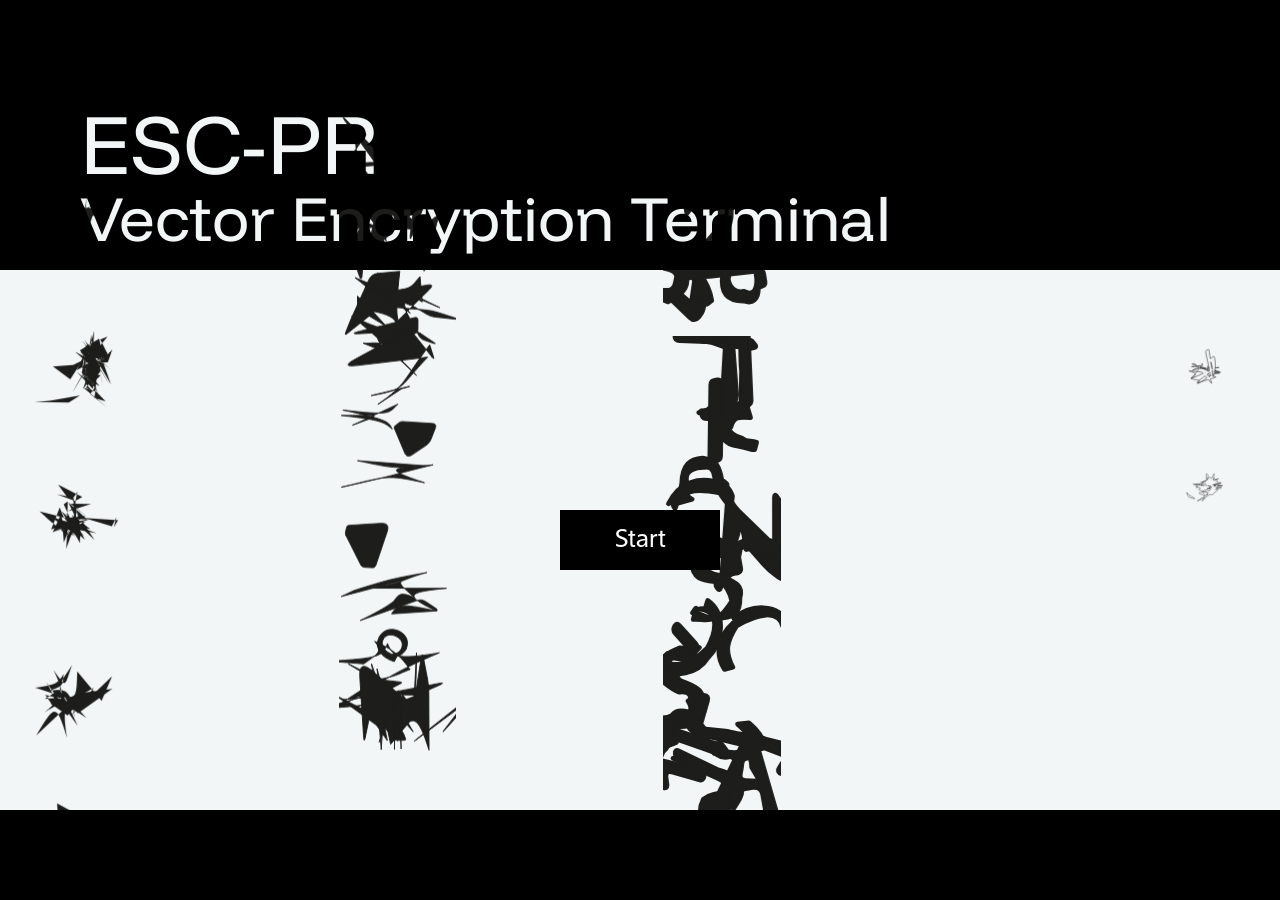
<file: gui/index.html>
<!DOCTYPE html>
<html lang="en">
<head>
  <meta charset="UTF-8" />
  <meta name="viewport" content="width=device-width, initial-scale=1" />
  <meta http-equiv="Cache-Control" content="no-cache, no-store, must-revalidate" />
  <title>ESC-PR Vector Encryption Terminal</title>

  <link rel="stylesheet" href="css/reset.css" />
  <link rel="stylesheet" href="css/variables.css" />
  <link rel="stylesheet" href="css/fonts.css" />
  <link rel="stylesheet" href="css/grid.css" />
  <link rel="stylesheet" href="css/pages.css" />
  <link rel="stylesheet" href="css/components/button.css" />
</head>
<body>
  <main class="stage">
    <div class="graphics-lanes" id="graphics-lanes" aria-hidden="true"></div>

    <!--
      Figma start header — no JS required for the look:
      • full-width black bar, 6 grid rows (360 / 1440)
      • title cut-out mask (lanes show through letterforms)
      • Funnel Display Regular, 168 / 126, x=160 (col 2), vertically centered
    -->
    <div class="region-start-header" id="black-bar" data-black-bar="6">
      <svg
        class="start-header__svg"
        viewBox="0 0 2560 360"
        preserveAspectRatio="xMinYMid meet"
        aria-hidden="true"
      >
        <defs>
          <mask
            id="start-title-mask"
            maskUnits="userSpaceOnUse"
            maskContentUnits="userSpaceOnUse"
            x="0"
            y="0"
            width="2560"
            height="360"
          >
            <rect width="2560" height="360" fill="#ffffff" />
            <text
              x="160"
              y="33"
              dominant-baseline="hanging"
              fill="#000000"
              font-family="Funnel Display, Helvetica Neue, Arial, sans-serif"
              font-weight="400"
              font-size="168"
            >ESC-PR</text>
            <text
              x="160"
              y="201"
              dominant-baseline="hanging"
              fill="#000000"
              font-family="Funnel Display, Helvetica Neue, Arial, sans-serif"
              font-weight="400"
              font-size="126"
            >Vector Encryption Terminal</text>
          </mask>
        </defs>
        <rect
          width="2560"
          height="360"
          fill="#000000"
          mask="url(#start-title-mask)"
        />
      </svg>
      <h1 class="start-title">
        <span class="start-title__brand">ESC-PR</span>
        <span class="start-title__sub">Vector Encryption Terminal</span>
      </h1>
    </div>

    <div class="region-start-action">
      <button class="btn" type="button" data-component="button" data-action="start">
        Start
      </button>
    </div>
  </main>

  <script type="module" src="js/main.js"></script>
  <script type="module" src="js/start.js"></script>
</body>
</html>
</file>
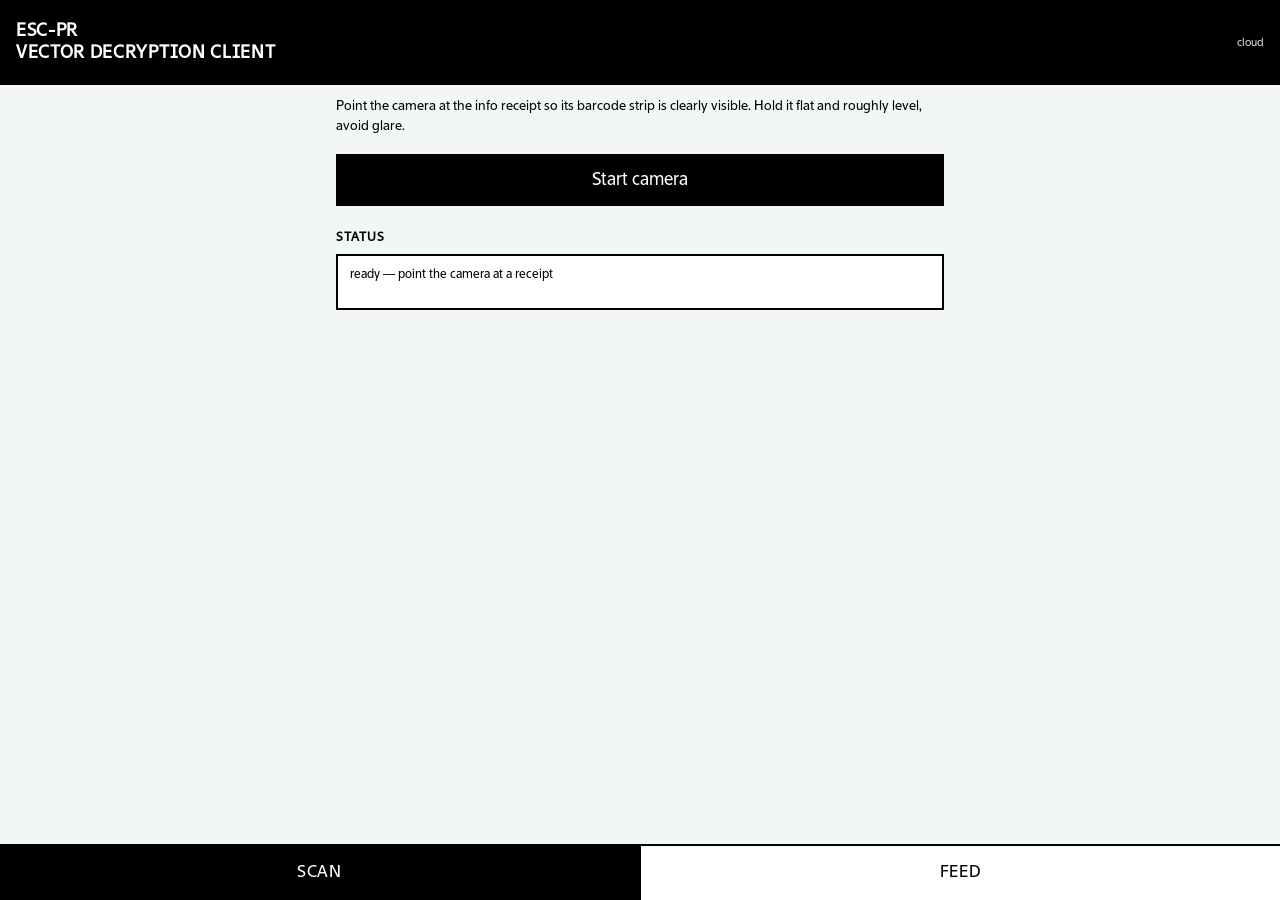
<file: mobile/index.html>
<!doctype html>
<html lang="en">
<head>
  <meta charset="utf-8" />
  <meta name="viewport" content="width=device-width, initial-scale=1, viewport-fit=cover" />
  <title>ESC-PR Vector Decryption Client</title>

  <link rel="stylesheet" href="../gui/css/reset.css" />
  <link rel="stylesheet" href="../gui/css/variables.css" />
  <link rel="stylesheet" href="../gui/css/fonts.css" />
  <link rel="stylesheet" href="style.css" />
</head>
<body>
  <header class="topbar">
    <h1 class="topbar__title">ESC-PR<br />Vector Decryption Client</h1>
    <span class="topbar__mode" id="storeMode">…</span>
  </header>

  <!-- ============ Scan view ============ -->
  <main class="view is-active" id="view-scan">
    <p class="hint" id="hint">
      Point the camera at the info receipt so its barcode strip is clearly
      visible. Hold it flat and roughly level, avoid glare.
    </p>

    <div class="actions" id="scanActions">
      <button class="btn btn--filled" id="startBtn" disabled>Start camera</button>
      <button class="btn hidden" id="fileBtn" type="button">Take a photo instead</button>
      <input type="file" id="fileInput" accept="image/*" capture="environment" class="hidden" />
    </div>

    <div class="scanner hidden" id="scanner">
      <video id="video" autoplay muted playsinline></video>
      <div class="scanner__status" id="status">starting…</div>
    </div>

    <section class="result hidden" id="result">
      <h2 class="section-title">Decoded message</h2>
      <div class="result__text" id="decodedText"></div>
      <img class="result__image" id="decodedImage" alt="original print" />
      <div class="actions">
        <button class="btn btn--filled" id="againBtn">Scan another</button>
      </div>
    </section>

    <section class="log-section">
      <h2 class="section-title">Status</h2>
      <div class="log" id="log">ready</div>
    </section>
  </main>

  <!-- ============ Feed view ============ -->
  <main class="view" id="view-feed">
    <div class="feed" id="feed" aria-label="Graphics feed"></div>
    <p class="feed__empty hidden" id="feedEmpty">No graphics yet.</p>
  </main>

  <!-- ============ Bottom tab navigation ============ -->
  <nav class="tabbar">
    <button class="tabbar__tab is-active" data-view="scan" type="button">Scan</button>
    <button class="tabbar__tab" data-view="feed" type="button">Feed</button>
  </nav>

  <script type="module" src="main.js"></script>
</body>
</html>
</file>
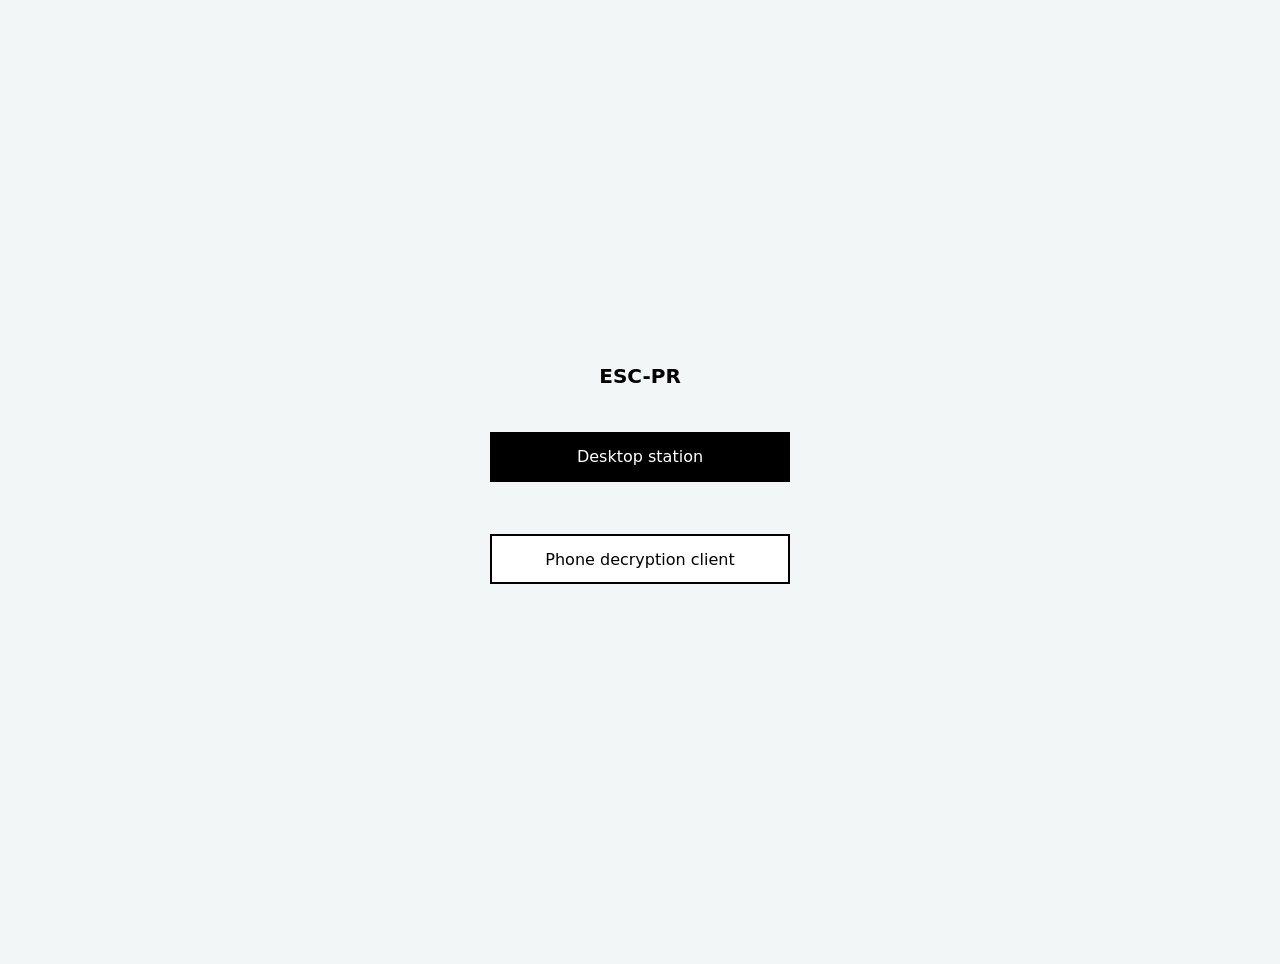
<file: pages-root/index.html>
<!doctype html>
<html lang="en">
<head>
  <meta charset="utf-8" />
  <meta name="viewport" content="width=device-width, initial-scale=1" />
  <title>ESC-PR</title>
  <style>
    body {
      margin: 0;
      min-height: 100vh;
      display: grid;
      place-content: center;
      gap: 1.25rem;
      font-family: system-ui, sans-serif;
      background: #f2f6f7;
      color: #000;
      text-align: center;
      padding: 2rem;
    }
    h1 {
      font-size: 1.25rem;
      font-weight: 600;
      margin: 0 0 0.5rem;
    }
    a {
      display: inline-block;
      min-width: 16rem;
      padding: 0.85rem 1.25rem;
      border: 2px solid #000;
      background: #000;
      color: #fff;
      text-decoration: none;
      font-size: 1rem;
    }
    a.secondary {
      background: #fff;
      color: #000;
    }
  </style>
</head>
<body>
  <h1>ESC-PR</h1>
  <p>
    <a href="gui/">Desktop station</a>
  </p>
  <p>
    <a class="secondary" href="mobile/">Phone decryption client</a>
  </p>
</body>
</html>
</file>
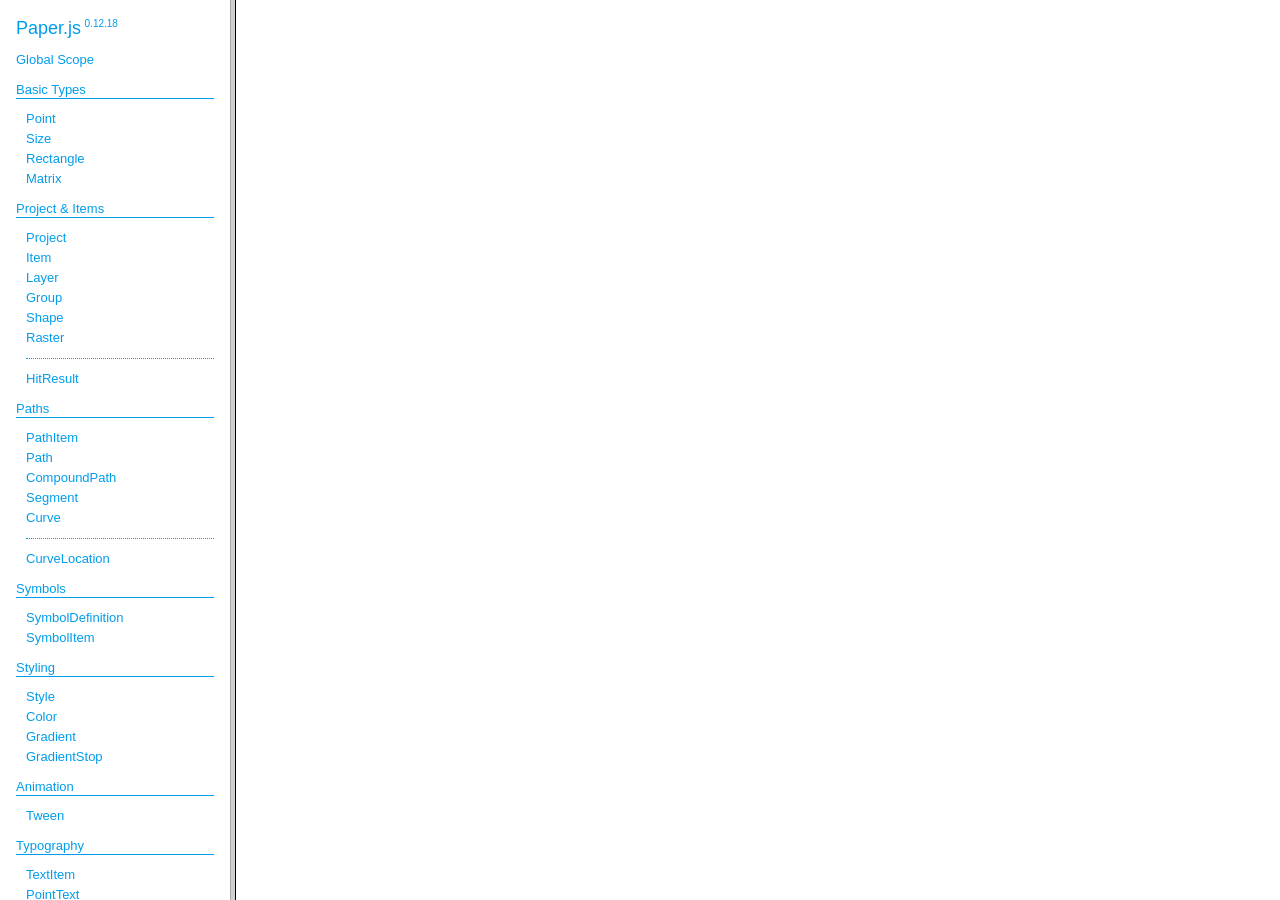
<file: _archive/paperjs-v0-extras/docs/index.html>
<!DOCTYPE html>
<html>
<head>
<meta charset="UTF-8">
<title>Paper.js v0.12.18</title>
</head>
<frameset cols="230,*">
<frame src="classes/index.html" name="packageListFrame" title="All Packages">
<frame src="about:blank" name="class-frame" title="Class and interface descriptions">
</frameset>
</html>
</file>
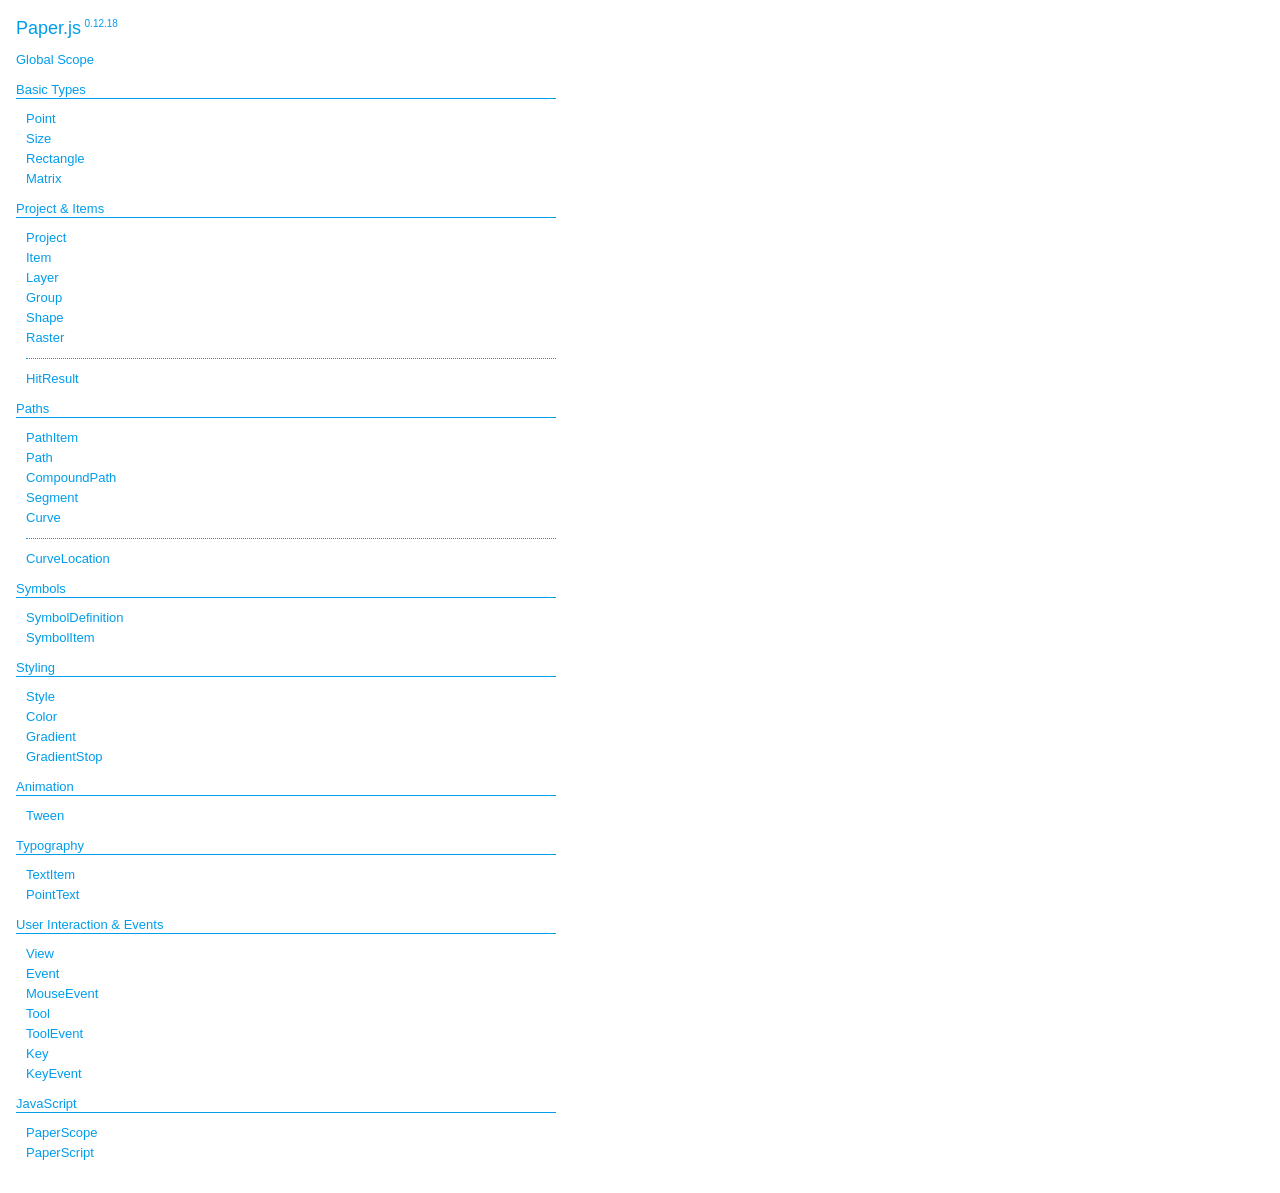
<file: _archive/paperjs-v0-extras/docs/classes/index.html>
<!DOCTYPE html>
<html>
<head>
<meta charset="UTF-8">
<title>Paper.js v0.12.18</title>
<base target="class-frame">
<link href="../assets/css/docs.css" rel="stylesheet" type="text/css">
</head>
<body class="reference">
<div class="reference-index">
<h1>Paper.js<span class="version">0.12.18</span></h1>
<ul class="reference-classes"><li><a href="../classes/global.html">Global Scope</a></li>
<li>
<h2>Basic Types</h2>
<ul>
<li><a href="../classes/Point.html">Point</a></li>
<li><a href="../classes/Size.html">Size</a></li>
<li><a href="../classes/Rectangle.html">Rectangle</a></li>
<li><a href="../classes/Matrix.html">Matrix</a></li>
</ul>
<li>
<h2>Project & Items</h2>
<ul>
<li><a href="../classes/Project.html">Project</a></li>
<li><a href="../classes/Item.html">Item</a></li>
<li><a href="../classes/Layer.html">Layer</a></li>
<li><a href="../classes/Group.html">Group</a></li>
<li><a href="../classes/Shape.html">Shape</a></li>
<li><a href="../classes/Raster.html">Raster</a></li>
<li><hr /></li>
<li><a href="../classes/HitResult.html">HitResult</a></li>
</ul>
<li>
<h2>Paths</h2>
<ul>
<li><a href="../classes/PathItem.html">PathItem</a></li>
<li><a href="../classes/Path.html">Path</a></li>
<li><a href="../classes/CompoundPath.html">CompoundPath</a></li>
<li><a href="../classes/Segment.html">Segment</a></li>
<li><a href="../classes/Curve.html">Curve</a></li>
<li><hr /></li>
<li><a href="../classes/CurveLocation.html">CurveLocation</a></li>
</ul>
<li>
<h2>Symbols</h2>
<ul>
<li><a href="../classes/SymbolDefinition.html">SymbolDefinition</a></li>
<li><a href="../classes/SymbolItem.html">SymbolItem</a></li>
</ul>
<li>
<h2>Styling</h2>
<ul>
<li><a href="../classes/Style.html">Style</a></li>
<li><a href="../classes/Color.html">Color</a></li>
<li><a href="../classes/Gradient.html">Gradient</a></li>
<li><a href="../classes/GradientStop.html">GradientStop</a></li>
</ul>
<li>
<h2>Animation</h2>
<ul>
<li><a href="../classes/Tween.html">Tween</a></li>
</ul>
<li>
<h2>Typography</h2>
<ul>
<li><a href="../classes/TextItem.html">TextItem</a></li>
<li><a href="../classes/PointText.html">PointText</a></li>
</ul>
<li>
<h2>User Interaction & Events</h2>
<ul>
<li><a href="../classes/View.html">View</a></li>
<li><a href="../classes/Event.html">Event</a></li>
<li><a href="../classes/MouseEvent.html">MouseEvent</a></li>
<li><a href="../classes/Tool.html">Tool</a></li>
<li><a href="../classes/ToolEvent.html">ToolEvent</a></li>
<li><a href="../classes/Key.html">Key</a></li>
<li><a href="../classes/KeyEvent.html">KeyEvent</a></li>
</ul>
<li>
<h2>JavaScript</h2>
<ul>
<li><a href="../classes/PaperScope.html">PaperScope</a></li>
<li><a href="../classes/PaperScript.html">PaperScript</a></li>
</ul>
</ul>
</body>
</html>
</file>
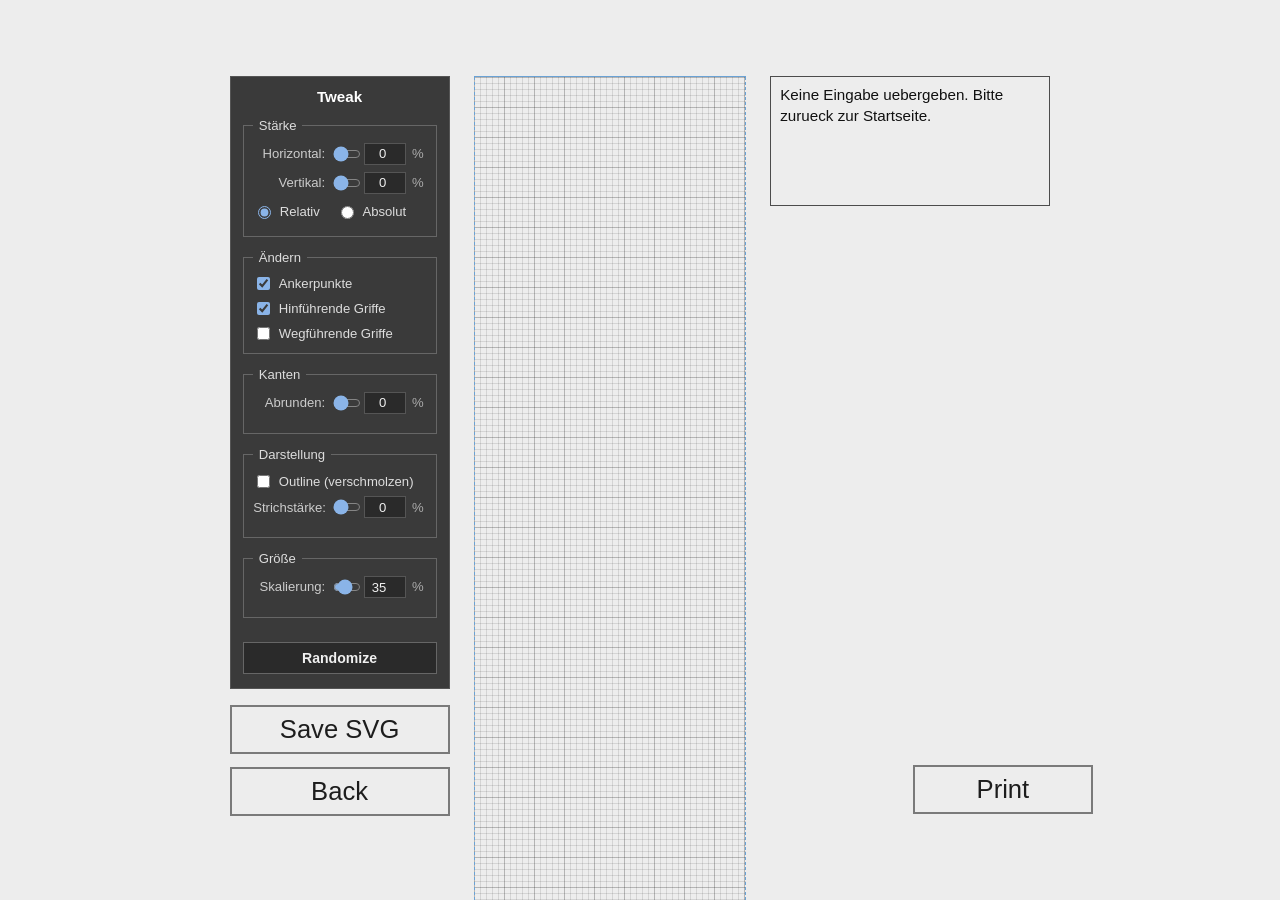
<file: generator/preview.html>
<!--
  Zweck dieser Datei:
  Preview-Seite des Glyphs Project.
  Zeigt ein zentriertes 72,2-mm-Grid (druckbare Breite TM-T88IV, oben 2 cm Abstand),
  auf dem die vom Generator erzeugten Symbole angeordnet werden (scrollbar nach
  unten), einen Informationskasten rechts, das Tweak-Panel links neben dem
  Raster (Illustrator-Referenz), Save/Back links unten und Print rechts unten.
-->
<!DOCTYPE html>
<html lang="de">
<head>
  <meta charset="UTF-8">
  <meta name="viewport" content="width=device-width, initial-scale=1.0">
  <title>Glyphs Project - Preview</title>
  <link rel="stylesheet" href="preview.css">
</head>
<body>
  <main class="preview-layout">
    <div class="preview-row">
      <aside class="left-column">
        <div class="tweak-panel" id="tweak-panel" aria-label="Tweak">
          <h2 class="tweak-panel__title">Tweak</h2>

          <fieldset class="tweak-panel__section">
            <legend>Stärke</legend>

            <label class="tweak-panel__row" for="tweak-horizontal">
              <span class="tweak-panel__label">Horizontal:</span>
              <input type="range" id="tweak-horizontal" min="0" max="100" value="0">
              <input
                type="number"
                id="tweak-horizontal-value"
                class="tweak-panel__number"
                min="0"
                max="100"
                value="0"
                aria-label="Horizontal in Prozent"
              >
              <span class="tweak-panel__unit">%</span>
            </label>

            <label class="tweak-panel__row" for="tweak-vertical">
              <span class="tweak-panel__label">Vertikal:</span>
              <input type="range" id="tweak-vertical" min="0" max="100" value="0">
              <input
                type="number"
                id="tweak-vertical-value"
                class="tweak-panel__number"
                min="0"
                max="100"
                value="0"
                aria-label="Vertikal in Prozent"
              >
              <span class="tweak-panel__unit">%</span>
            </label>

            <div class="tweak-panel__mode">
              <label class="tweak-panel__radio">
                <input type="radio" name="tweak-mode" value="relative" checked>
                Relativ
              </label>
              <label class="tweak-panel__radio">
                <input type="radio" name="tweak-mode" value="absolute">
                Absolut
              </label>
            </div>
          </fieldset>

          <fieldset class="tweak-panel__section">
            <legend>Ändern</legend>

            <label class="tweak-panel__check">
              <input type="checkbox" id="tweak-anchors" checked>
              Ankerpunkte
            </label>
            <label class="tweak-panel__check">
              <input type="checkbox" id="tweak-in-handles" checked>
              Hinführende Griffe
            </label>
            <label class="tweak-panel__check">
              <input type="checkbox" id="tweak-out-handles">
              Wegführende Griffe
            </label>
          </fieldset>

          <fieldset class="tweak-panel__section">
            <legend>Kanten</legend>

            <label class="tweak-panel__row" for="tweak-rounding">
              <span class="tweak-panel__label">Abrunden:</span>
              <input type="range" id="tweak-rounding" min="0" max="100" value="0">
              <input
                type="number"
                id="tweak-rounding-value"
                class="tweak-panel__number"
                min="0"
                max="100"
                value="0"
                aria-label="Kanten abrunden in Prozent"
              >
              <span class="tweak-panel__unit">%</span>
            </label>
          </fieldset>

          <fieldset class="tweak-panel__section">
            <legend>Darstellung</legend>

            <label class="tweak-panel__check">
              <input type="checkbox" id="tweak-display">
              Outline (verschmolzen)
            </label>

            <label class="tweak-panel__row" for="tweak-stroke">
              <span class="tweak-panel__label">Strichstärke:</span>
              <input type="range" id="tweak-stroke" min="0" max="100" value="0">
              <input
                type="number"
                id="tweak-stroke-value"
                class="tweak-panel__number"
                min="0"
                max="100"
                value="0"
                aria-label="Strichstärke in Prozent"
              >
              <span class="tweak-panel__unit">%</span>
            </label>
          </fieldset>

          <fieldset class="tweak-panel__section">
            <legend>Größe</legend>

            <label class="tweak-panel__row" for="tweak-size">
              <span class="tweak-panel__label">Skalierung:</span>
              <input type="range" id="tweak-size" min="0" max="100" value="35">
              <input
                type="number"
                id="tweak-size-value"
                class="tweak-panel__number"
                min="0"
                max="100"
                value="35"
                aria-label="Größe in Prozent"
              >
              <span class="tweak-panel__unit">%</span>
            </label>
          </fieldset>

          <button type="button" class="tweak-panel__randomize" id="tweak-randomize">
            Randomize
          </button>
        </div>

        <div class="side-buttons">
          <button type="button" class="side-button" id="download-button">Save SVG</button>
          <button type="button" class="side-button" id="back-button">Back</button>
        </div>
      </aside>

      <section class="grid-column">
        <div class="glyph-grid" id="glyph-grid">
          <div class="grid-content" id="grid-content"></div>
        </div>
      </section>

      <aside class="info-box" id="info-box">
        Generator wird geladen ...
      </aside>
    </div>

    <button type="button" class="side-button print-button" id="print-button">Print</button>
  </main>

  <script src="Editor/tools/paperjs-v0/dist/paper-core.min.js"></script>
  <script type="module" src="preview.js"></script>
</body>
</html>
</file>
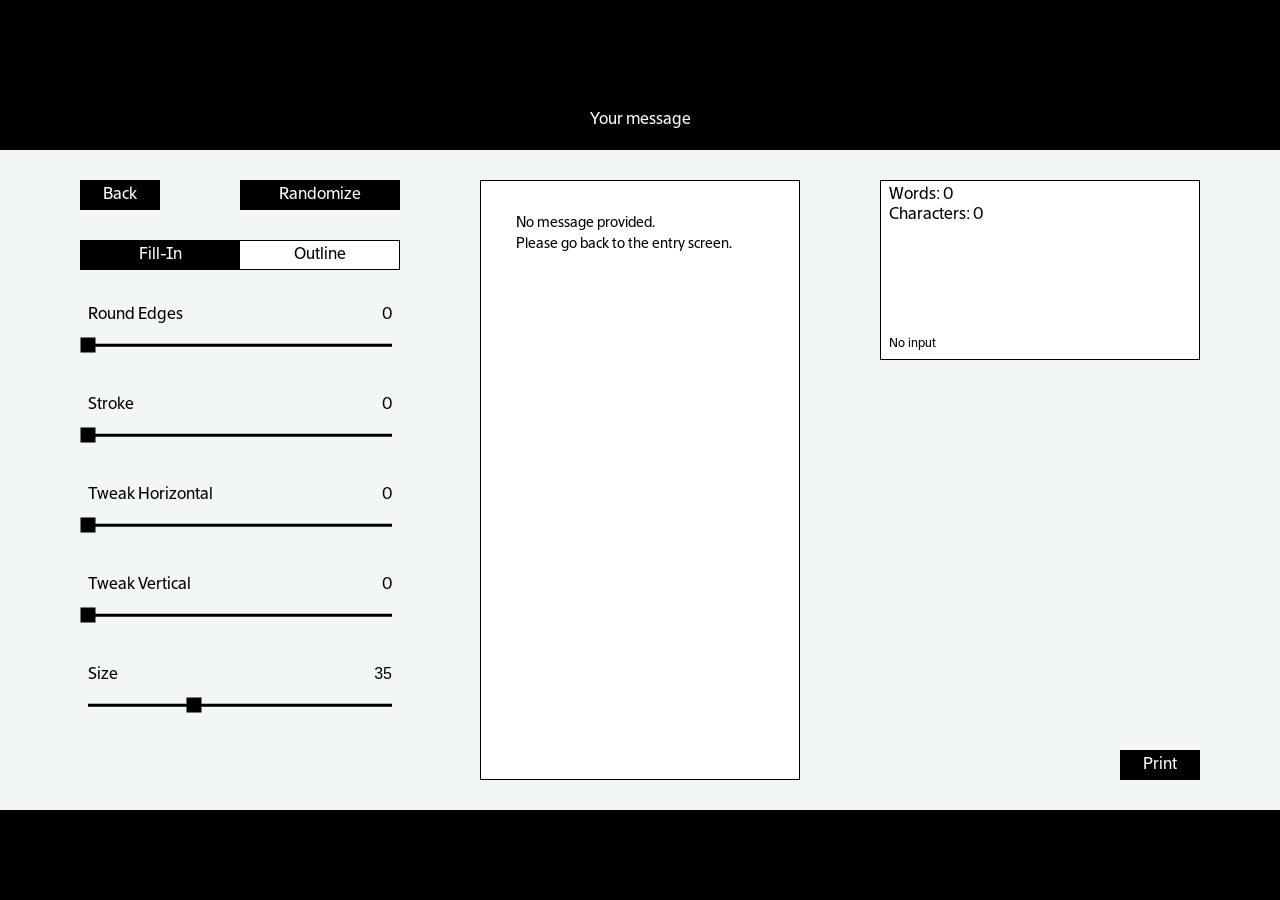
<file: gui/editor.html>
<!DOCTYPE html>
<html lang="en">
<head>
  <meta charset="UTF-8" />
  <meta name="viewport" content="width=device-width, initial-scale=1" />
  <title>ESC-PR — Editor</title>
  <script>
    /* Before first paint: keep stage covered when arriving from Create */
    (function () {
      try {
        var enc = sessionStorage.getItem("fr-encrypting") === "1";
        var msg = /(?:^|[?&])message=/.test(location.search);
        if (enc || msg) document.documentElement.classList.add("is-encrypting");
      } catch (e) {}
    })();
  </script>
  <style>
    /* Critical cover — must beat [hidden] before CSS bundles load */
    html.is-encrypting,
    html.is-encrypting body {
      background: #000;
    }
    html.is-encrypting .loading-overlay,
    html.is-encrypting .loading-overlay[hidden] {
      display: flex !important;
      position: absolute;
      top: 0;
      left: 0;
      right: 0;
      width: 100%;
      height: 100% !important;
      z-index: 50;
      align-items: center;
      justify-content: center;
      background: #000;
      color: #fff;
      box-sizing: border-box;
      pointer-events: auto;
    }
  </style>

  <link rel="stylesheet" href="css/reset.css" />
  <link rel="stylesheet" href="css/variables.css" />
  <link rel="stylesheet" href="css/fonts.css" />
  <link rel="stylesheet" href="css/grid.css" />
  <link rel="stylesheet" href="css/layout.css" />
  <link rel="stylesheet" href="css/components/button.css" />
  <link rel="stylesheet" href="css/components/label.css" />
  <link rel="stylesheet" href="css/components/switch.css" />
  <link rel="stylesheet" href="css/components/slider.css" />
  <link rel="stylesheet" href="css/components/ticker.css" />
  <link rel="stylesheet" href="css/components/panel.css" />
  <link rel="stylesheet" href="css/components/loading.css" />
  <link rel="stylesheet" href="css/editor.css" />
</head>
<body>
  <main class="stage">
    <div class="loading-overlay" id="loading-overlay" hidden aria-live="polite">
      <span class="loading-overlay__label">Encrypting message…</span>
    </div>

    <div class="region-ticker-spacer" aria-hidden="true"></div>
    <div class="region-ticker" id="black-bar" data-black-bar="2">
      <div class="ticker">
        <span class="ticker__text" id="ticker-text">Your message</span>
      </div>
    </div>

    <div class="region-back">
      <button class="btn" type="button" data-component="button" data-action="back">
        Back
      </button>
    </div>

    <div class="region-randomize">
      <button class="btn" type="button" data-component="button" data-action="randomize">
        Randomize
      </button>
    </div>

    <div class="region-fill-outline">
      <div class="switch" id="fill-outline-switch" data-component="switch">
        <button class="switch__option is-active" type="button" data-value="fill">Fill-In</button>
        <button class="switch__option" type="button" data-value="outline">Outline</button>
      </div>
    </div>

    <div class="region-rounded-edges">
      <div class="slider-field">
        <div class="label" data-component="label" data-for="rounded-edges">Round Edges</div>
        <div
          class="slider"
          data-component="slider"
          data-id="rounded-edges"
          data-min="0"
          data-max="100"
          data-value="0"
        ></div>
      </div>
    </div>

    <div class="region-stroke">
      <div class="slider-field">
        <div class="label" data-component="label" data-for="stroke">Stroke</div>
        <div
          class="slider"
          data-component="slider"
          data-id="stroke"
          data-min="0"
          data-max="100"
          data-value="0"
        ></div>
      </div>
    </div>

    <div class="region-tweak-horizontal">
      <div class="slider-field">
        <div class="label" data-component="label" data-for="tweak-horizontal">Tweak Horizontal</div>
        <div
          class="slider"
          data-component="slider"
          data-id="tweak-horizontal"
          data-min="0"
          data-max="100"
          data-value="0"
        ></div>
      </div>
    </div>

    <div class="region-tweak-vertical">
      <div class="slider-field">
        <div class="label" data-component="label" data-for="tweak-vertical">Tweak Vertical</div>
        <div
          class="slider"
          data-component="slider"
          data-id="tweak-vertical"
          data-min="0"
          data-max="100"
          data-value="0"
        ></div>
      </div>
    </div>

    <div class="region-size">
      <div class="slider-field">
        <div class="label" data-component="label" data-for="size">Size</div>
        <div
          class="slider"
          data-component="slider"
          data-id="size"
          data-min="0"
          data-max="100"
          data-value="35"
        ></div>
      </div>
    </div>

    <div class="region-canvas">
      <div class="panel panel--canvas" id="canvas-panel" data-component="canvas">
        <div class="glyph-grid" id="glyph-grid">
          <div class="grid-content" id="grid-content"></div>
        </div>
      </div>
    </div>

    <div class="region-stats">
      <div class="panel panel--stats">
        <div class="stats">
          <p class="stats__counts">
            Words: <span id="word-count">0</span><br />
            Characters: <span id="char-count">0</span>
          </p>
          <p class="stats__status" id="status-line">Ready</p>
        </div>
      </div>
    </div>

    <div class="region-print">
      <button class="btn" type="button" data-component="button" data-action="print">
        Print
      </button>
    </div>
  </main>

  <script src="../generator/Editor/tools/paperjs-v0/dist/paper-core.min.js"></script>
  <script type="module" src="js/main.js?v=6"></script>
  <script type="module" src="js/app.js?v=6"></script>
</body>
</html>
</file>
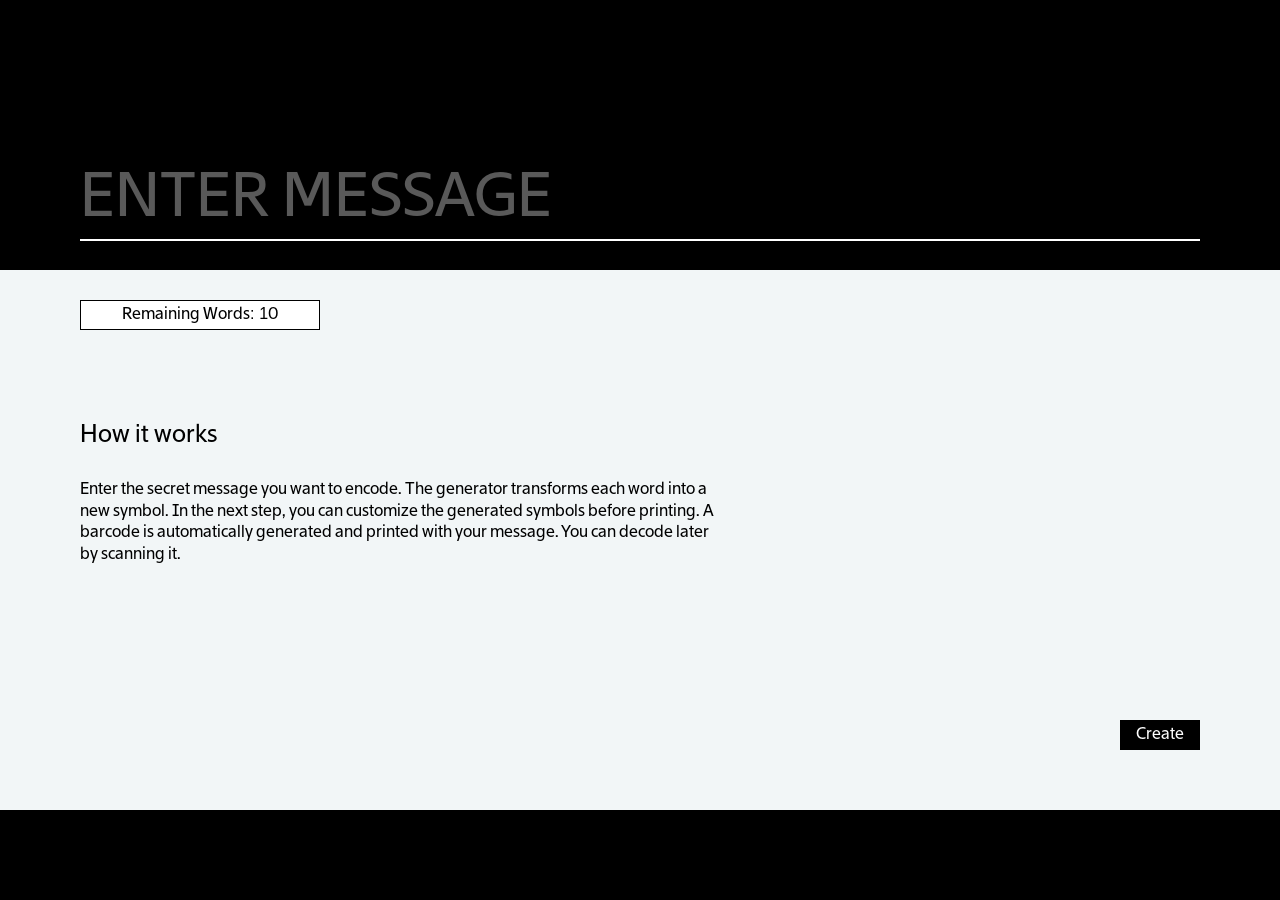
<file: gui/entry.html>
<!DOCTYPE html>
<html lang="en">
<head>
  <meta charset="UTF-8" />
  <meta name="viewport" content="width=device-width, initial-scale=1" />
  <title>ESC-PR — Enter Message</title>

  <link rel="stylesheet" href="css/reset.css" />
  <link rel="stylesheet" href="css/variables.css" />
  <link rel="stylesheet" href="css/fonts.css" />
  <link rel="stylesheet" href="css/grid.css" />
  <link rel="stylesheet" href="css/pages.css" />
  <link rel="stylesheet" href="css/components/button.css" />
  <link rel="stylesheet" href="css/components/loading.css" />
</head>
<body>
  <main class="stage">
    <form id="create-form" style="display: contents;">
      <div class="region-entry-band" id="black-bar" data-black-bar="6">
        <textarea
          id="message-input"
          class="entry-input"
          name="message"
          rows="1"
          placeholder="ENTER MESSAGE"
          autocomplete="off"
          spellcheck="false"
          required
          autofocus
        ></textarea>
      </div>

      <div class="region-entry-counter">
        <div class="entry-counter"><span>Remaining Words:</span><span id="words-left">10</span></div>
      </div>

      <div class="region-entry-create">
        <button class="btn" type="submit" id="create-btn">Create</button>
      </div>
    </form>

    <div class="region-entry-howto">
      <h2 class="entry-howto-title">How it works</h2>
    </div>

    <div class="region-entry-text">
      <p class="entry-text">
        Enter the secret message you want to encode. The generator
        transforms each word into a new symbol. In the next step, you can
        customize the generated symbols before printing. A barcode is
        automatically generated and printed with your message. You can
        decode later by scanning it.
      </p>
    </div>

    <div class="loading-overlay" id="loading-overlay" hidden aria-live="polite">
      <span class="loading-overlay__label">Encrypting message…</span>
    </div>
  </main>

  <script type="module" src="js/main.js?v=6"></script>
  <script type="module" src="js/entry.js?v=6"></script>
</body>
</html>
</file>
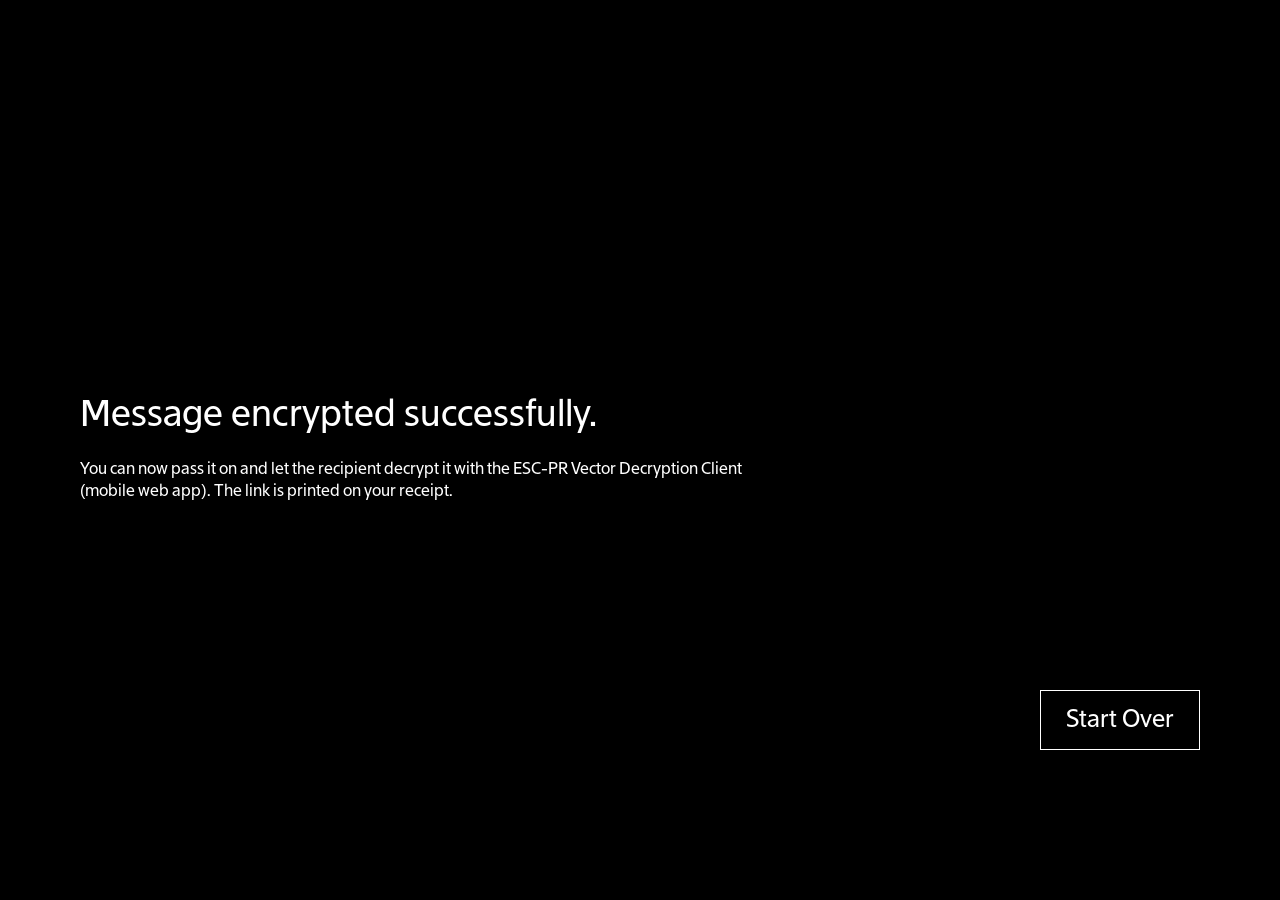
<file: gui/finish.html>
<!DOCTYPE html>
<html lang="en">
<head>
  <meta charset="UTF-8" />
  <meta name="viewport" content="width=device-width, initial-scale=1" />
  <title>ESC-PR — Finished</title>

  <link rel="stylesheet" href="css/reset.css" />
  <link rel="stylesheet" href="css/variables.css" />
  <link rel="stylesheet" href="css/fonts.css" />
  <link rel="stylesheet" href="css/grid.css" />
  <link rel="stylesheet" href="css/pages.css" />
  <link rel="stylesheet" href="css/components/button.css" />
</head>
<body>
  <main class="stage stage--finish">
    <div class="region-finish-veil" id="black-bar" data-black-bar="24" aria-hidden="true"></div>

    <div class="region-finish-panel">
      <h1 class="finish-title">Message encrypted successfully.</h1>
      <p class="finish-text">
        You can now pass it on and let the recipient decrypt it with the
        ESC-PR Vector Decryption Client (mobile web app). The link is
        printed on your receipt.
      </p>
    </div>

    <div class="region-finish-action">
      <button class="btn" type="button" data-component="button" data-action="start-over">
        Start Over
      </button>
    </div>
  </main>

  <script type="module" src="js/main.js"></script>
  <script type="module" src="js/finish.js"></script>
</body>
</html>
</file>
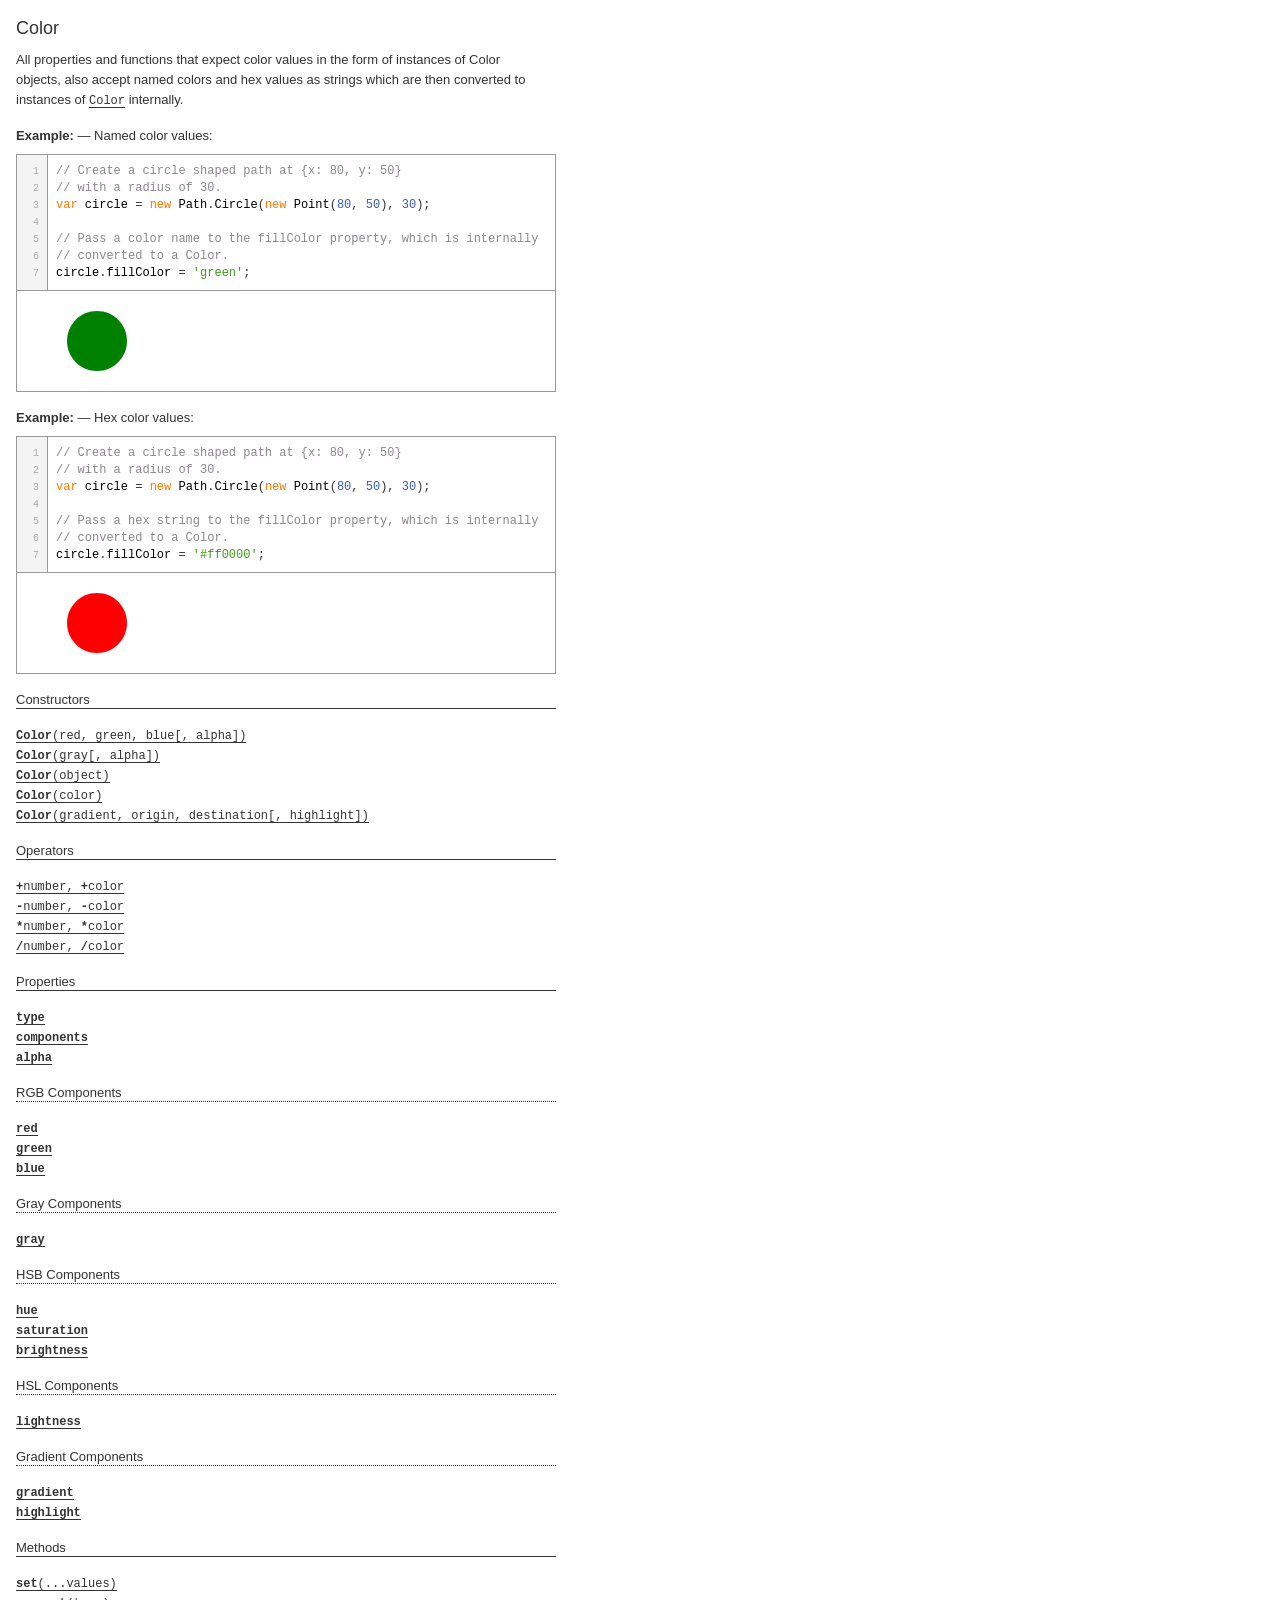
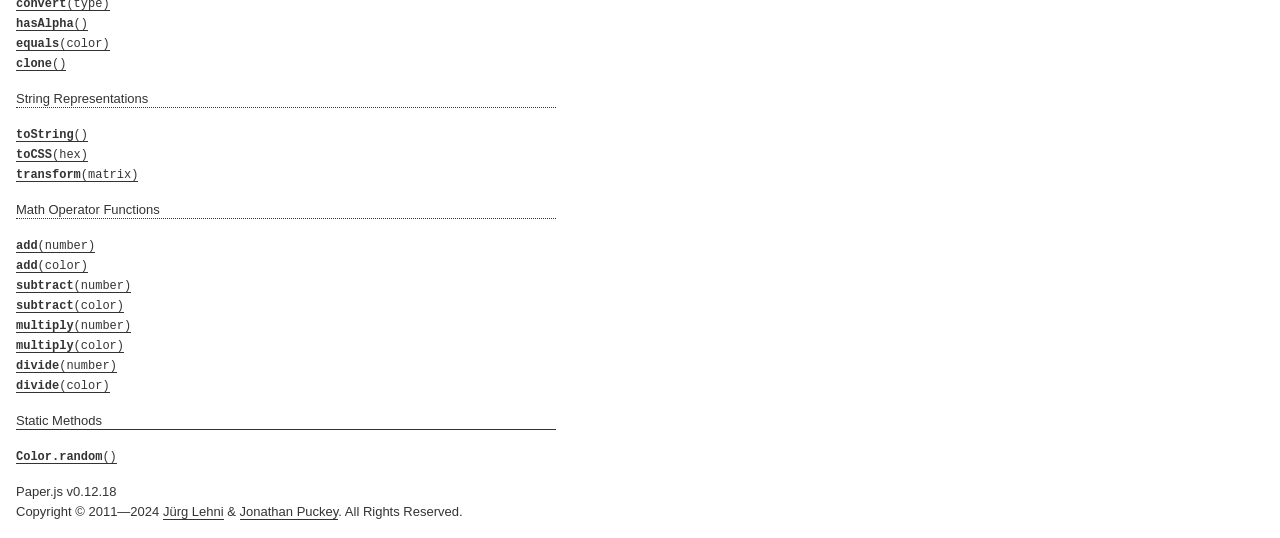
<file: _archive/paperjs-v0-extras/docs/classes/Color.html>
<!DOCTYPE html>
<html>
<head>
<meta charset="UTF-8">
<title>Color</title>
<base target="class-frame">
<link href="../assets/css/docs.css" rel="stylesheet" type="text/css">
<script src="../assets/js/paper.js"></script>
<script src="../assets/js/jquery.js"></script>
<script src="../assets/js/codemirror.js"></script>
<script src="../assets/js/docs.js"></script>
</head>
<body>
<article class="reference"> 
<div class="reference-class">
<h1>Color</h1>

<p>All properties and functions that expect color values in the form of instances of Color objects, also accept named colors and hex values as strings which are then converted to instances of <a href="../classes/Color.html"><tt>Color</tt></a> internally.</p>
<h4>Example:<span class="description">Named color values:</span></h4>

<div class="paperscript split">

<div class="buttons">
<div class="button run">Run</div>
</div>

<script type="text/paperscript" canvas="canvas-0">
// Create a circle shaped path at {x: 80, y: 50}
// with a radius of 30.
var circle = new Path.Circle(new Point(80, 50), 30);

// Pass a color name to the fillColor property, which is internally
// converted to a Color.
circle.fillColor = 'green';
</script>
<div class="canvas"><canvas width="516" height="100" id="canvas-0"></canvas></div>
</div>


<h4>Example:<span class="description">Hex color values:</span></h4>

<div class="paperscript split">

<div class="buttons">
<div class="button run">Run</div>
</div>

<script type="text/paperscript" canvas="canvas-1">
// Create a circle shaped path at {x: 80, y: 50}
// with a radius of 30.
var circle = new Path.Circle(new Point(80, 50), 30);

// Pass a hex string to the fillColor property, which is internally
// converted to a Color.
circle.fillColor = '#ff0000';
</script>
<div class="canvas"><canvas width="516" height="100" id="canvas-1"></canvas></div>
</div>


</div>

<!-- =============================== constructors ========================== -->
<div class="reference-members">
	<h2>Constructors</h2>
	
		
<div id="color-red-green-blue" class="member">
<div class="member-link">
<a name="color-red-green-blue" href="#color-red-green-blue"><tt><b>Color</b>(red, green, blue[, alpha])</tt></a>
</div>
<div class="member-description hidden">
<div class="member-text">
    <p>Creates a RGB Color object.</p>
    
    
<ul class="member-list">
	<h4>Parameters:</h4>
	
	<li>
<tt>red:</tt> 
<tt>Number</tt>
&mdash;&nbsp;the amount of red in the color as a value between  <code>0</code> and <code>1</code>

</li>
	
	<li>
<tt>green:</tt> 
<tt>Number</tt>
&mdash;&nbsp;the amount of green in the color as a value  between <code>0</code> and <code>1</code>

</li>
	
	<li>
<tt>blue:</tt> 
<tt>Number</tt>
&mdash;&nbsp;the amount of blue in the color as a value  between <code>0</code> and <code>1</code>

</li>
	
	<li>
<tt>alpha:</tt> 
<tt>Number</tt>
&mdash;&nbsp;the alpha of the color as a value between <code>0</code>  and <code>1</code>
&mdash;&nbsp;optional
</li>
	
</ul>

    
	<ul class="member-list">
		<h4>Returns:</h4>
		
			<li>
<tt><a href="../classes/Color.html"><tt>Color</tt></a></tt>
</li>

		
	</ul>



    
    <h4>Example:<span class="description">Creating a RGB Color:</span></h4>

<div class="paperscript split">

<div class="buttons">
<div class="button run">Run</div>
</div>

<script type="text/paperscript" canvas="canvas-2">
// Create a circle shaped path at {x: 80, y: 50}
// with a radius of 30:
var circle = new Path.Circle(new Point(80, 50), 30);

// 100% red, 0% blue, 50% blue:
circle.fillColor = new Color(1, 0, 0.5);
</script>
<div class="canvas"><canvas width="516" height="100" id="canvas-2"></canvas></div>
</div>


</div>
</div>
</div>
	
		
<div id="color-gray" class="member">
<div class="member-link">
<a name="color-gray" href="#color-gray"><tt><b>Color</b>(gray[, alpha])</tt></a>
</div>
<div class="member-description hidden">
<div class="member-text">
    <p>Creates a gray Color object.</p>
    
    
<ul class="member-list">
	<h4>Parameters:</h4>
	
	<li>
<tt>gray:</tt> 
<tt>Number</tt>
&mdash;&nbsp;the amount of gray in the color as a value  between <code>0</code> and <code>1</code>

</li>
	
	<li>
<tt>alpha:</tt> 
<tt>Number</tt>
&mdash;&nbsp;the alpha of the color as a value between <code>0</code>  and <code>1</code>
&mdash;&nbsp;optional
</li>
	
</ul>

    
	<ul class="member-list">
		<h4>Returns:</h4>
		
			<li>
<tt><a href="../classes/Color.html"><tt>Color</tt></a></tt>
</li>

		
	</ul>



    
    <h4>Example:<span class="description">Creating a gray Color:</span></h4>

<div class="paperscript split">

<div class="buttons">
<div class="button run">Run</div>
</div>

<script type="text/paperscript" canvas="canvas-3">
// Create a circle shaped path at {x: 80, y: 50}
// with a radius of 30:
var circle = new Path.Circle(new Point(80, 50), 30);

// Create a GrayColor with 50% gray:
circle.fillColor = new Color(0.5);
</script>
<div class="canvas"><canvas width="516" height="100" id="canvas-3"></canvas></div>
</div>


</div>
</div>
</div>
	
		
<div id="color-object" class="member">
<div class="member-link">
<a name="color-object" href="#color-object"><tt><b>Color</b>(object)</tt></a>
</div>
<div class="member-description hidden">
<div class="member-text">
    <p>Creates a HSB, HSL or gradient Color object from the properties of the provided object:</p>
    <ul class="member-list">
<h4>Options:</h4>
<li><tt>hsb.hue: <tt>Number</tt></tt> &mdash; the hue of the color as a value in degrees  between <code>0</code> and <code>360</code></li>
<li><tt>hsb.saturation: <tt>Number</tt></tt> &mdash; the saturation of the color as a  value between <code>0</code> and <code>1</code></li>
<li><tt>hsb.brightness: <tt>Number</tt></tt> &mdash; the brightness of the color as a  value between <code>0</code> and <code>1</code></li>
<li><tt>hsb.alpha: <tt>Number</tt></tt> &mdash; the alpha of the color as a value between  <code>0</code> and <code>1</code></li>
<li><tt>hsl.hue: <tt>Number</tt></tt> &mdash; the hue of the color as a value in degrees  between <code>0</code> and <code>360</code></li>
<li><tt>hsl.saturation: <tt>Number</tt></tt> &mdash; the saturation of the color as a  value between <code>0</code> and <code>1</code></li>
<li><tt>hsl.lightness: <tt>Number</tt></tt> &mdash; the lightness of the color as a value  between <code>0</code> and <code>1</code><br></li>
<li><tt>hsl.alpha: <tt>Number</tt></tt> &mdash; the alpha of the color as a value between  <code>0</code> and <code>1</code></li>
<li><tt>gradient.gradient: <a href="../classes/Gradient.html"><tt>Gradient</tt></a></tt> &mdash; the gradient object that  describes the color stops and type of gradient to be used</li>
<li><tt>gradient.origin: <a href="../classes/Point.html"><tt>Point</tt></a></tt> &mdash; the origin point of the gradient</li>
<li><tt>gradient.destination: <a href="../classes/Point.html"><tt>Point</tt></a></tt> &mdash; the destination point of the  gradient</li>
<li><tt>gradient.stops: Array of <a href="../classes/GradientStop.html"><tt>GradientStop</tt></a> objects</tt> &mdash; the gradient stops describing  the gradient, as an alternative to providing a gradient object</li>
<li><tt>gradient.radial: <tt>Boolean</tt></tt> &mdash; controls whether the gradient is  radial, as an alternative to providing a gradient object</li>
</ul>
    
<ul class="member-list">
	<h4>Parameters:</h4>
	
	<li>
<tt>object:</tt> 
<tt>Object</tt>
&mdash;&nbsp;an object describing the components and properties of the color

</li>
	
</ul>

    
	<ul class="member-list">
		<h4>Returns:</h4>
		
			<li>
<tt><a href="../classes/Color.html"><tt>Color</tt></a></tt>
</li>

		
	</ul>



    
    <h4>Example:<span class="description">Creating a HSB Color:</span></h4>

<div class="paperscript split">

<div class="buttons">
<div class="button run">Run</div>
</div>

<script type="text/paperscript" canvas="canvas-4">
// Create a circle shaped path at {x: 80, y: 50}
// with a radius of 30:
var circle = new Path.Circle(new Point(80, 50), 30);

// Create an HSB Color with a hue of 90 degrees, a saturation
// 100% and a brightness of 100%:
circle.fillColor = { hue: 90, saturation: 1, brightness: 1 };
</script>
<div class="canvas"><canvas width="516" height="100" id="canvas-4"></canvas></div>
</div>


<h4>Example:<span class="description">Creating a HSL Color:</span></h4>

<div class="paperscript split">

<div class="buttons">
<div class="button run">Run</div>
</div>

<script type="text/paperscript" canvas="canvas-5">
// Create a circle shaped path at {x: 80, y: 50}
// with a radius of 30:
var circle = new Path.Circle(new Point(80, 50), 30);

// Create an HSL Color with a hue of 90 degrees, a saturation
// 100% and a lightness of 50%:
circle.fillColor = { hue: 90, saturation: 1, lightness: 0.5 };
</script>
<div class="canvas"><canvas width="516" height="100" id="canvas-5"></canvas></div>
</div>


<h4>Example:<span class="description">Creating a gradient color from an object literal:</span></h4>

<div class="paperscript split">

<div class="buttons">
<div class="button run">Run</div>
</div>

<script type="text/paperscript" canvas="canvas-6">
// Define two points which we will be using to construct
// the path and to position the gradient color:
var topLeft = view.center - [80, 80];
var bottomRight = view.center + [80, 80];

var path = new Path.Rectangle({
 topLeft: topLeft,
 bottomRight: bottomRight,
 // Fill the path with a gradient of three color stops
 // that runs between the two points we defined earlier:
 fillColor: {
     stops: ['yellow', 'red', 'blue'],
     origin: topLeft,
     destination: bottomRight
 }
});
</script>
<div class="canvas"><canvas width="516" height="200" id="canvas-6"></canvas></div>
</div>


</div>
</div>
</div>
	
		
<div id="color-color" class="member">
<div class="member-link">
<a name="color-color" href="#color-color"><tt><b>Color</b>(color)</tt></a>
</div>
<div class="member-description hidden">
<div class="member-text">
    <p>Creates a Color object from a CSS string. All common CSS color string formats are supported: - Named colors (e.g. <code>&#39;red&#39;</code>, <code>&#39;fuchsia&#39;</code>, …) - Hex strings (<code>&#39;#ffff00&#39;</code>, <code>&#39;#ff0&#39;</code>, …) - RGB strings (<code>&#39;rgb(255, 128, 0)&#39;</code>, <code>&#39;rgba(255, 128, 0, 0.5)&#39;</code>, …) - HSL strings (<code>&#39;hsl(180deg, 20%, 50%)&#39;</code>,  <code>&#39;hsla(3.14rad, 20%, 50%, 0.5)&#39;</code>, …)</p>
    
    
<ul class="member-list">
	<h4>Parameters:</h4>
	
	<li>
<tt>color:</tt> 
<tt>String</tt>
&mdash;&nbsp;the color&rsquo;s CSS string representation

</li>
	
</ul>

    
	<ul class="member-list">
		<h4>Returns:</h4>
		
			<li>
<tt><a href="../classes/Color.html"><tt>Color</tt></a></tt>
</li>

		
	</ul>



    
    <h4>Example:</h4>

<div class="paperscript split">

<div class="buttons">
<div class="button run">Run</div>
</div>

<script type="text/paperscript" canvas="canvas-7">
var circle = new Path.Circle({
    center: [80, 50],
    radius: 30,
    fillColor: new Color('rgba(255, 255, 0, 0.5)')
});
</script>
<div class="canvas"><canvas width="516" height="100" id="canvas-7"></canvas></div>
</div>


</div>
</div>
</div>
	
		
<div id="color-gradient-origin-destination" class="member">
<div class="member-link">
<a name="color-gradient-origin-destination" href="#color-gradient-origin-destination"><tt><b>Color</b>(gradient, origin, destination[, highlight])</tt></a>
</div>
<div class="member-description hidden">
<div class="member-text">
    <p>Creates a gradient Color object.</p>
    
    
<ul class="member-list">
	<h4>Parameters:</h4>
	
	<li>
<tt>gradient:</tt> 
<a href="../classes/Gradient.html"><tt>Gradient</tt></a>


</li>
	
	<li>
<tt>origin:</tt> 
<a href="../classes/Point.html"><tt>Point</tt></a>


</li>
	
	<li>
<tt>destination:</tt> 
<a href="../classes/Point.html"><tt>Point</tt></a>


</li>
	
	<li>
<tt>highlight:</tt> 
<a href="../classes/Point.html"><tt>Point</tt></a>

&mdash;&nbsp;optional
</li>
	
</ul>

    
	<ul class="member-list">
		<h4>Returns:</h4>
		
			<li>
<tt><a href="../classes/Color.html"><tt>Color</tt></a></tt>
</li>

		
	</ul>



    
    <h4>Example:<span class="description">Applying a linear gradient color containing evenly distributed color stops:</span></h4>

<div class="paperscript split">

<div class="buttons">
<div class="button run">Run</div>
</div>

<script type="text/paperscript" canvas="canvas-8">
// Define two points which we will be using to construct
// the path and to position the gradient color:
var topLeft = view.center - [80, 80];
var bottomRight = view.center + [80, 80];

// Create a rectangle shaped path between
// the topLeft and bottomRight points:
var path = new Path.Rectangle(topLeft, bottomRight);

// Create the gradient, passing it an array of colors to be converted
// to evenly distributed color stops:
var gradient = new Gradient(['yellow', 'red', 'blue']);

// Have the gradient color run between the topLeft and
// bottomRight points we defined earlier:
var gradientColor = new Color(gradient, topLeft, bottomRight);

// Set the fill color of the path to the gradient color:
path.fillColor = gradientColor;
</script>
<div class="canvas"><canvas width="516" height="200" id="canvas-8"></canvas></div>
</div>


<h4>Example:<span class="description">Applying a radial gradient color containing unevenly distributed color stops:</span></h4>

<div class="paperscript split">

<div class="buttons">
<div class="button run">Run</div>
</div>

<script type="text/paperscript" canvas="canvas-9">
// Create a circle shaped path at the center of the view
// with a radius of 80:
var path = new Path.Circle({
    center: view.center,
    radius: 80
});

// The stops array: yellow mixes with red between 0 and 15%,
// 15% to 30% is pure red, red mixes with black between 30% to 100%:
var stops = [
    ['yellow', 0],
    ['red', 0.15],
    ['red', 0.3],
    ['black', 0.9]
];

// Create a radial gradient using the color stops array:
var gradient = new Gradient(stops, true);

// We will use the center point of the circle shaped path as
// the origin point for our gradient color
var from = path.position;

// The destination point of the gradient color will be the
// center point of the path + 80pt in horizontal direction:
var to = path.position + [80, 0];

// Create the gradient color:
var gradientColor = new Color(gradient, from, to);

// Set the fill color of the path to the gradient color:
path.fillColor = gradientColor;
</script>
<div class="canvas"><canvas width="516" height="200" id="canvas-9"></canvas></div>
</div>


</div>
</div>
</div>
	
</div>



<!-- ================================ operators ============================ -->
	<div class="reference-members">
		<h2>Operators</h2>
		
			<div id="add" class="member">
<div class="member-link">
<a name="add" href="#add"><tt><tt><b>+</b>number</tt>, <tt><b>+</b>color</tt></tt></a>
</div>
<div class="member-description hidden">


	<div class="member-text">
		<p>Returns the addition of the supplied value to both coordinates of the color as a new color. The object itself is not modified!</p>
		
<ul class="member-list">
	<h4>Parameters:</h4>
	
	<li>
<tt>number:</tt> 
<tt>Number</tt>
&mdash;&nbsp;the number to add

</li>
	
</ul>

		
	<ul class="member-list">
		<h4>Returns:</h4>
		
			<li>
<tt><a href="../classes/Color.html"><tt>Color</tt></a></tt>&nbsp;&mdash;&nbsp;the addition of the color and the value as a new color
</li>

		
	</ul>



		
		<h4>Example:</h4>


<pre><code>var color = new Color(0.5, 1, 1);
var result = color + 1;
console.log(result); // { red: 1, blue: 1, green: 1 }</code></pre>

	</div>



	<div class="member-text">
		<p>Returns the addition of the supplied color to the color as a new color. The object itself is not modified!</p>
		
<ul class="member-list">
	<h4>Parameters:</h4>
	
	<li>
<tt>color:</tt> 
<a href="../classes/Color.html"><tt>Color</tt></a>
&mdash;&nbsp;the color to add

</li>
	
</ul>

		
	<ul class="member-list">
		<h4>Returns:</h4>
		
			<li>
<tt><a href="../classes/Color.html"><tt>Color</tt></a></tt>&nbsp;&mdash;&nbsp;the addition of the two colors as a new color
</li>

		
	</ul>



		
		<h4>Example:</h4>


<pre><code>var color1 = new Color(0, 1, 1);
var color2 = new Color(1, 0, 0);
var result = color1 + color2;
console.log(result); // { red: 1, blue: 1, green: 1 }</code></pre>

	</div>


</div>
</div>

		
			<div id="subtract" class="member">
<div class="member-link">
<a name="subtract" href="#subtract"><tt><tt><b>-</b>number</tt>, <tt><b>-</b>color</tt></tt></a>
</div>
<div class="member-description hidden">


	<div class="member-text">
		<p>Returns the subtraction of the supplied value to both coordinates of the color as a new color. The object itself is not modified!</p>
		
<ul class="member-list">
	<h4>Parameters:</h4>
	
	<li>
<tt>number:</tt> 
<tt>Number</tt>
&mdash;&nbsp;the number to subtract

</li>
	
</ul>

		
	<ul class="member-list">
		<h4>Returns:</h4>
		
			<li>
<tt><a href="../classes/Color.html"><tt>Color</tt></a></tt>&nbsp;&mdash;&nbsp;the subtraction of the color and the value as a new color
</li>

		
	</ul>



		
		<h4>Example:</h4>


<pre><code>var color = new Color(0.5, 1, 1);
var result = color - 1;
console.log(result); // { red: 0, blue: 0, green: 0 }</code></pre>

	</div>



	<div class="member-text">
		<p>Returns the subtraction of the supplied color to the color as a new color. The object itself is not modified!</p>
		
<ul class="member-list">
	<h4>Parameters:</h4>
	
	<li>
<tt>color:</tt> 
<a href="../classes/Color.html"><tt>Color</tt></a>
&mdash;&nbsp;the color to subtract

</li>
	
</ul>

		
	<ul class="member-list">
		<h4>Returns:</h4>
		
			<li>
<tt><a href="../classes/Color.html"><tt>Color</tt></a></tt>&nbsp;&mdash;&nbsp;the subtraction of the two colors as a new color
</li>

		
	</ul>



		
		<h4>Example:</h4>


<pre><code>var color1 = new Color(0, 1, 1);
var color2 = new Color(1, 0, 0);
var result = color1 - color2;
console.log(result); // { red: 0, blue: 1, green: 1 }</code></pre>

	</div>


</div>
</div>

		
			<div id="multiply" class="member">
<div class="member-link">
<a name="multiply" href="#multiply"><tt><tt><b>*</b>number</tt>, <tt><b>*</b>color</tt></tt></a>
</div>
<div class="member-description hidden">


	<div class="member-text">
		<p>Returns the multiplication of the supplied value to both coordinates of the color as a new color. The object itself is not modified!</p>
		
<ul class="member-list">
	<h4>Parameters:</h4>
	
	<li>
<tt>number:</tt> 
<tt>Number</tt>
&mdash;&nbsp;the number to multiply

</li>
	
</ul>

		
	<ul class="member-list">
		<h4>Returns:</h4>
		
			<li>
<tt><a href="../classes/Color.html"><tt>Color</tt></a></tt>&nbsp;&mdash;&nbsp;the multiplication of the color and the value as a new color
</li>

		
	</ul>



		
		<h4>Example:</h4>


<pre><code>var color = new Color(0.5, 1, 1);
var result = color * 0.5;
console.log(result); // { red: 0.25, blue: 0.5, green: 0.5 }</code></pre>

	</div>



	<div class="member-text">
		<p>Returns the multiplication of the supplied color to the color as a new color. The object itself is not modified!</p>
		
<ul class="member-list">
	<h4>Parameters:</h4>
	
	<li>
<tt>color:</tt> 
<a href="../classes/Color.html"><tt>Color</tt></a>
&mdash;&nbsp;the color to multiply

</li>
	
</ul>

		
	<ul class="member-list">
		<h4>Returns:</h4>
		
			<li>
<tt><a href="../classes/Color.html"><tt>Color</tt></a></tt>&nbsp;&mdash;&nbsp;the multiplication of the two colors as a new color
</li>

		
	</ul>



		
		<h4>Example:</h4>


<pre><code>var color1 = new Color(0, 1, 1);
var color2 = new Color(0.5, 0, 0.5);
var result = color1 * color2;
console.log(result); // { red: 0, blue: 0, green: 0.5 }</code></pre>

	</div>


</div>
</div>

		
			<div id="divide" class="member">
<div class="member-link">
<a name="divide" href="#divide"><tt><tt><b>/</b>number</tt>, <tt><b>/</b>color</tt></tt></a>
</div>
<div class="member-description hidden">


	<div class="member-text">
		<p>Returns the division of the supplied value to both coordinates of the color as a new color. The object itself is not modified!</p>
		
<ul class="member-list">
	<h4>Parameters:</h4>
	
	<li>
<tt>number:</tt> 
<tt>Number</tt>
&mdash;&nbsp;the number to divide

</li>
	
</ul>

		
	<ul class="member-list">
		<h4>Returns:</h4>
		
			<li>
<tt><a href="../classes/Color.html"><tt>Color</tt></a></tt>&nbsp;&mdash;&nbsp;the division of the color and the value as a new color
</li>

		
	</ul>



		
		<h4>Example:</h4>


<pre><code>var color = new Color(0.5, 1, 1);
var result = color / 2;
console.log(result); // { red: 0.25, blue: 0.5, green: 0.5 }</code></pre>

	</div>



	<div class="member-text">
		<p>Returns the division of the supplied color to the color as a new color. The object itself is not modified!</p>
		
<ul class="member-list">
	<h4>Parameters:</h4>
	
	<li>
<tt>color:</tt> 
<a href="../classes/Color.html"><tt>Color</tt></a>
&mdash;&nbsp;the color to divide

</li>
	
</ul>

		
	<ul class="member-list">
		<h4>Returns:</h4>
		
			<li>
<tt><a href="../classes/Color.html"><tt>Color</tt></a></tt>&nbsp;&mdash;&nbsp;the division of the two colors as a new color
</li>

		
	</ul>



		
		<h4>Example:</h4>


<pre><code>var color1 = new Color(0, 1, 1);
var color2 = new Color(0.5, 0, 0.5);
var result = color1 / color2;
console.log(result); // { red: 0, blue: 0, green: 1 }</code></pre>

	</div>


</div>
</div>

		
	</div>



<!-- ================================ properties =========================== -->
	<div class="reference-members">
		<h2>Properties</h2>
		
			
<div id="type" class="member">
<div class="member-link">
<a name="type" href="#type"><tt><b>type</b></tt></a>
</div>
<div class="member-description hidden">

<div class="member-text">
	<p>The type of the color as a string.</p>
	
	
	
	<ul class="member-list">
		<h4>Type:</h4>
		<li>
			<tt>String</tt>
		</li>
	</ul>
    
	
	<h4>Example:</h4>


<pre><code>var color = new Color(1, 0, 0);
console.log(color.type); // 'rgb'</code></pre>

</div>

</div>
</div>
		
			
<div id="components" class="member">
<div class="member-link">
<a name="components" href="#components"><tt><b>components</b></tt></a>
</div>
<div class="member-description hidden">

<div class="member-text">
	<p>The color components that define the color, including the alpha value if defined.</p>
	
		<p>Read only.</p>
	
	
	
	<ul class="member-list">
		<h4>Type:</h4>
		<li>
			Array of <tt>Numbers</tt>
		</li>
	</ul>
    
	
	
</div>

</div>
</div>
		
			
<div id="alpha" class="member">
<div class="member-link">
<a name="alpha" href="#alpha"><tt><b>alpha</b></tt></a>
</div>
<div class="member-description hidden">

<div class="member-text">
	<p>The color&rsquo;s alpha value as a number between <code>0</code> and <code>1</code>. All colors of the different subclasses support alpha values.</p>
	
	
	
		<ul class="member-list">
			<h4>Default:</h4>
			<li><tt>1</tt></li>
		</ul>
	
	<ul class="member-list">
		<h4>Type:</h4>
		<li>
			<tt>Number</tt>
		</li>
	</ul>
    
	
	<h4>Example:<span class="description">A filled path with a half transparent stroke:</span></h4>

<div class="paperscript split">

<div class="buttons">
<div class="button run">Run</div>
</div>

<script type="text/paperscript" canvas="canvas-10">
var circle = new Path.Circle(new Point(80, 50), 30);

// Fill the circle with red and give it a 20pt green stroke:
circle.style = {
 fillColor: 'red',
 strokeColor: 'green',
 strokeWidth: 20
};

// Make the stroke half transparent:
circle.strokeColor.alpha = 0.5;
</script>
<div class="canvas"><canvas width="516" height="100" id="canvas-10"></canvas></div>
</div>


</div>

</div>
</div>
		
			
	<h3>RGB Components</h3>

<div id="red" class="member">
<div class="member-link">
<a name="red" href="#red"><tt><b>red</b></tt></a>
</div>
<div class="member-description hidden">

<div class="member-text">
	<p>The amount of red in the color as a value between <code>0</code> and <code>1</code>.</p>
	
	
	
	<ul class="member-list">
		<h4>Type:</h4>
		<li>
			<tt>Number</tt>
		</li>
	</ul>
    
	
	<h4>Example:<span class="description">Changing the amount of red in a color:</span></h4>

<div class="paperscript split">

<div class="buttons">
<div class="button run">Run</div>
</div>

<script type="text/paperscript" canvas="canvas-11">
var circle = new Path.Circle(new Point(80, 50), 30);
circle.fillColor = 'blue';

// Blue + red = purple:
circle.fillColor.red = 1;
</script>
<div class="canvas"><canvas width="516" height="100" id="canvas-11"></canvas></div>
</div>


</div>

</div>
</div>
		
			
<div id="green" class="member">
<div class="member-link">
<a name="green" href="#green"><tt><b>green</b></tt></a>
</div>
<div class="member-description hidden">

<div class="member-text">
	<p>The amount of green in the color as a value between <code>0</code> and <code>1</code>.</p>
	
	
	
	<ul class="member-list">
		<h4>Type:</h4>
		<li>
			<tt>Number</tt>
		</li>
	</ul>
    
	
	<h4>Example:<span class="description">Changing the amount of green in a color:</span></h4>

<div class="paperscript split">

<div class="buttons">
<div class="button run">Run</div>
</div>

<script type="text/paperscript" canvas="canvas-12">
var circle = new Path.Circle(new Point(80, 50), 30);

// First we set the fill color to red:
circle.fillColor = 'red';

// Red + green = yellow:
circle.fillColor.green = 1;
</script>
<div class="canvas"><canvas width="516" height="100" id="canvas-12"></canvas></div>
</div>


</div>

</div>
</div>
		
			
<div id="blue" class="member">
<div class="member-link">
<a name="blue" href="#blue"><tt><b>blue</b></tt></a>
</div>
<div class="member-description hidden">

<div class="member-text">
	<p>The amount of blue in the color as a value between <code>0</code> and <code>1</code>.</p>
	
	
	
	<ul class="member-list">
		<h4>Type:</h4>
		<li>
			<tt>Number</tt>
		</li>
	</ul>
    
	
	<h4>Example:<span class="description">Changing the amount of blue in a color:</span></h4>

<div class="paperscript split">

<div class="buttons">
<div class="button run">Run</div>
</div>

<script type="text/paperscript" canvas="canvas-13">
var circle = new Path.Circle(new Point(80, 50), 30);

// First we set the fill color to red:
circle.fillColor = 'red';

// Red + blue = purple:
circle.fillColor.blue = 1;
</script>
<div class="canvas"><canvas width="516" height="100" id="canvas-13"></canvas></div>
</div>


</div>

</div>
</div>
		
			
	<h3>Gray Components</h3>

<div id="gray" class="member">
<div class="member-link">
<a name="gray" href="#gray"><tt><b>gray</b></tt></a>
</div>
<div class="member-description hidden">

<div class="member-text">
	<p>The amount of gray in the color as a value between <code>0</code> and <code>1</code>.</p>
	
	
	
	<ul class="member-list">
		<h4>Type:</h4>
		<li>
			<tt>Number</tt>
		</li>
	</ul>
    
	
	
</div>

</div>
</div>
		
			
	<h3>HSB Components</h3>

<div id="hue" class="member">
<div class="member-link">
<a name="hue" href="#hue"><tt><b>hue</b></tt></a>
</div>
<div class="member-description hidden">

<div class="member-text">
	<p>The hue of the color as a value in degrees between <code>0</code> and <code>360</code>.</p>
	
	
	
	<ul class="member-list">
		<h4>Type:</h4>
		<li>
			<tt>Number</tt>
		</li>
	</ul>
    
	
	<h4>Example:<span class="description">Changing the hue of a color:</span></h4>

<div class="paperscript split">

<div class="buttons">
<div class="button run">Run</div>
</div>

<script type="text/paperscript" canvas="canvas-14">
var circle = new Path.Circle(new Point(80, 50), 30);
circle.fillColor = 'red';
circle.fillColor.hue += 30;
</script>
<div class="canvas"><canvas width="516" height="100" id="canvas-14"></canvas></div>
</div>


<h4>Example:<span class="description">Hue cycling:</span></h4>

<div class="paperscript split">

<div class="buttons">
<div class="button run">Run</div>
</div>

<script type="text/paperscript" canvas="canvas-15">
// Create a rectangle shaped path, using the dimensions
// of the view:
var path = new Path.Rectangle(view.bounds);
path.fillColor = 'red';

function onFrame(event) {
 path.fillColor.hue += 0.5;
}
</script>
<div class="canvas"><canvas width="516" height="100" id="canvas-15"></canvas></div>
</div>


</div>

</div>
</div>
		
			
<div id="saturation" class="member">
<div class="member-link">
<a name="saturation" href="#saturation"><tt><b>saturation</b></tt></a>
</div>
<div class="member-description hidden">

<div class="member-text">
	<p>The saturation of the color as a value between <code>0</code> and <code>1</code>.</p>
	
	
	
	<ul class="member-list">
		<h4>Type:</h4>
		<li>
			<tt>Number</tt>
		</li>
	</ul>
    
	
	
</div>

</div>
</div>
		
			
<div id="brightness" class="member">
<div class="member-link">
<a name="brightness" href="#brightness"><tt><b>brightness</b></tt></a>
</div>
<div class="member-description hidden">

<div class="member-text">
	<p>The brightness of the color as a value between <code>0</code> and <code>1</code>.</p>
	
	
	
	<ul class="member-list">
		<h4>Type:</h4>
		<li>
			<tt>Number</tt>
		</li>
	</ul>
    
	
	
</div>

</div>
</div>
		
			
	<h3>HSL Components</h3>

<div id="lightness" class="member">
<div class="member-link">
<a name="lightness" href="#lightness"><tt><b>lightness</b></tt></a>
</div>
<div class="member-description hidden">

<div class="member-text">
	<p>The lightness of the color as a value between <code>0</code> and <code>1</code>.</p>
<p>Note that all other components are shared with HSB.</p>
	
	
	
	<ul class="member-list">
		<h4>Type:</h4>
		<li>
			<tt>Number</tt>
		</li>
	</ul>
    
	
	
</div>

</div>
</div>
		
			
	<h3>Gradient Components</h3>

<div id="gradient" class="member">
<div class="member-link">
<a name="gradient" href="#gradient"><tt><b>gradient</b></tt></a>
</div>
<div class="member-description hidden">

<div class="member-text">
	<p>The gradient object describing the type of gradient and the stops.</p>
	
	
	
	<ul class="member-list">
		<h4>Type:</h4>
		<li>
			<a href="../classes/Gradient.html"><tt>Gradient</tt></a>
		</li>
	</ul>
    
	
	
</div>

</div>
</div>
		
			
<div id="highlight" class="member">
<div class="member-link">
<a name="highlight" href="#highlight"><tt><b>highlight</b></tt></a>
</div>
<div class="member-description hidden">

<div class="member-text">
	<p>The highlight point of the gradient.</p>
	
	
	
	<ul class="member-list">
		<h4>Type:</h4>
		<li>
			<a href="../classes/Point.html"><tt>Point</tt></a>
		</li>
	</ul>
    
	
	<h4>Example:<span class="description">Create a circle shaped path at the center of the view, using 40% of the height of the view as its radius and fill it with a radial gradient color:</span></h4>

<div class="paperscript split">

<div class="buttons">
<div class="button run">Run</div>
</div>

<script type="text/paperscript" canvas="canvas-16">
var path = new Path.Circle({
 center: view.center,
 radius: view.bounds.height * 0.4
});

path.fillColor = {
 gradient: {
     stops: ['yellow', 'red', 'black'],
     radial: true
 },
 origin: path.position,
 destination: path.bounds.rightCenter
};

function onMouseMove(event) {
 // Set the origin highlight of the path's gradient color
 // to the position of the mouse:
 path.fillColor.highlight = event.point;
}
</script>
<div class="canvas"><canvas width="516" height="300" id="canvas-16"></canvas></div>
</div>


</div>

</div>
</div>
		
	</div>





<!-- ============================== methods ================================ -->
	<div class="reference-members">
		<h2>Methods</h2>
		
	
<div id="set-values" class="member">
<div class="member-link">
<a name="set-values" href="#set-values"><tt><b>set</b>(...values)</tt></a>
</div>
<div class="member-description hidden">
<div class="member-text">
	<p>Sets the color to the passed values. Note that any sequence of parameters that is supported by the various <a href="../classes/Color.html"><tt>Color</tt></a>() constructors also work for calls of <code>set()</code>.</p>
    
	
<ul class="member-list">
	<h4>Parameters:</h4>
	
	<li>
<tt>values:</tt> 
<tt>any value</tt>


</li>
	
</ul>

	
	<ul class="member-list">
		<h4>Returns:</h4>
		
			<li>
<tt><a href="../classes/Color.html"><tt>Color</tt></a></tt>
</li>

		
	</ul>



	
	
</div>
</div>
</div>

	
<div id="convert-type" class="member">
<div class="member-link">
<a name="convert-type" href="#convert-type"><tt><b>convert</b>(type)</tt></a>
</div>
<div class="member-description hidden">
<div class="member-text">
	<p>Converts the color to another type.</p>
    
	
<ul class="member-list">
	<h4>Parameters:</h4>
	
	<li>
<tt>type:</tt> 
<tt>String</tt>
&mdash;&nbsp;the color type to convert to. Possible values: <tt>&lsquo;rgb&rsquo;</tt>, <tt>&lsquo;gray&rsquo;</tt>, <tt>&lsquo;hsb&rsquo;</tt>, <tt>&lsquo;hsl&rsquo;</tt>

</li>
	
</ul>

	
	<ul class="member-list">
		<h4>Returns:</h4>
		
			<li>
<tt><a href="../classes/Color.html"><tt>Color</tt></a></tt>&nbsp;&mdash;&nbsp;the converted color as a new instance
</li>

		
	</ul>



	
	
</div>
</div>
</div>

	
<div id="hasalpha" class="member">
<div class="member-link">
<a name="hasalpha" href="#hasalpha"><tt><b>hasAlpha</b>()</tt></a>
</div>
<div class="member-description hidden">
<div class="member-text">
	<p>Checks if the color has an alpha value.</p>
    
	
	
	<ul class="member-list">
		<h4>Returns:</h4>
		
			<li>
<tt><tt>Boolean</tt></tt>&nbsp;&mdash;&nbsp;<tt>true</tt> if the color has an alpha value, <tt>false</tt> otherwise
</li>

		
	</ul>



	
	
</div>
</div>
</div>

	
<div id="equals-color" class="member">
<div class="member-link">
<a name="equals-color" href="#equals-color"><tt><b>equals</b>(color)</tt></a>
</div>
<div class="member-description hidden">
<div class="member-text">
	<p>Checks if the component color values of the color are the same as those of the supplied one.</p>
    
	
<ul class="member-list">
	<h4>Parameters:</h4>
	
	<li>
<tt>color:</tt> 
<a href="../classes/Color.html"><tt>Color</tt></a>
&mdash;&nbsp;the color to compare with

</li>
	
</ul>

	
	<ul class="member-list">
		<h4>Returns:</h4>
		
			<li>
<tt><tt>Boolean</tt></tt>&nbsp;&mdash;&nbsp;<tt>true</tt> if the colors are the same, <tt>false</tt> otherwise
</li>

		
	</ul>



	
	
</div>
</div>
</div>

	
<div id="clone" class="member">
<div class="member-link">
<a name="clone" href="#clone"><tt><b>clone</b>()</tt></a>
</div>
<div class="member-description hidden">
<div class="member-text">
	
    
	
	
	<ul class="member-list">
		<h4>Returns:</h4>
		
			<li>
<tt><a href="../classes/Color.html"><tt>Color</tt></a></tt>&nbsp;&mdash;&nbsp;a copy of the color object
</li>

		
	</ul>



	
	
</div>
</div>
</div>

	
<h3>String Representations</h3>

<div id="tostring" class="member">
<div class="member-link">
<a name="tostring" href="#tostring"><tt><b>toString</b>()</tt></a>
</div>
<div class="member-description hidden">
<div class="member-text">
	
    
	
	
	<ul class="member-list">
		<h4>Returns:</h4>
		
			<li>
<tt><tt>String</tt></tt>&nbsp;&mdash;&nbsp;a string representation of the color
</li>

		
	</ul>



	
	
</div>
</div>
</div>

	
<div id="tocss-hex" class="member">
<div class="member-link">
<a name="tocss-hex" href="#tocss-hex"><tt><b>toCSS</b>(hex)</tt></a>
</div>
<div class="member-description hidden">
<div class="member-text">
	<p>Returns the color as a CSS string.</p>
    
	
<ul class="member-list">
	<h4>Parameters:</h4>
	
	<li>
<tt>hex:</tt> 
<tt>Boolean</tt>
&mdash;&nbsp;whether to return the color in hexadecimal representation or as a CSS RGB / RGBA string.

</li>
	
</ul>

	
	<ul class="member-list">
		<h4>Returns:</h4>
		
			<li>
<tt><tt>String</tt></tt>&nbsp;&mdash;&nbsp;a CSS string representation of the color
</li>

		
	</ul>



	
	
</div>
</div>
</div>

	
<div id="transform-matrix" class="member">
<div class="member-link">
<a name="transform-matrix" href="#transform-matrix"><tt><b>transform</b>(matrix)</tt></a>
</div>
<div class="member-description hidden">
<div class="member-text">
	<p>Transform the gradient color by the specified matrix.</p>
    
	
<ul class="member-list">
	<h4>Parameters:</h4>
	
	<li>
<tt>matrix:</tt> 
<a href="../classes/Matrix.html"><tt>Matrix</tt></a>
&mdash;&nbsp;the matrix to transform the gradient color by

</li>
	
</ul>

	


	
	
</div>
</div>
</div>


		
			<h3>Math Operator Functions</h3>
			
				
	
<div id="add-number" class="member">
<div class="member-link">
<a name="add-number" href="#add-number"><tt><b>add</b>(number)</tt></a>
</div>
<div class="member-description hidden">
<div class="member-text">
	<p>Returns the addition of the supplied value to both coordinates of the color as a new color. The object itself is not modified!</p>
    
	
<ul class="member-list">
	<h4>Parameters:</h4>
	
	<li>
<tt>number:</tt> 
<tt>Number</tt>
&mdash;&nbsp;the number to add

</li>
	
</ul>

	
	<ul class="member-list">
		<h4>Returns:</h4>
		
			<li>
<tt><a href="../classes/Color.html"><tt>Color</tt></a></tt>&nbsp;&mdash;&nbsp;the addition of the color and the value as a new color
</li>

		
	</ul>



	
	<h4>Example:</h4>


<pre><code>var color = new Color(0.5, 1, 1);
var result = color + 1;
console.log(result); // { red: 1, blue: 1, green: 1 }</code></pre>

</div>
</div>
</div>

	
<div id="add-color" class="member">
<div class="member-link">
<a name="add-color" href="#add-color"><tt><b>add</b>(color)</tt></a>
</div>
<div class="member-description hidden">
<div class="member-text">
	<p>Returns the addition of the supplied color to the color as a new color. The object itself is not modified!</p>
    
	
<ul class="member-list">
	<h4>Parameters:</h4>
	
	<li>
<tt>color:</tt> 
<a href="../classes/Color.html"><tt>Color</tt></a>
&mdash;&nbsp;the color to add

</li>
	
</ul>

	
	<ul class="member-list">
		<h4>Returns:</h4>
		
			<li>
<tt><a href="../classes/Color.html"><tt>Color</tt></a></tt>&nbsp;&mdash;&nbsp;the addition of the two colors as a new color
</li>

		
	</ul>



	
	<h4>Example:</h4>


<pre><code>var color1 = new Color(0, 1, 1);
var color2 = new Color(1, 0, 0);
var result = color1 + color2;
console.log(result); // { red: 1, blue: 1, green: 1 }</code></pre>

</div>
</div>
</div>


			
				
	
<div id="subtract-number" class="member">
<div class="member-link">
<a name="subtract-number" href="#subtract-number"><tt><b>subtract</b>(number)</tt></a>
</div>
<div class="member-description hidden">
<div class="member-text">
	<p>Returns the subtraction of the supplied value to both coordinates of the color as a new color. The object itself is not modified!</p>
    
	
<ul class="member-list">
	<h4>Parameters:</h4>
	
	<li>
<tt>number:</tt> 
<tt>Number</tt>
&mdash;&nbsp;the number to subtract

</li>
	
</ul>

	
	<ul class="member-list">
		<h4>Returns:</h4>
		
			<li>
<tt><a href="../classes/Color.html"><tt>Color</tt></a></tt>&nbsp;&mdash;&nbsp;the subtraction of the color and the value as a new color
</li>

		
	</ul>



	
	<h4>Example:</h4>


<pre><code>var color = new Color(0.5, 1, 1);
var result = color - 1;
console.log(result); // { red: 0, blue: 0, green: 0 }</code></pre>

</div>
</div>
</div>

	
<div id="subtract-color" class="member">
<div class="member-link">
<a name="subtract-color" href="#subtract-color"><tt><b>subtract</b>(color)</tt></a>
</div>
<div class="member-description hidden">
<div class="member-text">
	<p>Returns the subtraction of the supplied color to the color as a new color. The object itself is not modified!</p>
    
	
<ul class="member-list">
	<h4>Parameters:</h4>
	
	<li>
<tt>color:</tt> 
<a href="../classes/Color.html"><tt>Color</tt></a>
&mdash;&nbsp;the color to subtract

</li>
	
</ul>

	
	<ul class="member-list">
		<h4>Returns:</h4>
		
			<li>
<tt><a href="../classes/Color.html"><tt>Color</tt></a></tt>&nbsp;&mdash;&nbsp;the subtraction of the two colors as a new color
</li>

		
	</ul>



	
	<h4>Example:</h4>


<pre><code>var color1 = new Color(0, 1, 1);
var color2 = new Color(1, 0, 0);
var result = color1 - color2;
console.log(result); // { red: 0, blue: 1, green: 1 }</code></pre>

</div>
</div>
</div>


			
				
	
<div id="multiply-number" class="member">
<div class="member-link">
<a name="multiply-number" href="#multiply-number"><tt><b>multiply</b>(number)</tt></a>
</div>
<div class="member-description hidden">
<div class="member-text">
	<p>Returns the multiplication of the supplied value to both coordinates of the color as a new color. The object itself is not modified!</p>
    
	
<ul class="member-list">
	<h4>Parameters:</h4>
	
	<li>
<tt>number:</tt> 
<tt>Number</tt>
&mdash;&nbsp;the number to multiply

</li>
	
</ul>

	
	<ul class="member-list">
		<h4>Returns:</h4>
		
			<li>
<tt><a href="../classes/Color.html"><tt>Color</tt></a></tt>&nbsp;&mdash;&nbsp;the multiplication of the color and the value as a new color
</li>

		
	</ul>



	
	<h4>Example:</h4>


<pre><code>var color = new Color(0.5, 1, 1);
var result = color * 0.5;
console.log(result); // { red: 0.25, blue: 0.5, green: 0.5 }</code></pre>

</div>
</div>
</div>

	
<div id="multiply-color" class="member">
<div class="member-link">
<a name="multiply-color" href="#multiply-color"><tt><b>multiply</b>(color)</tt></a>
</div>
<div class="member-description hidden">
<div class="member-text">
	<p>Returns the multiplication of the supplied color to the color as a new color. The object itself is not modified!</p>
    
	
<ul class="member-list">
	<h4>Parameters:</h4>
	
	<li>
<tt>color:</tt> 
<a href="../classes/Color.html"><tt>Color</tt></a>
&mdash;&nbsp;the color to multiply

</li>
	
</ul>

	
	<ul class="member-list">
		<h4>Returns:</h4>
		
			<li>
<tt><a href="../classes/Color.html"><tt>Color</tt></a></tt>&nbsp;&mdash;&nbsp;the multiplication of the two colors as a new color
</li>

		
	</ul>



	
	<h4>Example:</h4>


<pre><code>var color1 = new Color(0, 1, 1);
var color2 = new Color(0.5, 0, 0.5);
var result = color1 * color2;
console.log(result); // { red: 0, blue: 0, green: 0.5 }</code></pre>

</div>
</div>
</div>


			
				
	
<div id="divide-number" class="member">
<div class="member-link">
<a name="divide-number" href="#divide-number"><tt><b>divide</b>(number)</tt></a>
</div>
<div class="member-description hidden">
<div class="member-text">
	<p>Returns the division of the supplied value to both coordinates of the color as a new color. The object itself is not modified!</p>
    
	
<ul class="member-list">
	<h4>Parameters:</h4>
	
	<li>
<tt>number:</tt> 
<tt>Number</tt>
&mdash;&nbsp;the number to divide

</li>
	
</ul>

	
	<ul class="member-list">
		<h4>Returns:</h4>
		
			<li>
<tt><a href="../classes/Color.html"><tt>Color</tt></a></tt>&nbsp;&mdash;&nbsp;the division of the color and the value as a new color
</li>

		
	</ul>



	
	<h4>Example:</h4>


<pre><code>var color = new Color(0.5, 1, 1);
var result = color / 2;
console.log(result); // { red: 0.25, blue: 0.5, green: 0.5 }</code></pre>

</div>
</div>
</div>

	
<div id="divide-color" class="member">
<div class="member-link">
<a name="divide-color" href="#divide-color"><tt><b>divide</b>(color)</tt></a>
</div>
<div class="member-description hidden">
<div class="member-text">
	<p>Returns the division of the supplied color to the color as a new color. The object itself is not modified!</p>
    
	
<ul class="member-list">
	<h4>Parameters:</h4>
	
	<li>
<tt>color:</tt> 
<a href="../classes/Color.html"><tt>Color</tt></a>
&mdash;&nbsp;the color to divide

</li>
	
</ul>

	
	<ul class="member-list">
		<h4>Returns:</h4>
		
			<li>
<tt><a href="../classes/Color.html"><tt>Color</tt></a></tt>&nbsp;&mdash;&nbsp;the division of the two colors as a new color
</li>

		
	</ul>



	
	<h4>Example:</h4>


<pre><code>var color1 = new Color(0, 1, 1);
var color2 = new Color(0.5, 0, 0.5);
var result = color1 / color2;
console.log(result); // { red: 0, blue: 0, green: 1 }</code></pre>

</div>
</div>
</div>


			
		
	</div>


	<div class="reference-members">
		<h2>Static Methods</h2>
		
			
<div id="random" class="member">
<div class="member-link">
<a name="random" href="#random"><tt><b>Color.random</b>()</tt></a>
</div>
<div class="member-description hidden">
<div class="member-text">
	<p>Returns a color object with random <a href="../classes/Color.html#red"><tt>red</tt></a>, <a href="../classes/Color.html#green"><tt>green</tt></a> and <a href="../classes/Color.html#blue"><tt>blue</tt></a> values between <code>0</code> and <code>1</code>.</p>
    
	
	
	<ul class="member-list">
		<h4>Returns:</h4>
		
			<li>
<tt><a href="../classes/Color.html"><tt>Color</tt></a></tt>&nbsp;&mdash;&nbsp;the newly created color object
</li>

		
	</ul>



	
	<h4>Example:</h4>

<div class="paperscript split">

<div class="buttons">
<div class="button run">Run</div>
</div>

<script type="text/paperscript" canvas="canvas-17">
var circle = new Path.Circle(view.center, 50);
// Set a random color as circle fill color.
circle.fillColor = Color.random();
</script>
<div class="canvas"><canvas width="516" height="100" id="canvas-17"></canvas></div>
</div>


</div>
</div>
</div>
		
	</div>



<!-- =========================== copyright notice ========================== -->
<p class="footer">
Paper.js v0.12.18<br>
Copyright &#169; 2011—2024 <a href="http://www.lehni.org" target="_blank">J&uuml;rg Lehni</a> &amp; <a href="http://www.jonathanpuckey.com" target="_blank">Jonathan Puckey</a>. All Rights Reserved.</p>
<div class="content-end"></div>


</article>
</body>
</file>
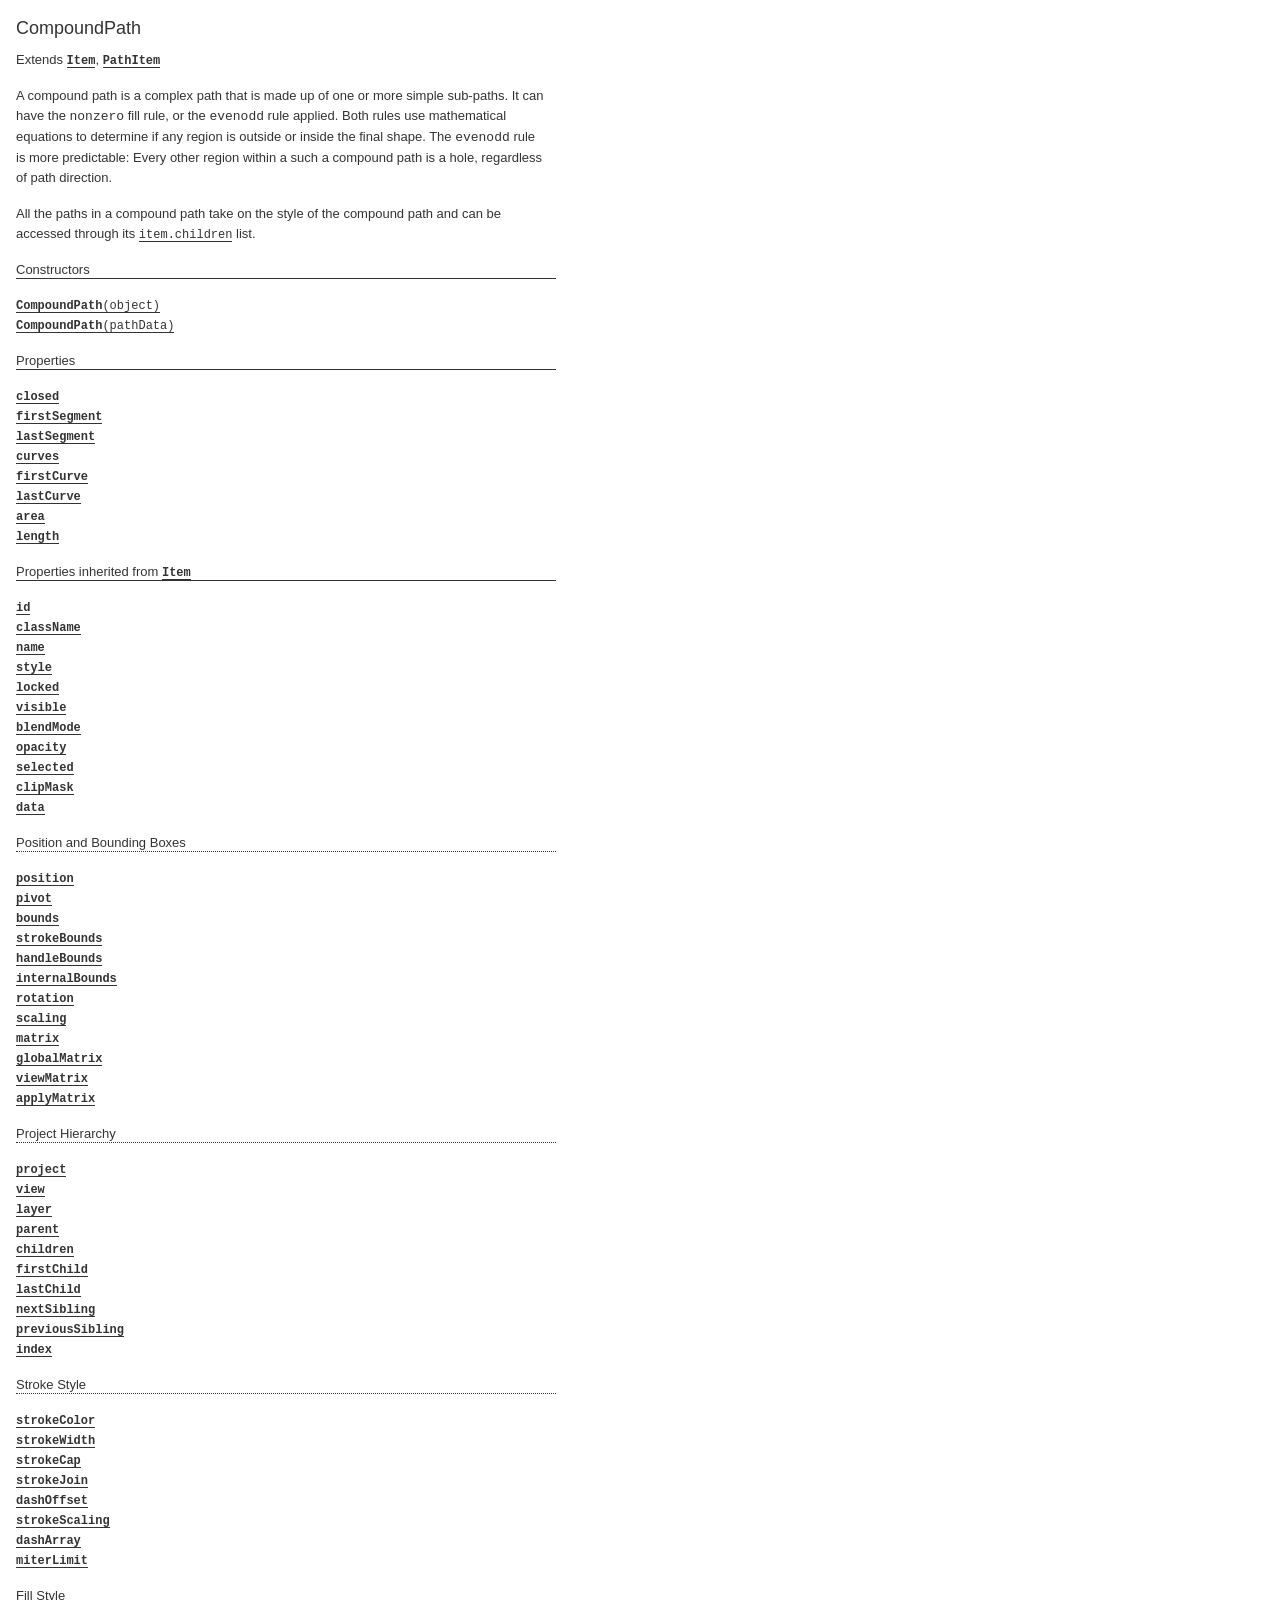
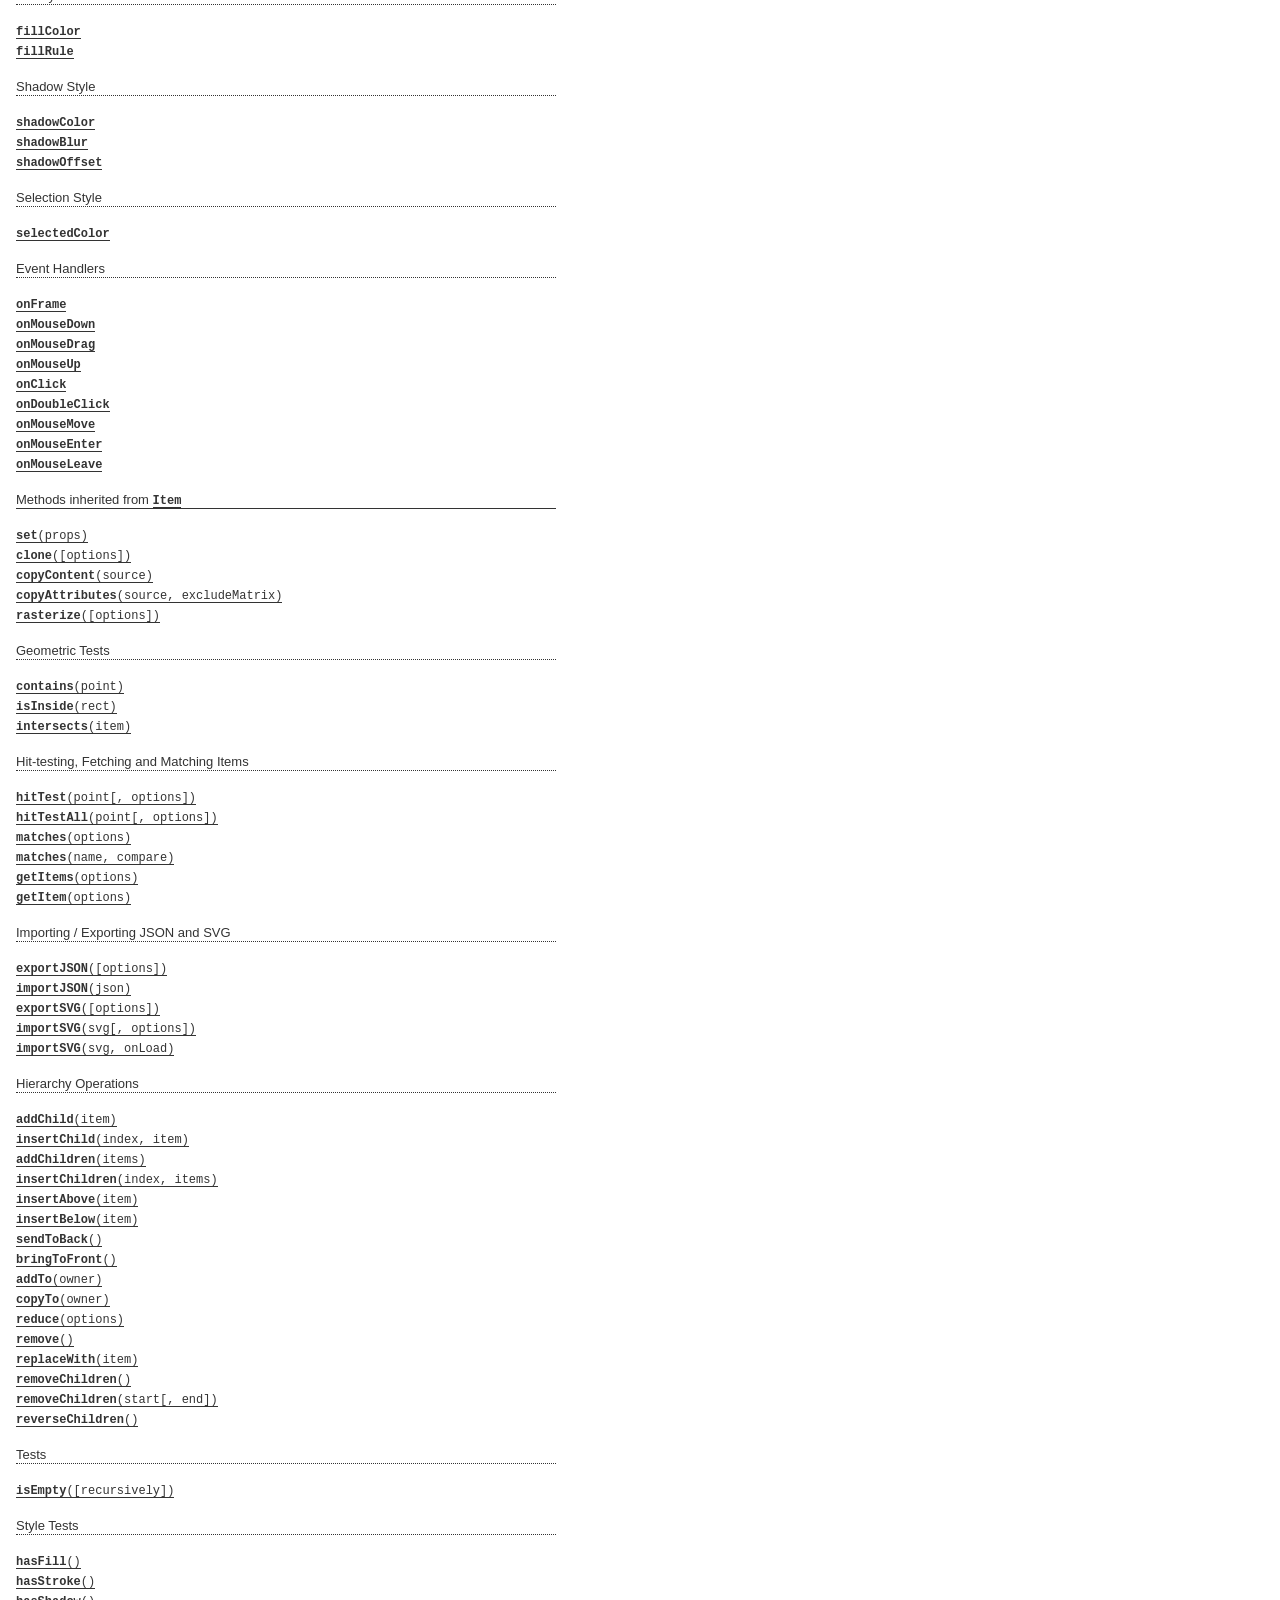
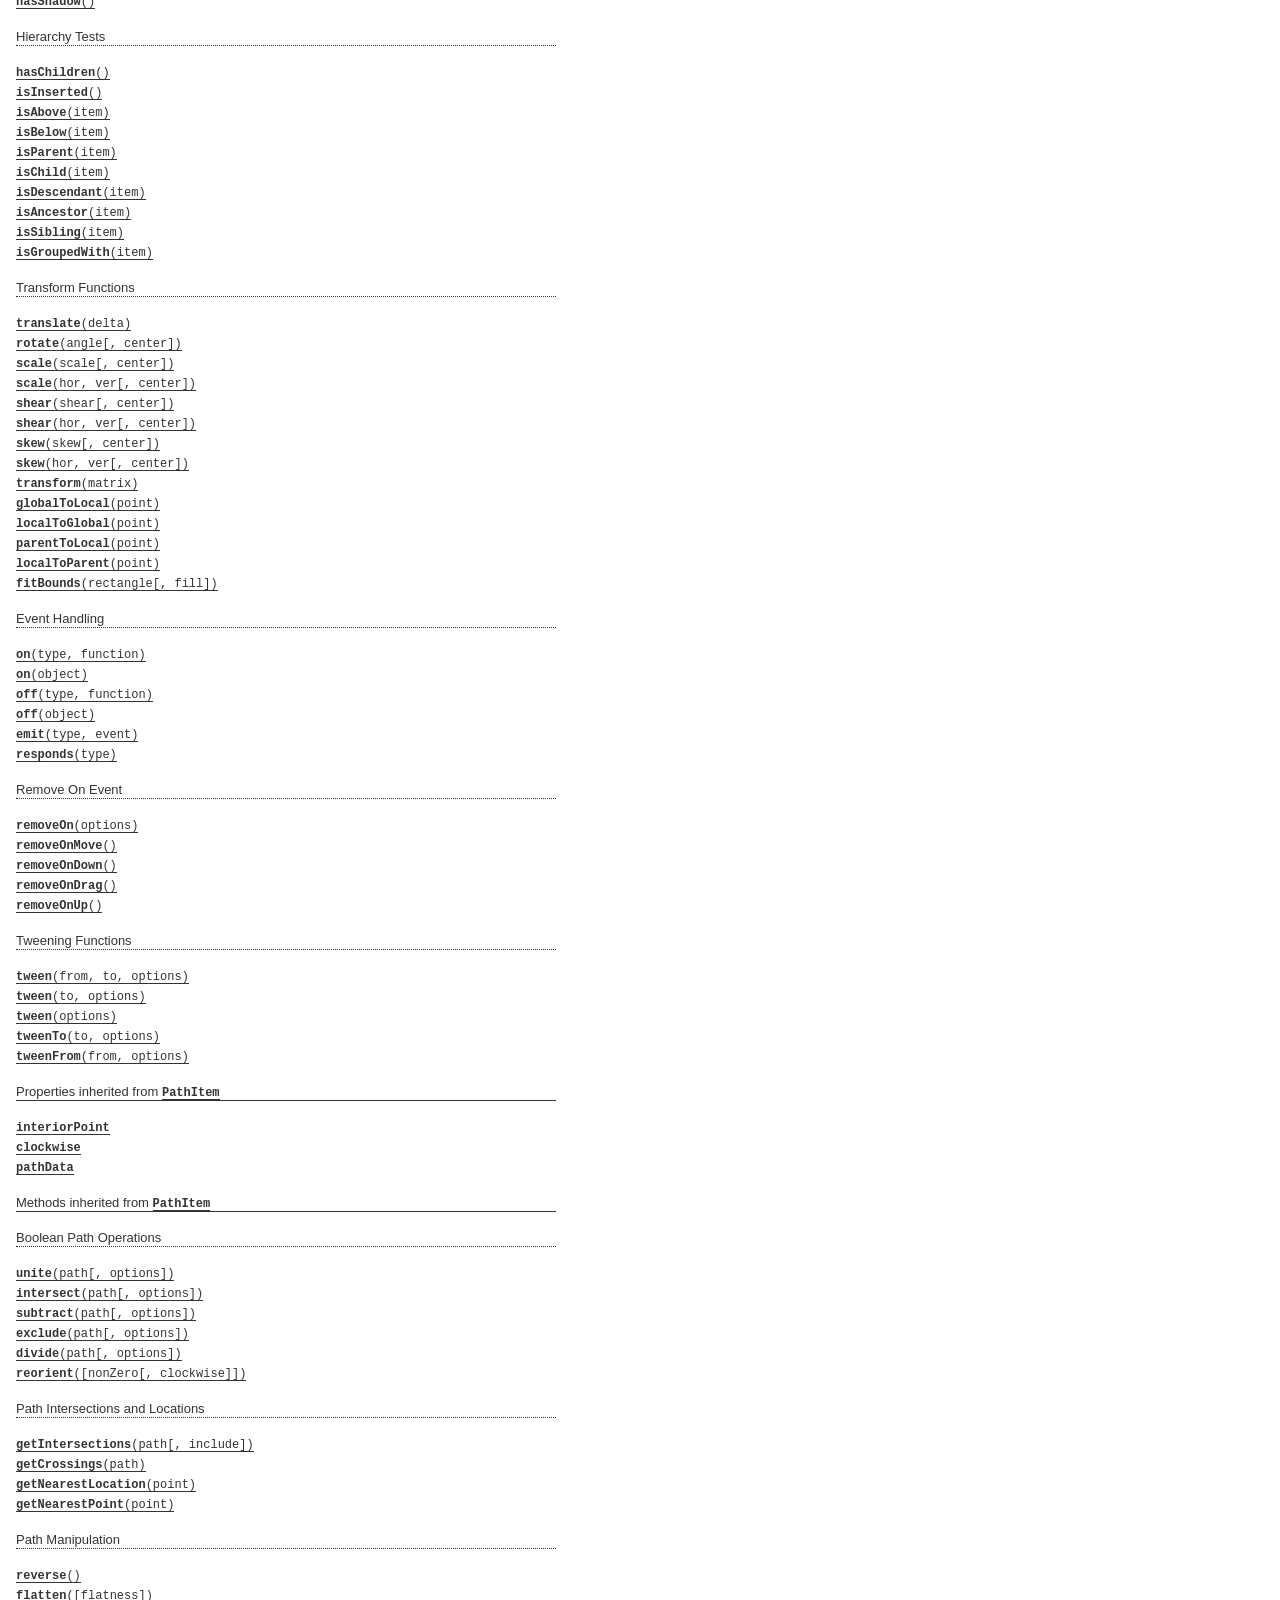
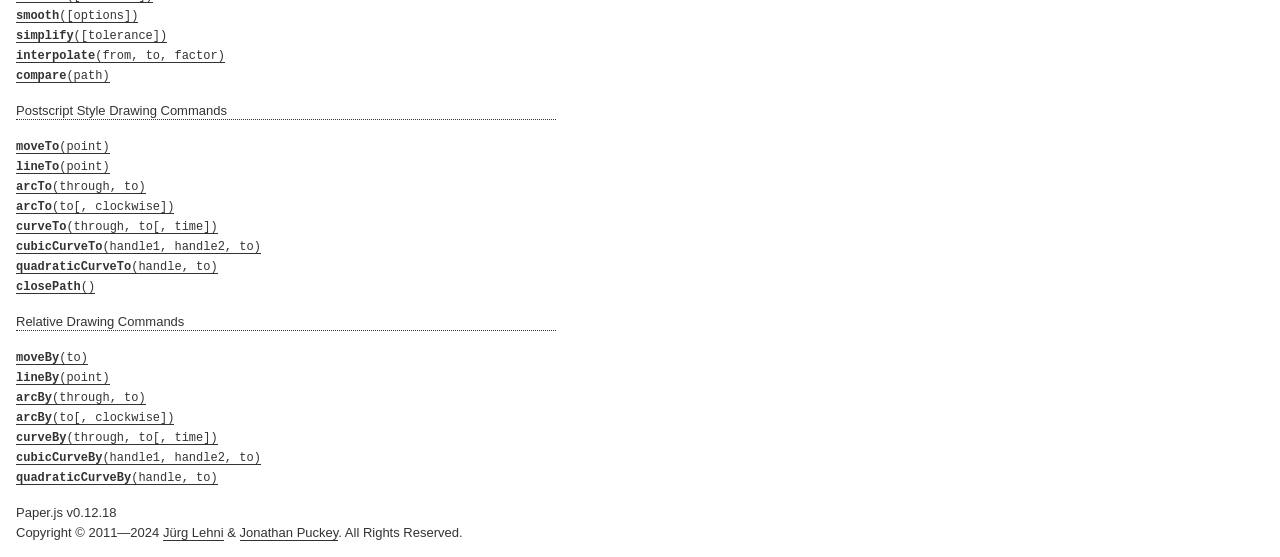
<file: _archive/paperjs-v0-extras/docs/classes/CompoundPath.html>
<!DOCTYPE html>
<html>
<head>
<meta charset="UTF-8">
<title>CompoundPath</title>
<base target="class-frame">
<link href="../assets/css/docs.css" rel="stylesheet" type="text/css">
<script src="../assets/js/paper.js"></script>
<script src="../assets/js/jquery.js"></script>
<script src="../assets/js/codemirror.js"></script>
<script src="../assets/js/docs.js"></script>
</head>
<body>
<article class="reference"> 
<div class="reference-class">
<h1>CompoundPath</h1>

<p> Extends <b><a href="../classes/Item.html"><tt>Item</tt></a></b>, <b><a href="../classes/PathItem.html"><tt>PathItem</tt></a></b></p>

<p>A compound path is a complex path that is made up of one or more simple sub-paths. It can have the <code>nonzero</code> fill rule, or the <code>evenodd</code> rule applied. Both rules use mathematical equations to determine if any region is outside or inside the final shape. The <code>evenodd</code> rule is more predictable: Every other region within a such a compound path is a hole, regardless of path direction.</p>
<p>All the paths in a compound path take on the style of the compound path and can be accessed through its <a href="../classes/Item.html#children"><tt>item.children</tt></a> list.</p>

</div>

<!-- =============================== constructors ========================== -->
<div class="reference-members">
	<h2>Constructors</h2>
	
		
<div id="compoundpath-object" class="member">
<div class="member-link">
<a name="compoundpath-object" href="#compoundpath-object"><tt><b>CompoundPath</b>(object)</tt></a>
</div>
<div class="member-description hidden">
<div class="member-text">
    <p>Creates a new compound path item from an object description and places it at the top of the active layer.</p>
    
    
<ul class="member-list">
	<h4>Parameters:</h4>
	
	<li>
<tt>object:</tt> 
<tt>Object</tt>
&mdash;&nbsp;an object containing properties to be set on the  path

</li>
	
</ul>

    
	<ul class="member-list">
		<h4>Returns:</h4>
		
			<li>
<tt><a href="../classes/CompoundPath.html"><tt>CompoundPath</tt></a></tt>&nbsp;&mdash;&nbsp;the newly created path
</li>

		
	</ul>



    
    <h4>Example:</h4>

<div class="paperscript split">

<div class="buttons">
<div class="button run">Run</div>
</div>

<script type="text/paperscript" canvas="canvas-0">
var path = new CompoundPath({
    children: [
        new Path.Circle({
            center: new Point(50, 50),
            radius: 30
        }),
        new Path.Circle({
            center: new Point(50, 50),
            radius: 10
        })
    ],
    fillColor: 'black',
    selected: true
});
</script>
<div class="canvas"><canvas width="516" height="100" id="canvas-0"></canvas></div>
</div>


</div>
</div>
</div>
	
		
<div id="compoundpath-pathData" class="member">
<div class="member-link">
<a name="compoundpath-pathData" href="#compoundpath-pathData"><tt><b>CompoundPath</b>(pathData)</tt></a>
</div>
<div class="member-description hidden">
<div class="member-text">
    <p>Creates a new compound path item from SVG path-data and places it at the top of the active layer.</p>
    
    
<ul class="member-list">
	<h4>Parameters:</h4>
	
	<li>
<tt>pathData:</tt> 
<tt>String</tt>
&mdash;&nbsp;the SVG path-data that describes the geometry of this path

</li>
	
</ul>

    
	<ul class="member-list">
		<h4>Returns:</h4>
		
			<li>
<tt><a href="../classes/CompoundPath.html"><tt>CompoundPath</tt></a></tt>&nbsp;&mdash;&nbsp;the newly created path
</li>

		
	</ul>



    
    <h4>Example:</h4>

<div class="paperscript split">

<div class="buttons">
<div class="button run">Run</div>
</div>

<script type="text/paperscript" canvas="canvas-1">
var pathData = 'M20,50c0,-16.56854 13.43146,-30 30,-30c16.56854,0 30,13.43146 30,30c0,16.56854 -13.43146,30 -30,30c-16.56854,0 -30,-13.43146 -30,-30z M50,60c5.52285,0 10,-4.47715 10,-10c0,-5.52285 -4.47715,-10 -10,-10c-5.52285,0 -10,4.47715 -10,10c0,5.52285 4.47715,10 10,10z';
var path = new CompoundPath(pathData);
path.fillColor = 'black';
</script>
<div class="canvas"><canvas width="516" height="100" id="canvas-1"></canvas></div>
</div>


</div>
</div>
</div>
	
</div>





<!-- ================================ properties =========================== -->
	<div class="reference-members">
		<h2>Properties</h2>
		
			
<div id="closed" class="member">
<div class="member-link">
<a name="closed" href="#closed"><tt><b>closed</b></tt></a>
</div>
<div class="member-description hidden">

<div class="member-text">
	<p>Specifies whether the compound-path is fully closed, meaning all its contained sub-paths are closed path.</p>
	
	
	
	<ul class="member-list">
		<h4>Type:</h4>
		<li>
			<tt>Boolean</tt>
		</li>
	</ul>
    
	
	<ul class="member-list">
		<h4>See also:</h4>
		
			<li><tt><a href="../classes/Path.html#closed"><tt>path.closed</tt></a></tt></li>
		
	</ul>

	
</div>

</div>
</div>
		
			
<div id="firstsegment" class="member">
<div class="member-link">
<a name="firstsegment" href="#firstsegment"><tt><b>firstSegment</b></tt></a>
</div>
<div class="member-description hidden">

<div class="member-text">
	<p>The first Segment contained within the compound-path, a short-cut to calling <a href="../classes/Path.html#firstsegment"><tt>path.firstSegment</tt></a> on <a href="../classes/Item.html#firstchild"><tt>item.firstChild</tt></a>.</p>
	
		<p>Read only.</p>
	
	
	
	<ul class="member-list">
		<h4>Type:</h4>
		<li>
			<a href="../classes/Segment.html"><tt>Segment</tt></a>
		</li>
	</ul>
    
	
	
</div>

</div>
</div>
		
			
<div id="lastsegment" class="member">
<div class="member-link">
<a name="lastsegment" href="#lastsegment"><tt><b>lastSegment</b></tt></a>
</div>
<div class="member-description hidden">

<div class="member-text">
	<p>The last Segment contained within the compound-path, a short-cut to calling <a href="../classes/Path.html#lastsegment"><tt>path.lastSegment</tt></a> on <a href="../classes/Item.html#lastchild"><tt>item.lastChild</tt></a>.</p>
	
		<p>Read only.</p>
	
	
	
	<ul class="member-list">
		<h4>Type:</h4>
		<li>
			<a href="../classes/Segment.html"><tt>Segment</tt></a>
		</li>
	</ul>
    
	
	
</div>

</div>
</div>
		
			
<div id="curves" class="member">
<div class="member-link">
<a name="curves" href="#curves"><tt><b>curves</b></tt></a>
</div>
<div class="member-description hidden">

<div class="member-text">
	<p>All the curves contained within the compound-path, from all its child <a href="../classes/Path.html"><tt>Path</tt></a> items.</p>
	
		<p>Read only.</p>
	
	
	
	<ul class="member-list">
		<h4>Type:</h4>
		<li>
			Array of <a href="../classes/Curve.html"><tt>Curve</tt></a> objects
		</li>
	</ul>
    
	
	
</div>

</div>
</div>
		
			
<div id="firstcurve" class="member">
<div class="member-link">
<a name="firstcurve" href="#firstcurve"><tt><b>firstCurve</b></tt></a>
</div>
<div class="member-description hidden">

<div class="member-text">
	<p>The first Curve contained within the compound-path, a short-cut to calling <a href="../classes/Path.html#firstcurve"><tt>path.firstCurve</tt></a> on <a href="../classes/Item.html#firstchild"><tt>item.firstChild</tt></a>.</p>
	
		<p>Read only.</p>
	
	
	
	<ul class="member-list">
		<h4>Type:</h4>
		<li>
			<a href="../classes/Curve.html"><tt>Curve</tt></a>
		</li>
	</ul>
    
	
	
</div>

</div>
</div>
		
			
<div id="lastcurve" class="member">
<div class="member-link">
<a name="lastcurve" href="#lastcurve"><tt><b>lastCurve</b></tt></a>
</div>
<div class="member-description hidden">

<div class="member-text">
	<p>The last Curve contained within the compound-path, a short-cut to calling <a href="../classes/Path.html#lastcurve"><tt>path.lastCurve</tt></a> on <a href="../classes/Item.html#lastchild"><tt>item.lastChild</tt></a>.</p>
	
		<p>Read only.</p>
	
	
	
	<ul class="member-list">
		<h4>Type:</h4>
		<li>
			<a href="../classes/Curve.html"><tt>Curve</tt></a>
		</li>
	</ul>
    
	
	
</div>

</div>
</div>
		
			
<div id="area" class="member">
<div class="member-link">
<a name="area" href="#area"><tt><b>area</b></tt></a>
</div>
<div class="member-description hidden">

<div class="member-text">
	<p>The area that the compound-path&rsquo;s geometry is covering, calculated by getting the <a href="../classes/Path.html#area"><tt>path.area</tt></a> of each sub-path and it adding up. Note that self-intersecting paths and sub-paths of different orientation can result in areas that cancel each other out.</p>
	
		<p>Read only.</p>
	
	
	
	<ul class="member-list">
		<h4>Type:</h4>
		<li>
			<tt>Number</tt>
		</li>
	</ul>
    
	
	
</div>

</div>
</div>
		
			
<div id="length" class="member">
<div class="member-link">
<a name="length" href="#length"><tt><b>length</b></tt></a>
</div>
<div class="member-description hidden">

<div class="member-text">
	<p>The total length of all sub-paths in this compound-path, calculated by getting the <a href="../classes/Path.html#length"><tt>path.length</tt></a> of each sub-path and it adding up.</p>
	
		<p>Read only.</p>
	
	
	
	<ul class="member-list">
		<h4>Type:</h4>
		<li>
			<tt>Number</tt>
		</li>
	</ul>
    
	
	
</div>

</div>
</div>
		
	</div>








<!-- =========================== inherited properties ====================== -->
<div class="reference-members"><h2>Properties inherited from <a href="../classes/Item.html"><tt>Item</tt></a></h2>

	
<div id="id" class="member">
<div class="member-link">
<a name="id" href="#id"><tt><b>id</b></tt></a>
</div>
<div class="member-description hidden">

<div class="member-text">
	<p>The unique id of the item.</p>
	
		<p>Read only.</p>
	
	
	
	<ul class="member-list">
		<h4>Type:</h4>
		<li>
			<tt>Number</tt>
		</li>
	</ul>
    
	
	
</div>

</div>
</div>

	
<div id="classname" class="member">
<div class="member-link">
<a name="classname" href="#classname"><tt><b>className</b></tt></a>
</div>
<div class="member-description hidden">

<div class="member-text">
	<p>The class name of the item as a string.</p>
	
	
		<ul class="member-list">
			<h4>Values:</h4>
			<li><tt>'Group'</tt>, <tt>'Layer'</tt>, <tt>'Path'</tt>, <tt>'CompoundPath'</tt>, <tt>'Shape'</tt>, <tt>'Raster'</tt>, <tt>'SymbolItem'</tt>, <tt>'PointText'</tt></li>
		</ul>
	
	
	<ul class="member-list">
		<h4>Type:</h4>
		<li>
			<tt>String</tt>
		</li>
	</ul>
    
	
	
</div>

</div>
</div>

	
<div id="name" class="member">
<div class="member-link">
<a name="name" href="#name"><tt><b>name</b></tt></a>
</div>
<div class="member-description hidden">

<div class="member-text">
	<p>The name of the item. If the item has a name, it can be accessed by name through its parent&rsquo;s children list.</p>
	
	
	
	<ul class="member-list">
		<h4>Type:</h4>
		<li>
			<tt>String</tt>
		</li>
	</ul>
    
	
	<h4>Example:</h4>

<div class="paperscript split">

<div class="buttons">
<div class="button run">Run</div>
</div>

<script type="text/paperscript" canvas="canvas-2">
var path = new Path.Circle({
    center: [80, 50],
    radius: 35
});
// Set the name of the path:
path.name = 'example';

// Create a group and add path to it as a child:
var group = new Group();
group.addChild(path);

// The path can be accessed by name:
group.children['example'].fillColor = 'red';
</script>
<div class="canvas"><canvas width="516" height="100" id="canvas-2"></canvas></div>
</div>


</div>

</div>
</div>

	
<div id="style" class="member">
<div class="member-link">
<a name="style" href="#style"><tt><b>style</b></tt></a>
</div>
<div class="member-description hidden">

<div class="member-text">
	<p>The path style of the item.</p>
	
	
	
	<ul class="member-list">
		<h4>Type:</h4>
		<li>
			<a href="../classes/Style.html"><tt>Style</tt></a>
		</li>
	</ul>
    
	
	<h4>Example:<span class="description">Applying several styles to an item in one go, by passing an object to its style property:</span></h4>

<div class="paperscript split">

<div class="buttons">
<div class="button run">Run</div>
</div>

<script type="text/paperscript" canvas="canvas-3">
var circle = new Path.Circle({
    center: [80, 50],
    radius: 30
});
circle.style = {
    fillColor: 'blue',
    strokeColor: 'red',
    strokeWidth: 5
};
</script>
<div class="canvas"><canvas width="516" height="100" id="canvas-3"></canvas></div>
</div>


<h4>Example:<span class="description">Copying the style of another item:</span></h4>

<div class="paperscript split">

<div class="buttons">
<div class="button run">Run</div>
</div>

<script type="text/paperscript" canvas="canvas-4">
var path = new Path.Circle({
    center: [50, 50],
    radius: 30,
    fillColor: 'red'
});

var path2 = new Path.Circle({
    center: new Point(180, 50),
    radius: 20
});

// Copy the path style of path:
path2.style = path.style;
</script>
<div class="canvas"><canvas width="516" height="100" id="canvas-4"></canvas></div>
</div>


<h4>Example:<span class="description">Applying the same style object to multiple items:</span></h4>

<div class="paperscript split">

<div class="buttons">
<div class="button run">Run</div>
</div>

<script type="text/paperscript" canvas="canvas-5">
var myStyle = {
    fillColor: 'red',
    strokeColor: 'blue',
    strokeWidth: 4
};

var path = new Path.Circle({
    center: [50, 50],
    radius: 30
});
path.style = myStyle;

var path2 = new Path.Circle({
    center: new Point(150, 50),
    radius: 20
});
path2.style = myStyle;
</script>
<div class="canvas"><canvas width="516" height="100" id="canvas-5"></canvas></div>
</div>


</div>

</div>
</div>

	
<div id="locked" class="member">
<div class="member-link">
<a name="locked" href="#locked"><tt><b>locked</b></tt></a>
</div>
<div class="member-description hidden">

<div class="member-text">
	<p>Specifies whether the item is locked. When set to <code>true</code>, item interactions with the mouse are disabled.</p>
	
	
	
		<ul class="member-list">
			<h4>Default:</h4>
			<li><tt>false</tt></li>
		</ul>
	
	<ul class="member-list">
		<h4>Type:</h4>
		<li>
			<tt>Boolean</tt>
		</li>
	</ul>
    
	
	<h4>Example:</h4>

<div class="paperscript split">

<div class="buttons">
<div class="button run">Run</div>
</div>

<script type="text/paperscript" canvas="canvas-6">
var unlockedItem = new Path.Circle({
    center: view.center - [35, 0],
    radius: 30,
    fillColor: 'springgreen',
    onMouseDown: function() {
        this.fillColor = Color.random();
    }
});

var lockedItem = new Path.Circle({
    center: view.center + [35, 0],
    radius: 30,
    fillColor: 'crimson',
    locked: true,
    // This event won't be triggered because the item is locked.
    onMouseDown: function() {
        this.fillColor = Color.random();
    }
});

new PointText({
    content: 'Click on both circles to see which one is locked.',
    point: view.center - [0, 35],
    justification: 'center'
});
</script>
<div class="canvas"><canvas width="516" height="100" id="canvas-6"></canvas></div>
</div>


</div>

</div>
</div>

	
<div id="visible" class="member">
<div class="member-link">
<a name="visible" href="#visible"><tt><b>visible</b></tt></a>
</div>
<div class="member-description hidden">

<div class="member-text">
	<p>Specifies whether the item is visible. When set to <code>false</code>, the item won&rsquo;t be drawn.</p>
	
	
	
		<ul class="member-list">
			<h4>Default:</h4>
			<li><tt>true</tt></li>
		</ul>
	
	<ul class="member-list">
		<h4>Type:</h4>
		<li>
			<tt>Boolean</tt>
		</li>
	</ul>
    
	
	<h4>Example:<span class="description">Hiding an item:</span></h4>

<div class="paperscript split">

<div class="buttons">
<div class="button run">Run</div>
</div>

<script type="text/paperscript" canvas="canvas-7">
var path = new Path.Circle({
    center: [50, 50],
    radius: 20,
    fillColor: 'red'
});

// Hide the path:
path.visible = false;
</script>
<div class="canvas"><canvas width="516" height="100" id="canvas-7"></canvas></div>
</div>


</div>

</div>
</div>

	
<div id="blendmode" class="member">
<div class="member-link">
<a name="blendmode" href="#blendmode"><tt><b>blendMode</b></tt></a>
</div>
<div class="member-description hidden">

<div class="member-text">
	<p>The blend mode with which the item is composited onto the canvas. Both the standard canvas compositing modes, as well as the new CSS blend modes are supported. If blend-modes cannot be rendered natively, they are emulated. Be aware that emulation can have an impact on performance.</p>
	
	
		<ul class="member-list">
			<h4>Values:</h4>
			<li><tt>'normal'</tt>, <tt>'multiply'</tt>, <tt>'screen'</tt>, <tt>'overlay'</tt>, <tt>'soft-light'</tt>, <tt>'hard-
    light'</tt>, <tt>'color-dodge'</tt>, <tt>'color-burn'</tt>, <tt>'darken'</tt>, <tt>'lighten'</tt>, <tt>'difference'</tt>, <tt>'exclusion'</tt>, <tt>'hue'</tt>, <tt>'saturation'</tt>, <tt>'luminosity'</tt>, <tt>'color'</tt>, <tt>'add'</tt>, <tt>'subtract'</tt>, <tt>'average'</tt>, <tt>'pin-light'</tt>, <tt>'negation'</tt>, <tt>'source-over'</tt>, <tt>'source-in'</tt>, <tt>'source-out'</tt>, <tt>'source-atop'</tt>, <tt>'destination-over'</tt>, <tt>'destination-in'</tt>, <tt>'destination-out'</tt>, <tt>'destination-atop'</tt>, <tt>'lighter'</tt>, <tt>'darker'</tt>, <tt>'copy'</tt>, <tt>'xor'</tt></li>
		</ul>
	
	
		<ul class="member-list">
			<h4>Default:</h4>
			<li><tt>'normal'</tt></li>
		</ul>
	
	<ul class="member-list">
		<h4>Type:</h4>
		<li>
			<tt>String</tt>
		</li>
	</ul>
    
	
	<h4>Example:<span class="description">Setting an item's blend mode:</span></h4>

<div class="paperscript split">

<div class="buttons">
<div class="button run">Run</div>
</div>

<script type="text/paperscript" canvas="canvas-8">
// Create a white rectangle in the background
// with the same dimensions as the view:
var background = new Path.Rectangle(view.bounds);
background.fillColor = 'white';

var circle = new Path.Circle({
    center: [80, 50],
    radius: 35,
    fillColor: 'red'
});

var circle2 = new Path.Circle({
    center: new Point(120, 50),
    radius: 35,
    fillColor: 'blue'
});

// Set the blend mode of circle2:
circle2.blendMode = 'multiply';
</script>
<div class="canvas"><canvas width="516" height="100" id="canvas-8"></canvas></div>
</div>


</div>

</div>
</div>

	
<div id="opacity" class="member">
<div class="member-link">
<a name="opacity" href="#opacity"><tt><b>opacity</b></tt></a>
</div>
<div class="member-description hidden">

<div class="member-text">
	<p>The opacity of the item as a value between <code>0</code> and <code>1</code>.</p>
	
	
	
		<ul class="member-list">
			<h4>Default:</h4>
			<li><tt>1</tt></li>
		</ul>
	
	<ul class="member-list">
		<h4>Type:</h4>
		<li>
			<tt>Number</tt>
		</li>
	</ul>
    
	
	<h4>Example:<span class="description">Making an item 50% transparent:</span></h4>

<div class="paperscript split">

<div class="buttons">
<div class="button run">Run</div>
</div>

<script type="text/paperscript" canvas="canvas-9">
var circle = new Path.Circle({
    center: [80, 50],
    radius: 35,
    fillColor: 'red'
});

var circle2 = new Path.Circle({
    center: new Point(120, 50),
    radius: 35,
    fillColor: 'blue',
    strokeColor: 'green',
    strokeWidth: 10
});

// Make circle2 50% transparent:
circle2.opacity = 0.5;
</script>
<div class="canvas"><canvas width="516" height="100" id="canvas-9"></canvas></div>
</div>


</div>

</div>
</div>

	
<div id="selected" class="member">
<div class="member-link">
<a name="selected" href="#selected"><tt><b>selected</b></tt></a>
</div>
<div class="member-description hidden">

<div class="member-text">
	<p>Specifies whether the item is selected. This will also return <code>true</code> for <a href="../classes/Group.html"><tt>Group</tt></a> items if they are partially selected, e.g. groups containing selected or partially selected paths.</p>
<p>Paper.js draws the visual outlines of selected items on top of your project. This can be useful for debugging, as it allows you to see the construction of paths, position of path curves, individual segment points and bounding boxes of symbol and raster items.</p>
	
	
	
		<ul class="member-list">
			<h4>Default:</h4>
			<li><tt>false</tt></li>
		</ul>
	
	<ul class="member-list">
		<h4>Type:</h4>
		<li>
			<tt>Boolean</tt>
		</li>
	</ul>
    
	
	<ul class="member-list">
		<h4>See also:</h4>
		
			<li><tt><a href="../classes/Project.html#selecteditems"><tt>project.selectedItems</tt></a></tt></li>
		
			<li><tt><a href="../classes/Segment.html#selected"><tt>segment.selected</tt></a></tt></li>
		
			<li><tt><a href="../classes/Curve.html#selected"><tt>curve.selected</tt></a></tt></li>
		
			<li><tt><a href="../classes/Point.html#selected"><tt>point.selected</tt></a></tt></li>
		
	</ul>

	<h4>Example:<span class="description">Selecting an item:</span></h4>

<div class="paperscript split">

<div class="buttons">
<div class="button run">Run</div>
</div>

<script type="text/paperscript" canvas="canvas-10">
var path = new Path.Circle({
    center: [80, 50],
    radius: 35
});
path.selected = true; // Select the path
</script>
<div class="canvas"><canvas width="516" height="100" id="canvas-10"></canvas></div>
</div>


</div>

</div>
</div>

	
<div id="clipmask" class="member">
<div class="member-link">
<a name="clipmask" href="#clipmask"><tt><b>clipMask</b></tt></a>
</div>
<div class="member-description hidden">

<div class="member-text">
	<p>Specifies whether the item defines a clip mask. This can only be set on paths and compound paths, and only if the item is already contained within a clipping group.</p>
	
	
	
		<ul class="member-list">
			<h4>Default:</h4>
			<li><tt>false</tt></li>
		</ul>
	
	<ul class="member-list">
		<h4>Type:</h4>
		<li>
			<tt>Boolean</tt>
		</li>
	</ul>
    
	
	
</div>

</div>
</div>

	
<div id="data" class="member">
<div class="member-link">
<a name="data" href="#data"><tt><b>data</b></tt></a>
</div>
<div class="member-description hidden">

<div class="member-text">
	<p>A plain javascript object which can be used to store arbitrary data on the item.</p>
	
	
	
	<ul class="member-list">
		<h4>Type:</h4>
		<li>
			<tt>Object</tt>
		</li>
	</ul>
    
	
	<h4>Example:</h4>


<pre><code>var path = new Path();
path.data.remember = 'milk';</code></pre>

<h4>Example:</h4>


<pre><code>var path = new Path();
path.data.malcolm = new Point(20, 30);
console.log(path.data.malcolm.x); // 20</code></pre>

<h4>Example:</h4>


<pre><code>var path = new Path();
path.data = {
    home: 'Omicron Theta',
    found: 2338,
    pets: ['Spot']
};
console.log(path.data.pets.length); // 1</code></pre>

<h4>Example:</h4>


<pre><code>var path = new Path({
    data: {
        home: 'Omicron Theta',
        found: 2338,
        pets: ['Spot']
    }
});
console.log(path.data.pets.length); // 1</code></pre>

</div>

</div>
</div>

	
	<h3>Position and Bounding Boxes</h3>

<div id="position" class="member">
<div class="member-link">
<a name="position" href="#position"><tt><b>position</b></tt></a>
</div>
<div class="member-description hidden">

<div class="member-text">
	<p>The item&rsquo;s position within the parent item&rsquo;s coordinate system. By default, this is the <a href="../classes/Rectangle.html#center"><tt>rectangle.center</tt></a> of the item&rsquo;s <a href="../classes/Item.html#bounds"><tt>bounds</tt></a> rectangle.</p>
	
	
	
	<ul class="member-list">
		<h4>Type:</h4>
		<li>
			<a href="../classes/Point.html"><tt>Point</tt></a>
		</li>
	</ul>
    
	
	<h4>Example:<span class="description">Changing the position of a path:</span></h4>

<div class="paperscript split">

<div class="buttons">
<div class="button run">Run</div>
</div>

<script type="text/paperscript" canvas="canvas-11">
// Create a circle at position { x: 10, y: 10 }
var circle = new Path.Circle({
    center: new Point(10, 10),
    radius: 10,
    fillColor: 'red'
});

// Move the circle to { x: 20, y: 20 }
circle.position = new Point(20, 20);

// Move the circle 100 points to the right and 50 points down
circle.position += new Point(100, 50);
</script>
<div class="canvas"><canvas width="516" height="100" id="canvas-11"></canvas></div>
</div>


<h4>Example:<span class="description">Changing the x coordinate of an item's position:</span></h4>

<div class="paperscript split">

<div class="buttons">
<div class="button run">Run</div>
</div>

<script type="text/paperscript" canvas="canvas-12">
// Create a circle at position { x: 20, y: 20 }
var circle = new Path.Circle({
    center: new Point(20, 20),
    radius: 10,
    fillColor: 'red'
});

// Move the circle 100 points to the right
circle.position.x += 100;
</script>
<div class="canvas"><canvas width="516" height="100" id="canvas-12"></canvas></div>
</div>


</div>

</div>
</div>

	
<div id="pivot" class="member">
<div class="member-link">
<a name="pivot" href="#pivot"><tt><b>pivot</b></tt></a>
</div>
<div class="member-description hidden">

<div class="member-text">
	<p>The item&rsquo;s pivot point specified in the item coordinate system, defining the point around which all transformations are hinging. This is also the reference point for <a href="../classes/Item.html#position"><tt>position</tt></a>. By default, it is set to <code>null</code>, meaning the <a href="../classes/Rectangle.html#center"><tt>rectangle.center</tt></a> of the item&rsquo;s <a href="../classes/Item.html#bounds"><tt>bounds</tt></a> rectangle is used as pivot.</p>
	
	
	
		<ul class="member-list">
			<h4>Default:</h4>
			<li><tt>null</tt></li>
		</ul>
	
	<ul class="member-list">
		<h4>Type:</h4>
		<li>
			<a href="../classes/Point.html"><tt>Point</tt></a>
		</li>
	</ul>
    
	
	
</div>

</div>
</div>

	
<div id="bounds" class="member">
<div class="member-link">
<a name="bounds" href="#bounds"><tt><b>bounds</b></tt></a>
</div>
<div class="member-description hidden">

<div class="member-text">
	<p>The bounding rectangle of the item excluding stroke width.</p>
	
	
	
	<ul class="member-list">
		<h4>Type:</h4>
		<li>
			<a href="../classes/Rectangle.html"><tt>Rectangle</tt></a>
		</li>
	</ul>
    
	
	
</div>

</div>
</div>

	
<div id="strokebounds" class="member">
<div class="member-link">
<a name="strokebounds" href="#strokebounds"><tt><b>strokeBounds</b></tt></a>
</div>
<div class="member-description hidden">

<div class="member-text">
	<p>The bounding rectangle of the item including stroke width.</p>
	
	
	
	<ul class="member-list">
		<h4>Type:</h4>
		<li>
			<a href="../classes/Rectangle.html"><tt>Rectangle</tt></a>
		</li>
	</ul>
    
	
	
</div>

</div>
</div>

	
<div id="handlebounds" class="member">
<div class="member-link">
<a name="handlebounds" href="#handlebounds"><tt><b>handleBounds</b></tt></a>
</div>
<div class="member-description hidden">

<div class="member-text">
	<p>The bounding rectangle of the item including handles.</p>
	
	
	
	<ul class="member-list">
		<h4>Type:</h4>
		<li>
			<a href="../classes/Rectangle.html"><tt>Rectangle</tt></a>
		</li>
	</ul>
    
	
	
</div>

</div>
</div>

	
<div id="internalbounds" class="member">
<div class="member-link">
<a name="internalbounds" href="#internalbounds"><tt><b>internalBounds</b></tt></a>
</div>
<div class="member-description hidden">

<div class="member-text">
	<p>The bounding rectangle of the item without any matrix transformations.</p>
<p>Typical use case would be drawing a frame around the object where you want to draw something of the same size, position, rotation, and scaling, like a selection frame.</p>
	
	
	
	<ul class="member-list">
		<h4>Type:</h4>
		<li>
			<a href="../classes/Rectangle.html"><tt>Rectangle</tt></a>
		</li>
	</ul>
    
	
	
</div>

</div>
</div>

	
<div id="rotation" class="member">
<div class="member-link">
<a name="rotation" href="#rotation"><tt><b>rotation</b></tt></a>
</div>
<div class="member-description hidden">

<div class="member-text">
	<p>The current rotation angle of the item, as described by its <a href="../classes/Item.html#matrix"><tt>matrix</tt></a>. Please note that this only returns meaningful values for items with <a href="../classes/Item.html#applymatrix"><tt>applyMatrix</tt></a> set to <code>false</code>, meaning they do not directly bake transformations into their content.</p>
	
	
	
	<ul class="member-list">
		<h4>Type:</h4>
		<li>
			<tt>Number</tt>
		</li>
	</ul>
    
	
	
</div>

</div>
</div>

	
<div id="scaling" class="member">
<div class="member-link">
<a name="scaling" href="#scaling"><tt><b>scaling</b></tt></a>
</div>
<div class="member-description hidden">

<div class="member-text">
	<p>The current scale factor of the item, as described by its <a href="../classes/Item.html#matrix"><tt>matrix</tt></a>. Please note that this only returns meaningful values for items with <a href="../classes/Item.html#applymatrix"><tt>applyMatrix</tt></a> set to <code>false</code>, meaning they do not directly bake transformations into their content.</p>
	
	
	
	<ul class="member-list">
		<h4>Type:</h4>
		<li>
			<a href="../classes/Point.html"><tt>Point</tt></a>
		</li>
	</ul>
    
	
	
</div>

</div>
</div>

	
<div id="matrix" class="member">
<div class="member-link">
<a name="matrix" href="#matrix"><tt><b>matrix</b></tt></a>
</div>
<div class="member-description hidden">

<div class="member-text">
	<p>The item&rsquo;s transformation matrix, defining position and dimensions in relation to its parent item in which it is contained.</p>
	
	
	
	<ul class="member-list">
		<h4>Type:</h4>
		<li>
			<a href="../classes/Matrix.html"><tt>Matrix</tt></a>
		</li>
	</ul>
    
	
	
</div>

</div>
</div>

	
<div id="globalmatrix" class="member">
<div class="member-link">
<a name="globalmatrix" href="#globalmatrix"><tt><b>globalMatrix</b></tt></a>
</div>
<div class="member-description hidden">

<div class="member-text">
	<p>The item&rsquo;s global transformation matrix in relation to the global project coordinate space. Note that the view&rsquo;s transformations resulting from zooming and panning are not factored in.</p>
	
		<p>Read only.</p>
	
	
	
	<ul class="member-list">
		<h4>Type:</h4>
		<li>
			<a href="../classes/Matrix.html"><tt>Matrix</tt></a>
		</li>
	</ul>
    
	
	
</div>

</div>
</div>

	
<div id="viewmatrix" class="member">
<div class="member-link">
<a name="viewmatrix" href="#viewmatrix"><tt><b>viewMatrix</b></tt></a>
</div>
<div class="member-description hidden">

<div class="member-text">
	<p>The item&rsquo;s global matrix in relation to the view coordinate space. This means that the view&rsquo;s transformations resulting from zooming and panning are factored in.</p>
	
		<p>Read only.</p>
	
	
	
	<ul class="member-list">
		<h4>Type:</h4>
		<li>
			<a href="../classes/Matrix.html"><tt>Matrix</tt></a>
		</li>
	</ul>
    
	
	
</div>

</div>
</div>

	
<div id="applymatrix" class="member">
<div class="member-link">
<a name="applymatrix" href="#applymatrix"><tt><b>applyMatrix</b></tt></a>
</div>
<div class="member-description hidden">

<div class="member-text">
	<p>Controls whether the transformations applied to the item (e.g. through <a href="../classes/Item.html#transform-matrix"><tt>transform(matrix)</tt></a>, <a href="../classes/Item.html#rotate-angle"><tt>rotate(angle)</tt></a>, <a href="../classes/Item.html#scale-scale"><tt>scale(scale)</tt></a>, etc.) are stored in its <a href="../classes/Item.html#matrix"><tt>matrix</tt></a> property, or whether they are directly applied to its contents or children (passed on to the segments in <a href="../classes/Path.html"><tt>Path</tt></a> items, the children of <a href="../classes/Group.html"><tt>Group</tt></a> items, etc.).</p>
	
	
	
		<ul class="member-list">
			<h4>Default:</h4>
			<li><tt>true</tt></li>
		</ul>
	
	<ul class="member-list">
		<h4>Type:</h4>
		<li>
			<tt>Boolean</tt>
		</li>
	</ul>
    
	
	
</div>

</div>
</div>

	
	<h3>Project Hierarchy</h3>

<div id="project" class="member">
<div class="member-link">
<a name="project" href="#project"><tt><b>project</b></tt></a>
</div>
<div class="member-description hidden">

<div class="member-text">
	<p>The project that this item belongs to.</p>
	
		<p>Read only.</p>
	
	
	
	<ul class="member-list">
		<h4>Type:</h4>
		<li>
			<a href="../classes/Project.html"><tt>Project</tt></a>
		</li>
	</ul>
    
	
	
</div>

</div>
</div>

	
<div id="view" class="member">
<div class="member-link">
<a name="view" href="#view"><tt><b>view</b></tt></a>
</div>
<div class="member-description hidden">

<div class="member-text">
	<p>The view that this item belongs to.</p>
	
		<p>Read only.</p>
	
	
	
	<ul class="member-list">
		<h4>Type:</h4>
		<li>
			<a href="../classes/View.html"><tt>View</tt></a>
		</li>
	</ul>
    
	
	
</div>

</div>
</div>

	
<div id="layer" class="member">
<div class="member-link">
<a name="layer" href="#layer"><tt><b>layer</b></tt></a>
</div>
<div class="member-description hidden">

<div class="member-text">
	<p>The layer that this item is contained within.</p>
	
		<p>Read only.</p>
	
	
	
	<ul class="member-list">
		<h4>Type:</h4>
		<li>
			<a href="../classes/Layer.html"><tt>Layer</tt></a>
		</li>
	</ul>
    
	
	
</div>

</div>
</div>

	
<div id="parent" class="member">
<div class="member-link">
<a name="parent" href="#parent"><tt><b>parent</b></tt></a>
</div>
<div class="member-description hidden">

<div class="member-text">
	<p>The item that this item is contained within.</p>
	
	
	
	<ul class="member-list">
		<h4>Type:</h4>
		<li>
			<a href="../classes/Item.html"><tt>Item</tt></a>
		</li>
	</ul>
    
	
	<h4>Example:</h4>


<pre><code>var path = new Path();

// New items are placed in the active layer:
console.log(path.parent == project.activeLayer); // true

var group = new Group();
group.addChild(path);

// Now the parent of the path has become the group:
console.log(path.parent == group); // true</code></pre>

<h4>Example:<span class="description">Setting the parent of the item to another item</span></h4>


<pre><code>var path = new Path();

// New items are placed in the active layer:
console.log(path.parent == project.activeLayer); // true

var group = new Group();
path.parent = group;

// Now the parent of the path has become the group:
console.log(path.parent == group); // true

// The path is now contained in the children list of group:
console.log(group.children[0] == path); // true</code></pre>

<h4>Example:<span class="description">Setting the parent of an item in the constructor</span></h4>


<pre><code>var group = new Group();

var path = new Path({
    parent: group
});

// The parent of the path is the group:
console.log(path.parent == group); // true

// The path is contained in the children list of group:
console.log(group.children[0] == path); // true</code></pre>

</div>

</div>
</div>

	
<div id="children" class="member">
<div class="member-link">
<a name="children" href="#children"><tt><b>children</b></tt></a>
</div>
<div class="member-description hidden">

<div class="member-text">
	<p>The children items contained within this item. Items that define a <a href="../classes/Item.html#name"><tt>name</tt></a> can also be accessed by name.</p>
<p><b>Please note:</b> The children array should not be modified directly using array functions. To remove single items from the children list, use <a href="../classes/Item.html#remove"><tt>item.remove</tt></a>(), to remove all items from the children list, use <a href="../classes/Item.html#removechildren"><tt>item.removeChildren</tt></a>(). To add items to the children list, use <a href="../classes/Item.html#addchild-item"><tt>item.addChild(item)</tt></a> or <a href="../classes/Item.html#insertchild-index-item"><tt>item.insertChild(index, item)</tt></a>.</p>
	
	
	
	<ul class="member-list">
		<h4>Type:</h4>
		<li>
			Array of <a href="../classes/Item.html"><tt>Item</tt></a> objects
		</li>
	</ul>
    
	
	<h4>Example:<span class="description">Accessing items in the children array:</span></h4>

<div class="paperscript split">

<div class="buttons">
<div class="button run">Run</div>
</div>

<script type="text/paperscript" canvas="canvas-13">
var path = new Path.Circle({
    center: [80, 50],
    radius: 35
});

// Create a group and move the path into it:
var group = new Group();
group.addChild(path);

// Access the path through the group's children array:
group.children[0].fillColor = 'red';
</script>
<div class="canvas"><canvas width="516" height="100" id="canvas-13"></canvas></div>
</div>


<h4>Example:<span class="description">Accessing children by name:</span></h4>

<div class="paperscript split">

<div class="buttons">
<div class="button run">Run</div>
</div>

<script type="text/paperscript" canvas="canvas-14">
var path = new Path.Circle({
    center: [80, 50],
    radius: 35
});
// Set the name of the path:
path.name = 'example';

// Create a group and move the path into it:
var group = new Group();
group.addChild(path);

// The path can be accessed by name:
group.children['example'].fillColor = 'orange';
</script>
<div class="canvas"><canvas width="516" height="100" id="canvas-14"></canvas></div>
</div>


<h4>Example:<span class="description">Passing an array of items to item.children:</span></h4>

<div class="paperscript split">

<div class="buttons">
<div class="button run">Run</div>
</div>

<script type="text/paperscript" canvas="canvas-15">
var path = new Path.Circle({
    center: [80, 50],
    radius: 35
});

var group = new Group();
group.children = [path];

// The path is the first child of the group:
group.firstChild.fillColor = 'green';
</script>
<div class="canvas"><canvas width="516" height="100" id="canvas-15"></canvas></div>
</div>


</div>

</div>
</div>

	
<div id="firstchild" class="member">
<div class="member-link">
<a name="firstchild" href="#firstchild"><tt><b>firstChild</b></tt></a>
</div>
<div class="member-description hidden">

<div class="member-text">
	<p>The first item contained within this item. This is a shortcut for accessing <code>item.children[0]</code>.</p>
	
		<p>Read only.</p>
	
	
	
	<ul class="member-list">
		<h4>Type:</h4>
		<li>
			<a href="../classes/Item.html"><tt>Item</tt></a>
		</li>
	</ul>
    
	
	
</div>

</div>
</div>

	
<div id="lastchild" class="member">
<div class="member-link">
<a name="lastchild" href="#lastchild"><tt><b>lastChild</b></tt></a>
</div>
<div class="member-description hidden">

<div class="member-text">
	<p>The last item contained within this item.This is a shortcut for accessing <code>item.children[item.children.length - 1]</code>.</p>
	
		<p>Read only.</p>
	
	
	
	<ul class="member-list">
		<h4>Type:</h4>
		<li>
			<a href="../classes/Item.html"><tt>Item</tt></a>
		</li>
	</ul>
    
	
	
</div>

</div>
</div>

	
<div id="nextsibling" class="member">
<div class="member-link">
<a name="nextsibling" href="#nextsibling"><tt><b>nextSibling</b></tt></a>
</div>
<div class="member-description hidden">

<div class="member-text">
	<p>The next item on the same level as this item.</p>
	
		<p>Read only.</p>
	
	
	
	<ul class="member-list">
		<h4>Type:</h4>
		<li>
			<a href="../classes/Item.html"><tt>Item</tt></a>
		</li>
	</ul>
    
	
	
</div>

</div>
</div>

	
<div id="previoussibling" class="member">
<div class="member-link">
<a name="previoussibling" href="#previoussibling"><tt><b>previousSibling</b></tt></a>
</div>
<div class="member-description hidden">

<div class="member-text">
	<p>The previous item on the same level as this item.</p>
	
		<p>Read only.</p>
	
	
	
	<ul class="member-list">
		<h4>Type:</h4>
		<li>
			<a href="../classes/Item.html"><tt>Item</tt></a>
		</li>
	</ul>
    
	
	
</div>

</div>
</div>

	
<div id="index" class="member">
<div class="member-link">
<a name="index" href="#index"><tt><b>index</b></tt></a>
</div>
<div class="member-description hidden">

<div class="member-text">
	<p>The index of this item within the list of its parent&rsquo;s children.</p>
	
	
	
	<ul class="member-list">
		<h4>Type:</h4>
		<li>
			<tt>Number</tt>
		</li>
	</ul>
    
	
	
</div>

</div>
</div>

	
	<h3>Stroke Style</h3>

<div id="strokecolor" class="member">
<div class="member-link">
<a name="strokecolor" href="#strokecolor"><tt><b>strokeColor</b></tt></a>
</div>
<div class="member-description hidden">

<div class="member-text">
	<p>The color of the stroke.</p>
	
	
	
	<ul class="member-list">
		<h4>Type:</h4>
		<li>
			<a href="../classes/Color.html"><tt>Color</tt></a>⟋<tt>null</tt>
		</li>
	</ul>
    
	
	<h4>Example:<span class="description">Setting the stroke color of a path:</span></h4>

<div class="paperscript split">

<div class="buttons">
<div class="button run">Run</div>
</div>

<script type="text/paperscript" canvas="canvas-16">
// Create a circle shaped path at { x: 80, y: 50 }
// with a radius of 35:
var circle = new Path.Circle({
    center: [80, 50],
    radius: 35
});

// Set its stroke color to RGB red:
circle.strokeColor = new Color(1, 0, 0);
</script>
<div class="canvas"><canvas width="516" height="100" id="canvas-16"></canvas></div>
</div>


</div>

</div>
</div>

	
<div id="strokewidth" class="member">
<div class="member-link">
<a name="strokewidth" href="#strokewidth"><tt><b>strokeWidth</b></tt></a>
</div>
<div class="member-description hidden">

<div class="member-text">
	<p>The width of the stroke.</p>
	
	
	
	<ul class="member-list">
		<h4>Type:</h4>
		<li>
			<tt>Number</tt>
		</li>
	</ul>
    
	
	<h4>Example:<span class="description">Setting an item's stroke width:</span></h4>

<div class="paperscript split">

<div class="buttons">
<div class="button run">Run</div>
</div>

<script type="text/paperscript" canvas="canvas-17">
// Create a circle shaped path at { x: 80, y: 50 }
// with a radius of 35:
var circle = new Path.Circle({
    center: [80, 50],
    radius: 35,
    strokeColor: 'red'
});

// Set its stroke width to 10:
circle.strokeWidth = 10;
</script>
<div class="canvas"><canvas width="516" height="100" id="canvas-17"></canvas></div>
</div>


</div>

</div>
</div>

	
<div id="strokecap" class="member">
<div class="member-link">
<a name="strokecap" href="#strokecap"><tt><b>strokeCap</b></tt></a>
</div>
<div class="member-description hidden">

<div class="member-text">
	<p>The shape to be used at the beginning and end of open <a href="../classes/Path.html"><tt>Path</tt></a> items, when they have a stroke.</p>
	
	
		<ul class="member-list">
			<h4>Values:</h4>
			<li><tt>'round'</tt>, <tt>'square'</tt>, <tt>'butt'</tt></li>
		</ul>
	
	
		<ul class="member-list">
			<h4>Default:</h4>
			<li><tt>'butt'</tt></li>
		</ul>
	
	<ul class="member-list">
		<h4>Type:</h4>
		<li>
			<tt>String</tt>
		</li>
	</ul>
    
	
	<h4>Example:<span class="description">A look at the different stroke caps:</span></h4>

<div class="paperscript split">

<div class="buttons">
<div class="button run">Run</div>
</div>

<script type="text/paperscript" canvas="canvas-18">
var line = new Path({
    segments: [[80, 50], [420, 50]],
    strokeColor: 'black',
    strokeWidth: 20,
    selected: true
});

// Set the stroke cap of the line to be round:
line.strokeCap = 'round';

// Copy the path and set its stroke cap to be square:
var line2 = line.clone();
line2.position.y += 50;
line2.strokeCap = 'square';

// Make another copy and set its stroke cap to be butt:
var line2 = line.clone();
line2.position.y += 100;
line2.strokeCap = 'butt';
</script>
<div class="canvas"><canvas width="516" height="200" id="canvas-18"></canvas></div>
</div>


</div>

</div>
</div>

	
<div id="strokejoin" class="member">
<div class="member-link">
<a name="strokejoin" href="#strokejoin"><tt><b>strokeJoin</b></tt></a>
</div>
<div class="member-description hidden">

<div class="member-text">
	<p>The shape to be used at the segments and corners of <a href="../classes/Path.html"><tt>Path</tt></a> items when they have a stroke.</p>
	
	
		<ul class="member-list">
			<h4>Values:</h4>
			<li><tt>'miter'</tt>, <tt>'round'</tt>, <tt>'bevel'</tt></li>
		</ul>
	
	
		<ul class="member-list">
			<h4>Default:</h4>
			<li><tt>'miter'</tt></li>
		</ul>
	
	<ul class="member-list">
		<h4>Type:</h4>
		<li>
			<tt>String</tt>
		</li>
	</ul>
    
	
	<h4>Example:<span class="description">A look at the different stroke joins:</span></h4>

<div class="paperscript split">

<div class="buttons">
<div class="button run">Run</div>
</div>

<script type="text/paperscript" canvas="canvas-19">
var path = new Path({
    segments: [[80, 100], [120, 40], [160, 100]],
    strokeColor: 'black',
    strokeWidth: 20,
    // Select the path, in order to see where the stroke is formed:
    selected: true
});

var path2 = path.clone();
path2.position.x += path2.bounds.width * 1.5;
path2.strokeJoin = 'round';

var path3 = path2.clone();
path3.position.x += path3.bounds.width * 1.5;
path3.strokeJoin = 'bevel';
</script>
<div class="canvas"><canvas width="516" height="120" id="canvas-19"></canvas></div>
</div>


</div>

</div>
</div>

	
<div id="dashoffset" class="member">
<div class="member-link">
<a name="dashoffset" href="#dashoffset"><tt><b>dashOffset</b></tt></a>
</div>
<div class="member-description hidden">

<div class="member-text">
	<p>The dash offset of the stroke.</p>
	
	
	
		<ul class="member-list">
			<h4>Default:</h4>
			<li><tt>0</tt></li>
		</ul>
	
	<ul class="member-list">
		<h4>Type:</h4>
		<li>
			<tt>Number</tt>
		</li>
	</ul>
    
	
	
</div>

</div>
</div>

	
<div id="strokescaling" class="member">
<div class="member-link">
<a name="strokescaling" href="#strokescaling"><tt><b>strokeScaling</b></tt></a>
</div>
<div class="member-description hidden">

<div class="member-text">
	<p>Specifies whether the stroke is to be drawn taking the current affine transformation into account (the default behavior), or whether it should appear as a non-scaling stroke.</p>
	
	
	
		<ul class="member-list">
			<h4>Default:</h4>
			<li><tt>true</tt></li>
		</ul>
	
	<ul class="member-list">
		<h4>Type:</h4>
		<li>
			<tt>Boolean</tt>
		</li>
	</ul>
    
	
	
</div>

</div>
</div>

	
<div id="dasharray" class="member">
<div class="member-link">
<a name="dasharray" href="#dasharray"><tt><b>dashArray</b></tt></a>
</div>
<div class="member-description hidden">

<div class="member-text">
	<p>Specifies an array containing the dash and gap lengths of the stroke.</p>
	
	
	
		<ul class="member-list">
			<h4>Default:</h4>
			<li><tt>[]</tt></li>
		</ul>
	
	<ul class="member-list">
		<h4>Type:</h4>
		<li>
			Array of <tt>Numbers</tt>
		</li>
	</ul>
    
	
	<h4>Example:</h4>

<div class="paperscript split">

<div class="buttons">
<div class="button run">Run</div>
</div>

<script type="text/paperscript" canvas="canvas-20">
var path = new Path.Circle({
    center: [80, 50],
    radius: 40,
    strokeWidth: 2,
    strokeColor: 'black'
});

// Set the dashed stroke to [10pt dash, 4pt gap]:
path.dashArray = [10, 4];
</script>
<div class="canvas"><canvas width="516" height="100" id="canvas-20"></canvas></div>
</div>


</div>

</div>
</div>

	
<div id="miterlimit" class="member">
<div class="member-link">
<a name="miterlimit" href="#miterlimit"><tt><b>miterLimit</b></tt></a>
</div>
<div class="member-description hidden">

<div class="member-text">
	<p>The miter limit of the stroke. When two line segments meet at a sharp angle and miter joins have been specified for <a href="../classes/Item.html#strokejoin"><tt>item.strokeJoin</tt></a>, it is possible for the miter to extend far beyond the <a href="../classes/Item.html#strokewidth"><tt>item.strokeWidth</tt></a> of the path. The miterLimit imposes a limit on the ratio of the miter length to the <a href="../classes/Item.html#strokewidth"><tt>item.strokeWidth</tt></a>.</p>
	
	
	
		<ul class="member-list">
			<h4>Default:</h4>
			<li><tt>10</tt></li>
		</ul>
	
	<ul class="member-list">
		<h4>Type:</h4>
		<li>
			<tt>Number</tt>
		</li>
	</ul>
    
	
	
</div>

</div>
</div>

	
	<h3>Fill Style</h3>

<div id="fillcolor" class="member">
<div class="member-link">
<a name="fillcolor" href="#fillcolor"><tt><b>fillColor</b></tt></a>
</div>
<div class="member-description hidden">

<div class="member-text">
	<p>The fill color of the item.</p>
	
	
	
	<ul class="member-list">
		<h4>Type:</h4>
		<li>
			<a href="../classes/Color.html"><tt>Color</tt></a>⟋<tt>null</tt>
		</li>
	</ul>
    
	
	<h4>Example:<span class="description">Setting the fill color of a path to red:</span></h4>

<div class="paperscript split">

<div class="buttons">
<div class="button run">Run</div>
</div>

<script type="text/paperscript" canvas="canvas-21">
// Create a circle shaped path at { x: 80, y: 50 }
// with a radius of 35:
var circle = new Path.Circle({
    center: [80, 50],
    radius: 35
});

// Set the fill color of the circle to RGB red:
circle.fillColor = new Color(1, 0, 0);
</script>
<div class="canvas"><canvas width="516" height="100" id="canvas-21"></canvas></div>
</div>


</div>

</div>
</div>

	
<div id="fillrule" class="member">
<div class="member-link">
<a name="fillrule" href="#fillrule"><tt><b>fillRule</b></tt></a>
</div>
<div class="member-description hidden">

<div class="member-text">
	<p>The fill-rule with which the shape gets filled. Please note that only modern browsers support fill-rules other than <code>&#39;nonzero&#39;</code>.</p>
	
	
		<ul class="member-list">
			<h4>Values:</h4>
			<li><tt>'nonzero'</tt>, <tt>'evenodd'</tt></li>
		</ul>
	
	
		<ul class="member-list">
			<h4>Default:</h4>
			<li><tt>'nonzero'</tt></li>
		</ul>
	
	<ul class="member-list">
		<h4>Type:</h4>
		<li>
			<tt>String</tt>
		</li>
	</ul>
    
	
	
</div>

</div>
</div>

	
	<h3>Shadow Style</h3>

<div id="shadowcolor" class="member">
<div class="member-link">
<a name="shadowcolor" href="#shadowcolor"><tt><b>shadowColor</b></tt></a>
</div>
<div class="member-description hidden">

<div class="member-text">
	<p>The shadow color.</p>
	
	
	
	<ul class="member-list">
		<h4>Type:</h4>
		<li>
			<a href="../classes/Color.html"><tt>Color</tt></a>⟋<tt>null</tt>
		</li>
	</ul>
    
	
	<h4>Example:<span class="description">Creating a circle with a black shadow:</span></h4>

<div class="paperscript split">

<div class="buttons">
<div class="button run">Run</div>
</div>

<script type="text/paperscript" canvas="canvas-22">
var circle = new Path.Circle({
    center: [80, 50],
    radius: 35,
    fillColor: 'white',
    // Set the shadow color of the circle to RGB black:
    shadowColor: new Color(0, 0, 0),
    // Set the shadow blur radius to 12:
    shadowBlur: 12,
    // Offset the shadow by { x: 5, y: 5 }
    shadowOffset: new Point(5, 5)
});
</script>
<div class="canvas"><canvas width="516" height="100" id="canvas-22"></canvas></div>
</div>


</div>

</div>
</div>

	
<div id="shadowblur" class="member">
<div class="member-link">
<a name="shadowblur" href="#shadowblur"><tt><b>shadowBlur</b></tt></a>
</div>
<div class="member-description hidden">

<div class="member-text">
	<p>The shadow&rsquo;s blur radius.</p>
	
	
	
		<ul class="member-list">
			<h4>Default:</h4>
			<li><tt>0</tt></li>
		</ul>
	
	<ul class="member-list">
		<h4>Type:</h4>
		<li>
			<tt>Number</tt>
		</li>
	</ul>
    
	
	
</div>

</div>
</div>

	
<div id="shadowoffset" class="member">
<div class="member-link">
<a name="shadowoffset" href="#shadowoffset"><tt><b>shadowOffset</b></tt></a>
</div>
<div class="member-description hidden">

<div class="member-text">
	<p>The shadow&rsquo;s offset.</p>
	
	
	
		<ul class="member-list">
			<h4>Default:</h4>
			<li><tt>0</tt></li>
		</ul>
	
	<ul class="member-list">
		<h4>Type:</h4>
		<li>
			<a href="../classes/Point.html"><tt>Point</tt></a>
		</li>
	</ul>
    
	
	
</div>

</div>
</div>

	
	<h3>Selection Style</h3>

<div id="selectedcolor" class="member">
<div class="member-link">
<a name="selectedcolor" href="#selectedcolor"><tt><b>selectedColor</b></tt></a>
</div>
<div class="member-description hidden">

<div class="member-text">
	<p>The color the item is highlighted with when selected. If the item does not specify its own color, the color defined by its layer is used instead.</p>
	
	
	
	<ul class="member-list">
		<h4>Type:</h4>
		<li>
			<a href="../classes/Color.html"><tt>Color</tt></a>⟋<tt>null</tt>
		</li>
	</ul>
    
	
	
</div>

</div>
</div>

	
	<h3>Event Handlers</h3>

<div id="onframe" class="member">
<div class="member-link">
<a name="onframe" href="#onframe"><tt><b>onFrame</b></tt></a>
</div>
<div class="member-description hidden">

<div class="member-text">
	<p>Item level handler function to be called on each frame of an animation. The function receives an event object which contains information about the frame event:</p>
	
	
	
	<ul class="member-list">
		<h4>Type:</h4>
		<li>
			<tt>Function</tt>⟋<tt>null</tt>
		</li>
	</ul>
    <ul class="member-list">
<h4>Options:</h4>
<li><tt>event.count: <tt>Number</tt></tt> &mdash; the number of times the frame event was  fired</li>
<li><tt>event.time: <tt>Number</tt></tt> &mdash; the total amount of time passed since the  first frame event in seconds</li>
<li><tt>event.delta: <tt>Number</tt></tt> &mdash; the time passed in seconds since the last  frame event</li>
</ul>
	
	<ul class="member-list">
		<h4>See also:</h4>
		
			<li><tt><a href="../classes/View.html#onframe"><tt>view.onFrame</tt></a></tt></li>
		
	</ul>

	<h4>Example:<span class="description">Creating an animation:</span></h4>

<div class="paperscript split">

<div class="buttons">
<div class="button run">Run</div>
</div>

<script type="text/paperscript" canvas="canvas-23">
// Create a rectangle shaped path with its top left point at:
// {x: 50, y: 25} and a size of {width: 50, height: 50}
var path = new Path.Rectangle(new Point(50, 25), new Size(50, 50));
path.fillColor = 'black';

path.onFrame = function(event) {
    // Every frame, rotate the path by 3 degrees:
    this.rotate(3);
}
</script>
<div class="canvas"><canvas width="516" height="100" id="canvas-23"></canvas></div>
</div>


</div>

</div>
</div>

	
<div id="onmousedown" class="member">
<div class="member-link">
<a name="onmousedown" href="#onmousedown"><tt><b>onMouseDown</b></tt></a>
</div>
<div class="member-description hidden">

<div class="member-text">
	<p>The function to be called when the mouse button is pushed down on the item. The function receives a <a href="../classes/MouseEvent.html"><tt>MouseEvent</tt></a> object which contains information about the mouse event. Note that such mouse events bubble up the scene graph hierarchy and will reach the view, unless they are stopped with <a href="../classes/Event.html#stoppropagation"><tt>event.stopPropagation</tt></a>() or by returning <code>false</code> from the handler.</p>
	
	
	
	<ul class="member-list">
		<h4>Type:</h4>
		<li>
			<tt>Function</tt>⟋<tt>null</tt>
		</li>
	</ul>
    
	
	<ul class="member-list">
		<h4>See also:</h4>
		
			<li><tt><a href="../classes/View.html#onmousedown"><tt>view.onMouseDown</tt></a></tt></li>
		
	</ul>

	<h4>Example:<span class="description">Press the mouse button down on the circle shaped path, to make it red:</span></h4>

<div class="paperscript split">

<div class="buttons">
<div class="button run">Run</div>
</div>

<script type="text/paperscript" canvas="canvas-24">
// Create a circle shaped path at the center of the view:
var path = new Path.Circle({
    center: view.center,
    radius: 25,
    fillColor: 'black'
});

// When the mouse is pressed on the item,
// set its fill color to red:
path.onMouseDown = function(event) {
    this.fillColor = 'red';
}
</script>
<div class="canvas"><canvas width="516" height="100" id="canvas-24"></canvas></div>
</div>


<h4>Example:<span class="description">Press the mouse on the circle shaped paths to remove them:</span></h4>

<div class="paperscript split">

<div class="buttons">
<div class="button run">Run</div>
</div>

<script type="text/paperscript" canvas="canvas-25">
// Loop 30 times:
for (var i = 0; i < 30; i++) {
    // Create a circle shaped path at a random position
    // in the view:
    var path = new Path.Circle({
        center: Point.random() * view.size,
        radius: 25,
        fillColor: 'black',
        strokeColor: 'white'
    });

    // When the mouse is pressed on the item, remove it:
    path.onMouseDown = function(event) {
        this.remove();
    }
}
</script>
<div class="canvas"><canvas width="516" height="100" id="canvas-25"></canvas></div>
</div>


</div>

</div>
</div>

	
<div id="onmousedrag" class="member">
<div class="member-link">
<a name="onmousedrag" href="#onmousedrag"><tt><b>onMouseDrag</b></tt></a>
</div>
<div class="member-description hidden">

<div class="member-text">
	<p>The function to be called when the mouse position changes while the mouse is being dragged over the item. The function receives a <a href="../classes/MouseEvent.html"><tt>MouseEvent</tt></a> object which contains information about the mouse event. Note that such mouse events bubble up the scene graph hierarchy and will reach the view, unless they are stopped with <a href="../classes/Event.html#stoppropagation"><tt>event.stopPropagation</tt></a>() or by returning <code>false</code> from the handler.</p>
	
	
	
	<ul class="member-list">
		<h4>Type:</h4>
		<li>
			<tt>Function</tt>⟋<tt>null</tt>
		</li>
	</ul>
    
	
	<ul class="member-list">
		<h4>See also:</h4>
		
			<li><tt><a href="../classes/View.html#onmousedrag"><tt>view.onMouseDrag</tt></a></tt></li>
		
	</ul>

	<h4>Example:<span class="description">Press and drag the mouse on the blue circle to move it:</span></h4>

<div class="paperscript split">

<div class="buttons">
<div class="button run">Run</div>
</div>

<script type="text/paperscript" canvas="canvas-26">
// Create a circle shaped path at the center of the view:
var path = new Path.Circle({
    center: view.center,
    radius: 50,
    fillColor: 'blue'
});

// Install a drag event handler that moves the path along.
path.onMouseDrag = function(event) {
    path.position += event.delta;
}
</script>
<div class="canvas"><canvas width="516" height="240" id="canvas-26"></canvas></div>
</div>


</div>

</div>
</div>

	
<div id="onmouseup" class="member">
<div class="member-link">
<a name="onmouseup" href="#onmouseup"><tt><b>onMouseUp</b></tt></a>
</div>
<div class="member-description hidden">

<div class="member-text">
	<p>The function to be called when the mouse button is released over the item. The function receives a <a href="../classes/MouseEvent.html"><tt>MouseEvent</tt></a> object which contains information about the mouse event. Note that such mouse events bubble up the scene graph hierarchy and will reach the view, unless they are stopped with <a href="../classes/Event.html#stoppropagation"><tt>event.stopPropagation</tt></a>() or by returning <code>false</code> from the handler.</p>
	
	
	
	<ul class="member-list">
		<h4>Type:</h4>
		<li>
			<tt>Function</tt>⟋<tt>null</tt>
		</li>
	</ul>
    
	
	<ul class="member-list">
		<h4>See also:</h4>
		
			<li><tt><a href="../classes/View.html#onmouseup"><tt>view.onMouseUp</tt></a></tt></li>
		
	</ul>

	<h4>Example:<span class="description">Release the mouse button over the circle shaped path, to make it red:</span></h4>

<div class="paperscript split">

<div class="buttons">
<div class="button run">Run</div>
</div>

<script type="text/paperscript" canvas="canvas-27">
// Create a circle shaped path at the center of the view:
var path = new Path.Circle({
    center: view.center,
    radius: 25,
    fillColor: 'black'
});

// When the mouse is released over the item,
// set its fill color to red:
path.onMouseUp = function(event) {
    this.fillColor = 'red';
}
</script>
<div class="canvas"><canvas width="516" height="100" id="canvas-27"></canvas></div>
</div>


</div>

</div>
</div>

	
<div id="onclick" class="member">
<div class="member-link">
<a name="onclick" href="#onclick"><tt><b>onClick</b></tt></a>
</div>
<div class="member-description hidden">

<div class="member-text">
	<p>The function to be called when the mouse clicks on the item. The function receives a <a href="../classes/MouseEvent.html"><tt>MouseEvent</tt></a> object which contains information about the mouse event. Note that such mouse events bubble up the scene graph hierarchy and will reach the view, unless they are stopped with <a href="../classes/Event.html#stoppropagation"><tt>event.stopPropagation</tt></a>() or by returning <code>false</code> from the handler.</p>
	
	
	
	<ul class="member-list">
		<h4>Type:</h4>
		<li>
			<tt>Function</tt>⟋<tt>null</tt>
		</li>
	</ul>
    
	
	<ul class="member-list">
		<h4>See also:</h4>
		
			<li><tt><a href="../classes/View.html#onclick"><tt>view.onClick</tt></a></tt></li>
		
	</ul>

	<h4>Example:<span class="description">Click on the circle shaped path, to make it red:</span></h4>

<div class="paperscript split">

<div class="buttons">
<div class="button run">Run</div>
</div>

<script type="text/paperscript" canvas="canvas-28">
// Create a circle shaped path at the center of the view:
var path = new Path.Circle({
    center: view.center,
    radius: 25,
    fillColor: 'black'
});

// When the mouse is clicked on the item,
// set its fill color to red:
path.onClick = function(event) {
    this.fillColor = 'red';
}
</script>
<div class="canvas"><canvas width="516" height="100" id="canvas-28"></canvas></div>
</div>


<h4>Example:<span class="description">Click on the circle shaped paths to remove them:</span></h4>

<div class="paperscript split">

<div class="buttons">
<div class="button run">Run</div>
</div>

<script type="text/paperscript" canvas="canvas-29">
// Loop 30 times:
for (var i = 0; i < 30; i++) {
    // Create a circle shaped path at a random position
    // in the view:
    var path = new Path.Circle({
        center: Point.random() * view.size,
        radius: 25,
        fillColor: 'black',
        strokeColor: 'white'
    });

    // When the mouse clicks on the item, remove it:
    path.onClick = function(event) {
        this.remove();
    }
}
</script>
<div class="canvas"><canvas width="516" height="100" id="canvas-29"></canvas></div>
</div>


</div>

</div>
</div>

	
<div id="ondoubleclick" class="member">
<div class="member-link">
<a name="ondoubleclick" href="#ondoubleclick"><tt><b>onDoubleClick</b></tt></a>
</div>
<div class="member-description hidden">

<div class="member-text">
	<p>The function to be called when the mouse double clicks on the item. The function receives a <a href="../classes/MouseEvent.html"><tt>MouseEvent</tt></a> object which contains information about the mouse event. Note that such mouse events bubble up the scene graph hierarchy and will reach the view, unless they are stopped with <a href="../classes/Event.html#stoppropagation"><tt>event.stopPropagation</tt></a>() or by returning <code>false</code> from the handler.</p>
	
	
	
	<ul class="member-list">
		<h4>Type:</h4>
		<li>
			<tt>Function</tt>⟋<tt>null</tt>
		</li>
	</ul>
    
	
	<ul class="member-list">
		<h4>See also:</h4>
		
			<li><tt><a href="../classes/View.html#ondoubleclick"><tt>view.onDoubleClick</tt></a></tt></li>
		
	</ul>

	<h4>Example:<span class="description">Double click on the circle shaped path, to make it red:</span></h4>

<div class="paperscript split">

<div class="buttons">
<div class="button run">Run</div>
</div>

<script type="text/paperscript" canvas="canvas-30">
// Create a circle shaped path at the center of the view:
var path = new Path.Circle({
    center: view.center,
    radius: 25,
    fillColor: 'black'
});

// When the mouse is double clicked on the item,
// set its fill color to red:
path.onDoubleClick = function(event) {
    this.fillColor = 'red';
}
</script>
<div class="canvas"><canvas width="516" height="100" id="canvas-30"></canvas></div>
</div>


<h4>Example:<span class="description">Double click on the circle shaped paths to remove them:</span></h4>

<div class="paperscript split">

<div class="buttons">
<div class="button run">Run</div>
</div>

<script type="text/paperscript" canvas="canvas-31">
// Loop 30 times:
for (var i = 0; i < 30; i++) {
    // Create a circle shaped path at a random position
    // in the view:
    var path = new Path.Circle({
        center: Point.random() * view.size,
        radius: 25,
        fillColor: 'black',
        strokeColor: 'white'
    });

    // When the mouse is double clicked on the item, remove it:
    path.onDoubleClick = function(event) {
        this.remove();
    }
}
</script>
<div class="canvas"><canvas width="516" height="100" id="canvas-31"></canvas></div>
</div>


</div>

</div>
</div>

	
<div id="onmousemove" class="member">
<div class="member-link">
<a name="onmousemove" href="#onmousemove"><tt><b>onMouseMove</b></tt></a>
</div>
<div class="member-description hidden">

<div class="member-text">
	<p>The function to be called repeatedly while the mouse moves over the item. The function receives a <a href="../classes/MouseEvent.html"><tt>MouseEvent</tt></a> object which contains information about the mouse event. Note that such mouse events bubble up the scene graph hierarchy and will reach the view, unless they are stopped with <a href="../classes/Event.html#stoppropagation"><tt>event.stopPropagation</tt></a>() or by returning <code>false</code> from the handler.</p>
	
	
	
	<ul class="member-list">
		<h4>Type:</h4>
		<li>
			<tt>Function</tt>⟋<tt>null</tt>
		</li>
	</ul>
    
	
	<ul class="member-list">
		<h4>See also:</h4>
		
			<li><tt><a href="../classes/View.html#onmousemove"><tt>view.onMouseMove</tt></a></tt></li>
		
	</ul>

	<h4>Example:<span class="description">Move over the circle shaped path, to change its opacity:</span></h4>

<div class="paperscript split">

<div class="buttons">
<div class="button run">Run</div>
</div>

<script type="text/paperscript" canvas="canvas-32">
// Create a circle shaped path at the center of the view:
    var path = new Path.Circle({
    center: view.center,
    radius: 25,
    fillColor: 'black'
    });

// When the mouse moves on top of the item, set its opacity
// to a random value between 0 and 1:
path.onMouseMove = function(event) {
    this.opacity = Math.random();
}
</script>
<div class="canvas"><canvas width="516" height="100" id="canvas-32"></canvas></div>
</div>


</div>

</div>
</div>

	
<div id="onmouseenter" class="member">
<div class="member-link">
<a name="onmouseenter" href="#onmouseenter"><tt><b>onMouseEnter</b></tt></a>
</div>
<div class="member-description hidden">

<div class="member-text">
	<p>The function to be called when the mouse moves over the item. This function will only be called again, once the mouse moved outside of the item first. The function receives a <a href="../classes/MouseEvent.html"><tt>MouseEvent</tt></a> object which contains information about the mouse event. Note that such mouse events bubble up the scene graph hierarchy and will reach the view, unless they are stopped with <a href="../classes/Event.html#stoppropagation"><tt>event.stopPropagation</tt></a>() or by returning <code>false</code> from the handler.</p>
	
	
	
	<ul class="member-list">
		<h4>Type:</h4>
		<li>
			<tt>Function</tt>⟋<tt>null</tt>
		</li>
	</ul>
    
	
	<ul class="member-list">
		<h4>See also:</h4>
		
			<li><tt><a href="../classes/View.html#onmouseenter"><tt>view.onMouseEnter</tt></a></tt></li>
		
	</ul>

	<h4>Example:<span class="description">When you move the mouse over the item, its fill color is set to red. When you move the mouse outside again, its fill color is set back to black.</span></h4>

<div class="paperscript split">

<div class="buttons">
<div class="button run">Run</div>
</div>

<script type="text/paperscript" canvas="canvas-33">
// Create a circle shaped path at the center of the view:
var path = new Path.Circle({
    center: view.center,
    radius: 25,
    fillColor: 'black'
});

// When the mouse enters the item, set its fill color to red:
path.onMouseEnter = function(event) {
    this.fillColor = 'red';
}

// When the mouse leaves the item, set its fill color to black:
path.onMouseLeave = function(event) {
    this.fillColor = 'black';
}
</script>
<div class="canvas"><canvas width="516" height="100" id="canvas-33"></canvas></div>
</div>


<h4>Example:<span class="description">When you click the mouse, you create new circle shaped items. When you move the mouse over the item, its fill color is set to red. When you move the mouse outside again, its fill color is set back to black.</span></h4>

<div class="paperscript split">

<div class="buttons">
<div class="button run">Run</div>
</div>

<script type="text/paperscript" canvas="canvas-34">
function enter(event) {
    this.fillColor = 'red';
}

function leave(event) {
    this.fillColor = 'black';
}

// When the mouse is pressed:
function onMouseDown(event) {
    // Create a circle shaped path at the position of the mouse:
    var path = new Path.Circle(event.point, 25);
    path.fillColor = 'black';

    // When the mouse enters the item, set its fill color to red:
    path.onMouseEnter = enter;

    // When the mouse leaves the item, set its fill color to black:
    path.onMouseLeave = leave;
}
</script>
<div class="canvas"><canvas width="516" height="100" id="canvas-34"></canvas></div>
</div>


</div>

</div>
</div>

	
<div id="onmouseleave" class="member">
<div class="member-link">
<a name="onmouseleave" href="#onmouseleave"><tt><b>onMouseLeave</b></tt></a>
</div>
<div class="member-description hidden">

<div class="member-text">
	<p>The function to be called when the mouse moves out of the item. The function receives a <a href="../classes/MouseEvent.html"><tt>MouseEvent</tt></a> object which contains information about the mouse event. Note that such mouse events bubble up the scene graph hierarchy and will reach the view, unless they are stopped with <a href="../classes/Event.html#stoppropagation"><tt>event.stopPropagation</tt></a>() or by returning <code>false</code> from the handler.</p>
	
	
	
	<ul class="member-list">
		<h4>Type:</h4>
		<li>
			<tt>Function</tt>⟋<tt>null</tt>
		</li>
	</ul>
    
	
	<ul class="member-list">
		<h4>See also:</h4>
		
			<li><tt><a href="../classes/View.html#onmouseleave"><tt>view.onMouseLeave</tt></a></tt></li>
		
	</ul>

	<h4>Example:<span class="description">Move the mouse over the circle shaped path and then move it out of it again to set its fill color to red:</span></h4>

<div class="paperscript split">

<div class="buttons">
<div class="button run">Run</div>
</div>

<script type="text/paperscript" canvas="canvas-35">
// Create a circle shaped path at the center of the view:
var path = new Path.Circle({
    center: view.center,
    radius: 25,
    fillColor: 'black'
});

// When the mouse leaves the item, set its fill color to red:
path.onMouseLeave = function(event) {
    this.fillColor = 'red';
}
</script>
<div class="canvas"><canvas width="516" height="100" id="canvas-35"></canvas></div>
</div>


</div>

</div>
</div>

</div>


<!-- =========================== inherited methods ========================= -->
<div class="reference-members"><h2>Methods inherited from <a href="../classes/Item.html"><tt>Item</tt></a></h2>

	
<div id="set-props" class="member">
<div class="member-link">
<a name="set-props" href="#set-props"><tt><b>set</b>(props)</tt></a>
</div>
<div class="member-description hidden">
<div class="member-text">
	<p>Sets the properties of the passed object literal on this item to the values defined in the object literal, if the item has property of the given name (or a setter defined for it).</p>
    
	
<ul class="member-list">
	<h4>Parameters:</h4>
	
	<li>
<tt>props:</tt> 
<tt>Object</tt>


</li>
	
</ul>

	
	<ul class="member-list">
		<h4>Returns:</h4>
		
			<li>
<tt><a href="../classes/Item.html"><tt>Item</tt></a></tt>&nbsp;&mdash;&nbsp;the item itself
</li>

		
	</ul>



	
	<h4>Example:<span class="description">Setting properties through an object literal</span></h4>

<div class="paperscript split">

<div class="buttons">
<div class="button run">Run</div>
</div>

<script type="text/paperscript" canvas="canvas-36">
var circle = new Path.Circle({
    center: [80, 50],
    radius: 35
});

circle.set({
    strokeColor: 'red',
    strokeWidth: 10,
    fillColor: 'black',
    selected: true
});
</script>
<div class="canvas"><canvas width="516" height="100" id="canvas-36"></canvas></div>
</div>


</div>
</div>
</div>

	
<div id="clone" class="member">
<div class="member-link">
<a name="clone" href="#clone"><tt><b>clone</b>([options])</tt></a>
</div>
<div class="member-description hidden">
<div class="member-text">
	<p>Clones the item within the same project and places the copy above the item.</p>
    <ul class="member-list">
<h4>Options:</h4>
<li><tt>insert: undefined</tt> &mdash; specifies whether the copy should be  inserted into the scene graph. When set to <code>true</code>, it is inserted  above the original &mdash;&nbsp;default: <tt>true</tt></li>
<li><tt>deep: undefined</tt> &mdash; specifies whether the item&rsquo;s children should also be  cloned &mdash;&nbsp;default: <tt>true</tt></li>
</ul>
	
<ul class="member-list">
	<h4>Parameters:</h4>
	
	<li>
<tt>options:</tt> 
<tt>Object</tt>

&mdash;&nbsp;optional, default: <tt>{ insert: true, deep: true }</tt>
</li>
	
</ul>

	
	<ul class="member-list">
		<h4>Returns:</h4>
		
			<li>
<tt><a href="../classes/Item.html"><tt>Item</tt></a></tt>&nbsp;&mdash;&nbsp;the newly cloned item
</li>

		
	</ul>



	
	<h4>Example:<span class="description">Cloning items:</span></h4>

<div class="paperscript split">

<div class="buttons">
<div class="button run">Run</div>
</div>

<script type="text/paperscript" canvas="canvas-37">
var circle = new Path.Circle({
    center: [50, 50],
    radius: 10,
    fillColor: 'red'
});

// Make 20 copies of the circle:
for (var i = 0; i < 20; i++) {
    var copy = circle.clone();

    // Distribute the copies horizontally, so we can see them:
    copy.position.x += i * copy.bounds.width;
}
</script>
<div class="canvas"><canvas width="516" height="100" id="canvas-37"></canvas></div>
</div>


</div>
</div>
</div>

	
<div id="copycontent-source" class="member">
<div class="member-link">
<a name="copycontent-source" href="#copycontent-source"><tt><b>copyContent</b>(source)</tt></a>
</div>
<div class="member-description hidden">
<div class="member-text">
	<p>Copies the content of the specified item over to this item.</p>
    
	
<ul class="member-list">
	<h4>Parameters:</h4>
	
	<li>
<tt>source:</tt> 
<a href="../classes/Item.html"><tt>Item</tt></a>
&mdash;&nbsp;the item to copy the content from

</li>
	
</ul>

	


	
	
</div>
</div>
</div>

	
<div id="copyattributes-source-excludeMatrix" class="member">
<div class="member-link">
<a name="copyattributes-source-excludeMatrix" href="#copyattributes-source-excludeMatrix"><tt><b>copyAttributes</b>(source, excludeMatrix)</tt></a>
</div>
<div class="member-description hidden">
<div class="member-text">
	<p>Copies all attributes of the specified item over to this item. This includes its style, visibility, matrix, pivot, blend-mode, opacity, selection state, data, name, etc.</p>
    
	
<ul class="member-list">
	<h4>Parameters:</h4>
	
	<li>
<tt>source:</tt> 
<a href="../classes/Item.html"><tt>Item</tt></a>
&mdash;&nbsp;the item to copy the attributes from

</li>
	
	<li>
<tt>excludeMatrix:</tt> 
<tt>Boolean</tt>
&mdash;&nbsp;whether to exclude the transformation matrix when copying all attributes

</li>
	
</ul>

	


	
	
</div>
</div>
</div>

	
<div id="rasterize" class="member">
<div class="member-link">
<a name="rasterize" href="#rasterize"><tt><b>rasterize</b>([options])</tt></a>
</div>
<div class="member-description hidden">
<div class="member-text">
	<p>Rasterizes the item into a newly created Raster object. The item itself is not removed after rasterization.</p>
    <ul class="member-list">
<h4>Options:</h4>
<li><tt>resolution: <tt>Number</tt></tt> &mdash; the desired resolution to  be used when rasterizing, in pixels per inch (DPI). If not specified,  the value of <code>view.resolution</code> is used by default. &mdash;&nbsp;default: <tt>view.resolution</tt></li>
<li><tt>raster: <a href="../classes/Raster.html"><tt>Raster</tt></a></tt> &mdash; specifies a raster to be reused when  rasterizing. If the raster has the desired size already, then the  underlying canvas is reused and no new memory needs to be allocated.  If no raster is provided, a new raster item is created and returned  instead. &mdash;&nbsp;default: <tt>null</tt></li>
<li><tt>insert: <tt>Boolean</tt></tt> &mdash; specifies whether the raster should be  inserted into the scene graph. When set to <code>true</code>, it is inserted  above the rasterized item. &mdash;&nbsp;default: <tt>true</tt></li>
</ul>
	
<ul class="member-list">
	<h4>Parameters:</h4>
	
	<li>
<tt>options:</tt> 
<tt>Object</tt>
&mdash;&nbsp;the rasterization options
&mdash;&nbsp;optional, default: <tt>{}</tt>
</li>
	
</ul>

	
	<ul class="member-list">
		<h4>Returns:</h4>
		
			<li>
<tt><a href="../classes/Raster.html"><tt>Raster</tt></a></tt>&nbsp;&mdash;&nbsp;the reused raster or the newly created raster item
</li>

		
	</ul>



	
	<h4>Example:<span class="description">Rasterizing an item:</span></h4>

<div class="paperscript split">

<div class="buttons">
<div class="button run">Run</div>
</div>

<script type="text/paperscript" canvas="canvas-38">
var circle = new Path.Circle({
    center: [50, 50],
    radius: 5,
    fillColor: 'red'
});

// Create a rasterized version of the path:
var raster = circle.rasterize();

// Move it 100pt to the right:
raster.position.x += 100;

// Scale the path and the raster by 300%, so we can compare them:
circle.scale(5);
raster.scale(5);
</script>
<div class="canvas"><canvas width="516" height="100" id="canvas-38"></canvas></div>
</div>


</div>
</div>
</div>

	
<h3>Geometric Tests</h3>

<div id="contains-point" class="member">
<div class="member-link">
<a name="contains-point" href="#contains-point"><tt><b>contains</b>(point)</tt></a>
</div>
<div class="member-description hidden">
<div class="member-text">
	<p>Checks whether the item&rsquo;s geometry contains the given point.</p>
    
	
<ul class="member-list">
	<h4>Parameters:</h4>
	
	<li>
<tt>point:</tt> 
<a href="../classes/Point.html"><tt>Point</tt></a>
&mdash;&nbsp;the point to check for

</li>
	
</ul>

	
	<ul class="member-list">
		<h4>Returns:</h4>
		
			<li>
<tt><tt>Boolean</tt></tt>
</li>

		
	</ul>



	
	<h4>Example:<span class="description">Click within and outside the star below Create a star shaped path:</span></h4>

<div class="paperscript split">

<div class="buttons">
<div class="button run">Run</div>
</div>

<script type="text/paperscript" canvas="canvas-39">
var path = new Path.Star({
    center: [50, 50],
    points: 12,
    radius1: 20,
    radius2: 40,
    fillColor: 'black'
});

// Whenever the user presses the mouse:
function onMouseDown(event) {
    // If the position of the mouse is within the path,
    // set its fill color to red, otherwise set it to
    // black:
    if (path.contains(event.point)) {
        path.fillColor = 'red';
    } else {
        path.fillColor = 'black';
    }
}
</script>
<div class="canvas"><canvas width="516" height="100" id="canvas-39"></canvas></div>
</div>


</div>
</div>
</div>

	
<div id="isinside-rect" class="member">
<div class="member-link">
<a name="isinside-rect" href="#isinside-rect"><tt><b>isInside</b>(rect)</tt></a>
</div>
<div class="member-description hidden">
<div class="member-text">
	
    
	
<ul class="member-list">
	<h4>Parameters:</h4>
	
	<li>
<tt>rect:</tt> 
<a href="../classes/Rectangle.html"><tt>Rectangle</tt></a>
&mdash;&nbsp;the rectangle to check against

</li>
	
</ul>

	
	<ul class="member-list">
		<h4>Returns:</h4>
		
			<li>
<tt><tt>Boolean</tt></tt>
</li>

		
	</ul>



	
	
</div>
</div>
</div>

	
<div id="intersects-item" class="member">
<div class="member-link">
<a name="intersects-item" href="#intersects-item"><tt><b>intersects</b>(item)</tt></a>
</div>
<div class="member-description hidden">
<div class="member-text">
	
    
	
<ul class="member-list">
	<h4>Parameters:</h4>
	
	<li>
<tt>item:</tt> 
<a href="../classes/Item.html"><tt>Item</tt></a>
&mdash;&nbsp;the item to check against

</li>
	
</ul>

	
	<ul class="member-list">
		<h4>Returns:</h4>
		
			<li>
<tt><tt>Boolean</tt></tt>
</li>

		
	</ul>



	
	
</div>
</div>
</div>

	
<h3>Hit-testing, Fetching and Matching Items</h3>

<div id="hittest-point" class="member">
<div class="member-link">
<a name="hittest-point" href="#hittest-point"><tt><b>hitTest</b>(point[, options])</tt></a>
</div>
<div class="member-description hidden">
<div class="member-text">
	<p>Performs a hit-test on the item and its children (if it is a <a href="../classes/Group.html"><tt>Group</tt></a> or <a href="../classes/Layer.html"><tt>Layer</tt></a>) at the location of the specified point, returning the first found hit.</p>
<p>The options object allows you to control the specifics of the hit- test and may contain a combination of the following values:</p>
    <ul class="member-list">
<h4>Options:</h4>
<li><tt>options.tolerance: <tt>Number</tt></tt> &mdash; the tolerance of the hit-test &mdash;&nbsp;default: <tt><a href="../classes/PaperScope.html#settings"><tt>paperScope.settings</tt></a>.hitTolerance</tt></li>
<li><tt>options.class: <tt>Function</tt></tt> &mdash; only hit-test against a specific item  class, or any of its sub-classes, by providing the constructor  function against which an <code>instanceof</code> check is performed:  <tt>Group</tt>, <tt>Layer</tt>, <tt>Path</tt>, <tt>CompoundPath</tt>, <tt>Shape</tt>, <tt>Raster</tt>, <tt>SymbolItem</tt>, <tt>PointText</tt>, &hellip;</li>
<li><tt>options.match: <tt>Function</tt></tt> &mdash; a match function to be called for each  found hit result: Return <code>true</code> to return the result, <code>false</code> to keep  searching</li>
<li><tt>options.fill: <tt>Boolean</tt></tt> &mdash; hit-test the fill of items &mdash;&nbsp;default: <tt>true</tt></li>
<li><tt>options.stroke: <tt>Boolean</tt></tt> &mdash; hit-test the stroke of path  items, taking into account the setting of stroke color and width &mdash;&nbsp;default: <tt>true</tt></li>
<li><tt>options.segments: <tt>Boolean</tt></tt> &mdash; hit-test for <a href="../classes/Segment.html#point"><tt>segment.point</tt></a> of <a href="../classes/Path.html"><tt>Path</tt></a> items &mdash;&nbsp;default: <tt>true</tt></li>
<li><tt>options.curves: <tt>Boolean</tt></tt> &mdash; hit-test the curves of path items,  without taking the stroke color or width into account</li>
<li><tt>options.handles: <tt>Boolean</tt></tt> &mdash; hit-test for the handles (<a href="../classes/Segment.html#handlein"><tt>segment.handleIn</tt></a> / <a href="../classes/Segment.html#handleout"><tt>segment.handleOut</tt></a>) of path segments.</li>
<li><tt>options.ends: <tt>Boolean</tt></tt> &mdash; only hit-test for the first or last  segment points of open path items</li>
<li><tt>options.position: <tt>Boolean</tt></tt> &mdash; hit-test the <a href="../classes/Item.html#position"><tt>item.position</tt></a> of  of items, which depends on the setting of <a href="../classes/Item.html#pivot"><tt>item.pivot</tt></a></li>
<li><tt>options.center: <tt>Boolean</tt></tt> &mdash; hit-test the <a href="../classes/Rectangle.html#center"><tt>rectangle.center</tt></a> of  the bounding rectangle of items (<a href="../classes/Item.html#bounds"><tt>item.bounds</tt></a>)</li>
<li><tt>options.bounds: <tt>Boolean</tt></tt> &mdash; hit-test the corners and side-centers of  the bounding rectangle of items (<a href="../classes/Item.html#bounds"><tt>item.bounds</tt></a>)</li>
<li><tt>options.guides: <tt>Boolean</tt></tt> &mdash; hit-test items that have <tt>Item#guide</tt> set to <code>true</code></li>
<li><tt>options.selected: <tt>Boolean</tt></tt> &mdash; only hit selected items</li>
</ul>
	
<ul class="member-list">
	<h4>Parameters:</h4>
	
	<li>
<tt>point:</tt> 
<a href="../classes/Point.html"><tt>Point</tt></a>
&mdash;&nbsp;the point where the hit-test should be performed  (in global coordinates system).

</li>
	
	<li>
<tt>options:</tt> 
<tt>Object</tt>

&mdash;&nbsp;optional, default: <tt>{ fill: true, stroke: true, segments: true,  tolerance: settings.hitTolerance }</tt>
</li>
	
</ul>

	
	<ul class="member-list">
		<h4>Returns:</h4>
		
			<li>
<tt><a href="../classes/HitResult.html"><tt>HitResult</tt></a></tt>&nbsp;&mdash;&nbsp;a hit result object describing what exactly was hit  or <code>null</code> if nothing was hit
</li>

		
	</ul>



	
	
</div>
</div>
</div>

	
<div id="hittestall-point" class="member">
<div class="member-link">
<a name="hittestall-point" href="#hittestall-point"><tt><b>hitTestAll</b>(point[, options])</tt></a>
</div>
<div class="member-description hidden">
<div class="member-text">
	<p>Performs a hit-test on the item and its children (if it is a <a href="../classes/Group.html"><tt>Group</tt></a> or <a href="../classes/Layer.html"><tt>Layer</tt></a>) at the location of the specified point, returning all found hits.</p>
<p>The options object allows you to control the specifics of the hit- test. See <a href="../classes/Item.html#hittest-point"><tt>hitTest(point[, options])</tt></a> for a list of all options.</p>
    
	
<ul class="member-list">
	<h4>Parameters:</h4>
	
	<li>
<tt>point:</tt> 
<a href="../classes/Point.html"><tt>Point</tt></a>
&mdash;&nbsp;the point where the hit-test should be performed  (in global coordinates system).

</li>
	
	<li>
<tt>options:</tt> 
<tt>Object</tt>

&mdash;&nbsp;optional, default: <tt>{ fill: true, stroke: true, segments: true,  tolerance: settings.hitTolerance }</tt>
</li>
	
</ul>

	
	<ul class="member-list">
		<h4>Returns:</h4>
		
			<li>
<tt>Array of <a href="../classes/HitResult.html"><tt>HitResult</tt></a> objects</tt>&nbsp;&mdash;&nbsp;hit result objects for all hits, describing what  exactly was hit or <code>null</code> if nothing was hit
</li>

		
	</ul>



	
	<ul class="member-list">
		<h4>See also:</h4>
		
			<li><tt><a href="../classes/Item.html#hittest-point"><tt>hitTest(point[, options])</tt></a>;</tt></li>
		
	</ul>

	
</div>
</div>
</div>

	
<div id="matches-options" class="member">
<div class="member-link">
<a name="matches-options" href="#matches-options"><tt><b>matches</b>(options)</tt></a>
</div>
<div class="member-description hidden">
<div class="member-text">
	<p>Checks whether the item matches the criteria described by the given object, by iterating over all of its properties and matching against their values through <a href="../classes/Item.html#matches-name-compare"><tt>matches(name, compare)</tt></a>.</p>
<p>See <a href="../classes/Project.html#getitems-options"><tt>project.getItems(options)</tt></a> for a selection of illustrated examples.</p>
    
	
<ul class="member-list">
	<h4>Parameters:</h4>
	
	<li>
<tt>options:</tt> 
<tt>Object</tt>⟋<tt>Function</tt>
&mdash;&nbsp;the criteria to match against

</li>
	
</ul>

	
	<ul class="member-list">
		<h4>Returns:</h4>
		
			<li>
<tt><tt>Boolean</tt></tt>&nbsp;&mdash;&nbsp;<tt>true</tt> if the item matches all the criteria, <tt>false</tt> otherwise
</li>

		
	</ul>



	
	<ul class="member-list">
		<h4>See also:</h4>
		
			<li><tt><a href="../classes/Item.html#getitems-options"><tt>getItems(options)</tt></a></tt></li>
		
	</ul>

	
</div>
</div>
</div>

	
<div id="matches-name-compare" class="member">
<div class="member-link">
<a name="matches-name-compare" href="#matches-name-compare"><tt><b>matches</b>(name, compare)</tt></a>
</div>
<div class="member-description hidden">
<div class="member-text">
	<p>Checks whether the item matches the given criteria. Extended matching is possible by providing a compare function or a regular expression. Matching points, colors only work as a comparison of the full object, not partial matching (e.g. only providing the x-coordinate to match all points with that x-value). Partial matching does work for <a href="../classes/Item.html#data"><tt>item.data</tt></a>.</p>
<p>See <a href="../classes/Project.html#getitems-options"><tt>project.getItems(options)</tt></a> for a selection of illustrated examples.</p>
    
	
<ul class="member-list">
	<h4>Parameters:</h4>
	
	<li>
<tt>name:</tt> 
<tt>String</tt>
&mdash;&nbsp;the name of the state to match against

</li>
	
	<li>
<tt>compare:</tt> 
<tt>Object</tt>
&mdash;&nbsp;the value, function or regular expression to compare against

</li>
	
</ul>

	
	<ul class="member-list">
		<h4>Returns:</h4>
		
			<li>
<tt><tt>Boolean</tt></tt>&nbsp;&mdash;&nbsp;<tt>true</tt> if the item matches the state, <tt>false</tt> otherwise
</li>

		
	</ul>



	
	<ul class="member-list">
		<h4>See also:</h4>
		
			<li><tt><a href="../classes/Item.html#getitems-options"><tt>getItems(options)</tt></a></tt></li>
		
	</ul>

	
</div>
</div>
</div>

	
<div id="getitems-options" class="member">
<div class="member-link">
<a name="getitems-options" href="#getitems-options"><tt><b>getItems</b>(options)</tt></a>
</div>
<div class="member-description hidden">
<div class="member-text">
	<p>Fetch the descendants (children or children of children) of this item that match the properties in the specified object. Extended matching is possible by providing a compare function or regular expression. Matching points, colors only work as a comparison of the full object, not partial matching (e.g. only providing the x- coordinate to match all points with that x-value). Partial matching does work for <a href="../classes/Item.html#data"><tt>item.data</tt></a>.</p>
<p>Matching items against a rectangular area is also possible, by setting either <code>options.inside</code> or <code>options.overlapping</code> to a rectangle describing the area in which the items either have to be fully or partly contained.</p>
<p>See <a href="../classes/Project.html#getitems-options"><tt>project.getItems(options)</tt></a> for a selection of illustrated examples.</p>
    <ul class="member-list">
<h4>Options:</h4>
<li><tt>options.recursive: <tt>Boolean</tt></tt> &mdash; whether to loop recursively  through all children, or stop at the current level &mdash;&nbsp;default: <tt>true</tt></li>
<li><tt>options.match: <tt>Function</tt></tt> &mdash; a match function to be called for each  item, allowing the definition of more flexible item checks that are  not bound to properties. If no other match properties are defined,  this function can also be passed instead of the <code>options</code> object</li>
<li><tt>options.class: <tt>Function</tt></tt> &mdash; the constructor function of the item  type to match against</li>
<li><tt>options.inside: <a href="../classes/Rectangle.html"><tt>Rectangle</tt></a></tt> &mdash; the rectangle in which the items need  to be fully contained</li>
<li><tt>options.overlapping: <a href="../classes/Rectangle.html"><tt>Rectangle</tt></a></tt> &mdash; the rectangle with which the  items need to at least partly overlap</li>
</ul>
	
<ul class="member-list">
	<h4>Parameters:</h4>
	
	<li>
<tt>options:</tt> 
<tt>Object</tt>⟋<tt>Function</tt>
&mdash;&nbsp;the criteria to match against

</li>
	
</ul>

	
	<ul class="member-list">
		<h4>Returns:</h4>
		
			<li>
<tt>Array of <a href="../classes/Item.html"><tt>Item</tt></a> objects</tt>&nbsp;&mdash;&nbsp;the list of matching descendant items
</li>

		
	</ul>



	
	<ul class="member-list">
		<h4>See also:</h4>
		
			<li><tt><a href="../classes/Item.html#matches-options"><tt>matches(options)</tt></a></tt></li>
		
	</ul>

	
</div>
</div>
</div>

	
<div id="getitem-options" class="member">
<div class="member-link">
<a name="getitem-options" href="#getitem-options"><tt><b>getItem</b>(options)</tt></a>
</div>
<div class="member-description hidden">
<div class="member-text">
	<p>Fetch the first descendant (child or child of child) of this item that matches the properties in the specified object. Extended matching is possible by providing a compare function or regular expression. Matching points, colors only work as a comparison of the full object, not partial matching (e.g. only providing the x- coordinate to match all points with that x-value). Partial matching does work for <a href="../classes/Item.html#data"><tt>item.data</tt></a>. See <a href="../classes/Project.html#getitems-match"><tt>project.getItems(match)</tt></a> for a selection of illustrated examples.</p>
    
	
<ul class="member-list">
	<h4>Parameters:</h4>
	
	<li>
<tt>options:</tt> 
<tt>Object</tt>⟋<tt>Function</tt>
&mdash;&nbsp;the criteria to match against

</li>
	
</ul>

	
	<ul class="member-list">
		<h4>Returns:</h4>
		
			<li>
<tt><a href="../classes/Item.html"><tt>Item</tt></a></tt>&nbsp;&mdash;&nbsp;the first descendant item matching the given criteria
</li>

		
	</ul>



	
	<ul class="member-list">
		<h4>See also:</h4>
		
			<li><tt><a href="../classes/Item.html#getitems-options"><tt>getItems(options)</tt></a></tt></li>
		
	</ul>

	
</div>
</div>
</div>

	
<h3>Importing / Exporting JSON and SVG</h3>

<div id="exportjson" class="member">
<div class="member-link">
<a name="exportjson" href="#exportjson"><tt><b>exportJSON</b>([options])</tt></a>
</div>
<div class="member-description hidden">
<div class="member-text">
	<p>Exports (serializes) the item with its content and child items to a JSON data string.</p>
    <ul class="member-list">
<h4>Options:</h4>
<li><tt>options.asString: <tt>Boolean</tt></tt> &mdash; whether the JSON is returned as  a <code>Object</code> or a <code>String</code> &mdash;&nbsp;default: <tt>true</tt></li>
<li><tt>options.precision: <tt>Number</tt></tt> &mdash; the amount of fractional digits in  numbers used in JSON data &mdash;&nbsp;default: <tt>5</tt></li>
</ul>
	
<ul class="member-list">
	<h4>Parameters:</h4>
	
	<li>
<tt>options:</tt> 
<tt>Object</tt>
&mdash;&nbsp;the serialization options
&mdash;&nbsp;optional
</li>
	
</ul>

	
	<ul class="member-list">
		<h4>Returns:</h4>
		
			<li>
<tt><tt>String</tt></tt>&nbsp;&mdash;&nbsp;the exported JSON data
</li>

		
	</ul>



	
	
</div>
</div>
</div>

	
<div id="importjson-json" class="member">
<div class="member-link">
<a name="importjson-json" href="#importjson-json"><tt><b>importJSON</b>(json)</tt></a>
</div>
<div class="member-description hidden">
<div class="member-text">
	<p>Imports (deserializes) the stored JSON data into this item. If the data describes an item of the same class or a parent class of the item, the data is imported into the item itself. If not, the imported item is added to this item&rsquo;s <a href="../classes/Item.html#children"><tt>item.children</tt></a> list. Note that not all type of items can have children.</p>
    
	
<ul class="member-list">
	<h4>Parameters:</h4>
	
	<li>
<tt>json:</tt> 
<tt>String</tt>
&mdash;&nbsp;the JSON data to import from

</li>
	
</ul>

	
	<ul class="member-list">
		<h4>Returns:</h4>
		
			<li>
<tt><a href="../classes/Item.html"><tt>Item</tt></a></tt>
</li>

		
	</ul>



	
	
</div>
</div>
</div>

	
<div id="exportsvg" class="member">
<div class="member-link">
<a name="exportsvg" href="#exportsvg"><tt><b>exportSVG</b>([options])</tt></a>
</div>
<div class="member-description hidden">
<div class="member-text">
	<p>Exports the item with its content and child items as an SVG DOM.</p>
    <ul class="member-list">
<h4>Options:</h4>
<li><tt>options.bounds: <tt>String</tt>⟋<a href="../classes/Rectangle.html"><tt>Rectangle</tt></a></tt> &mdash; the bounds of the area  to export, either as a string (<tt>&lsquo;view&rsquo;</tt>, <tt>content&rsquo;</tt>), or a  <a href="../classes/Rectangle.html"><tt>Rectangle</tt></a> object: <code>&#39;view&#39;</code> uses the view bounds,  <code>&#39;content&#39;</code> uses the stroke bounds of all content &mdash;&nbsp;default: <tt>&lsquo;view&rsquo;</tt></li>
<li><tt>options.matrix: <a href="../classes/Matrix.html"><tt>Matrix</tt></a></tt> &mdash; the matrix with which  to transform the exported content: If <code>options.bounds</code> is set to  <code>&#39;view&#39;</code>, <code>paper.view.matrix</code> is used, for all other settings of  <code>options.bounds</code> the identity matrix is used. &mdash;&nbsp;default: <tt>paper.view.matrix</tt></li>
<li><tt>options.asString: <tt>Boolean</tt></tt> &mdash; whether a SVG node or a  <code>String</code> is to be returned &mdash;&nbsp;default: <tt>false</tt></li>
<li><tt>options.precision: <tt>Number</tt></tt> &mdash; the amount of fractional digits in  numbers used in SVG data &mdash;&nbsp;default: <tt>5</tt></li>
<li><tt>options.matchShapes: <tt>Boolean</tt></tt> &mdash; whether path items should  tried to be converted to SVG shape items (rect, circle, ellipse,  line, polyline, polygon), if their geometries match &mdash;&nbsp;default: <tt>false</tt></li>
<li><tt>options.embedImages: <tt>Boolean</tt></tt> &mdash; whether raster images should  be embedded as base64 data inlined in the xlink:href attribute, or  kept as a link to their external URL. &mdash;&nbsp;default: <tt>true</tt></li>
<li><tt>options.reduceAttributes: <tt>Boolean</tt></tt> &mdash; wether to only include  style attributes in the SVG output that differ from their parents,  or to always include them (much faster but leading to redundancies). &mdash;&nbsp;default: <tt>true</tt></li>
</ul>
	
<ul class="member-list">
	<h4>Parameters:</h4>
	
	<li>
<tt>options:</tt> 
<tt>Object</tt>
&mdash;&nbsp;the export options
&mdash;&nbsp;optional
</li>
	
</ul>

	
	<ul class="member-list">
		<h4>Returns:</h4>
		
			<li>
<tt><tt>SVGElement</tt>⟋<tt>String</tt></tt>&nbsp;&mdash;&nbsp;the item converted to an SVG node or a <code>String</code> depending on <code>option.asString</code> value
</li>

		
	</ul>



	
	
</div>
</div>
</div>

	
<div id="importsvg-svg" class="member">
<div class="member-link">
<a name="importsvg-svg" href="#importsvg-svg"><tt><b>importSVG</b>(svg[, options])</tt></a>
</div>
<div class="member-description hidden">
<div class="member-text">
	<p>Converts the provided SVG content into Paper.js items and adds them to the this item&rsquo;s children list. Note that the item is not cleared first. You can call <a href="../classes/Item.html#removechildren"><tt>item.removeChildren</tt></a>() to do so.</p>
    <ul class="member-list">
<h4>Options:</h4>
<li><tt>options.expandShapes: <tt>Boolean</tt></tt> &mdash; whether imported shape  items should be expanded to path items &mdash;&nbsp;default: <tt>false</tt></li>
<li><tt>options.onLoad: <tt>Function</tt></tt> &mdash; the callback function to call once the  SVG content is loaded from the given URL receiving two arguments: the  converted <code>item</code> and the original <code>svg</code> data as a string. Only  required when loading from external resources.</li>
<li><tt>options.onError: <tt>Function</tt></tt> &mdash; the callback function to call if an  error occurs during loading. Only required when loading from external  resources.</li>
<li><tt>options.insert: <tt>Boolean</tt></tt> &mdash; whether the imported items should  be added to the item that <code>importSVG()</code> is called on &mdash;&nbsp;default: <tt>true</tt></li>
<li><tt>options.applyMatrix: <tt>Boolean</tt></tt> &mdash; whether the imported items should have their transformation  matrices applied to their contents or not &mdash;&nbsp;default: <tt><a href="../classes/PaperScope.html#settings"><tt>paperScope.settings</tt></a>.applyMatrix</tt></li>
</ul>
	
<ul class="member-list">
	<h4>Parameters:</h4>
	
	<li>
<tt>svg:</tt> 
<tt>SVGElement</tt>⟋<tt>String</tt>
&mdash;&nbsp;the SVG content to import, either as a SVG  DOM node, a string containing SVG content, or a string describing the  URL of the SVG file to fetch.

</li>
	
	<li>
<tt>options:</tt> 
<tt>Object</tt>
&mdash;&nbsp;the import options
&mdash;&nbsp;optional
</li>
	
</ul>

	
	<ul class="member-list">
		<h4>Returns:</h4>
		
			<li>
<tt><a href="../classes/Item.html"><tt>Item</tt></a></tt>&nbsp;&mdash;&nbsp;the newly created Paper.js item containing the converted  SVG content
</li>

		
	</ul>



	
	
</div>
</div>
</div>

	
<div id="importsvg-svg-onLoad" class="member">
<div class="member-link">
<a name="importsvg-svg-onLoad" href="#importsvg-svg-onLoad"><tt><b>importSVG</b>(svg, onLoad)</tt></a>
</div>
<div class="member-description hidden">
<div class="member-text">
	<p>Imports the provided external SVG file, converts it into Paper.js items and adds them to the this item&rsquo;s children list. Note that the item is not cleared first. You can call <a href="../classes/Item.html#removechildren"><tt>item.removeChildren</tt></a>() to do so.</p>
    
	
<ul class="member-list">
	<h4>Parameters:</h4>
	
	<li>
<tt>svg:</tt> 
<tt>SVGElement</tt>⟋<tt>String</tt>
&mdash;&nbsp;the URL of the SVG file to fetch.

</li>
	
	<li>
<tt>onLoad:</tt> 
<tt>Function</tt>
&mdash;&nbsp;the callback function to call once the SVG  content is loaded from the given URL receiving two arguments: the  converted <code>item</code> and the original <code>svg</code> data as a string. Only  required when loading from external files.

</li>
	
</ul>

	
	<ul class="member-list">
		<h4>Returns:</h4>
		
			<li>
<tt><a href="../classes/Item.html"><tt>Item</tt></a></tt>&nbsp;&mdash;&nbsp;the newly created Paper.js item containing the converted  SVG content
</li>

		
	</ul>



	
	
</div>
</div>
</div>

	
<h3>Hierarchy Operations</h3>

<div id="addchild-item" class="member">
<div class="member-link">
<a name="addchild-item" href="#addchild-item"><tt><b>addChild</b>(item)</tt></a>
</div>
<div class="member-description hidden">
<div class="member-text">
	<p>Adds the specified item as a child of this item at the end of the its <a href="../classes/Item.html#children"><tt>children</tt></a> list. You can use this function for groups, compound paths and layers.</p>
    
	
<ul class="member-list">
	<h4>Parameters:</h4>
	
	<li>
<tt>item:</tt> 
<a href="../classes/Item.html"><tt>Item</tt></a>
&mdash;&nbsp;the item to be added as a child

</li>
	
</ul>

	
	<ul class="member-list">
		<h4>Returns:</h4>
		
			<li>
<tt><a href="../classes/Item.html"><tt>Item</tt></a></tt>&nbsp;&mdash;&nbsp;the added item, or <code>null</code> if adding was not possible
</li>

		
	</ul>



	
	
</div>
</div>
</div>

	
<div id="insertchild-index-item" class="member">
<div class="member-link">
<a name="insertchild-index-item" href="#insertchild-index-item"><tt><b>insertChild</b>(index, item)</tt></a>
</div>
<div class="member-description hidden">
<div class="member-text">
	<p>Inserts the specified item as a child of this item at the specified index in its <a href="../classes/Item.html#children"><tt>children</tt></a> list. You can use this function for groups, compound paths and layers.</p>
    
	
<ul class="member-list">
	<h4>Parameters:</h4>
	
	<li>
<tt>index:</tt> 
<tt>Number</tt>
&mdash;&nbsp;the index at which to insert the item

</li>
	
	<li>
<tt>item:</tt> 
<a href="../classes/Item.html"><tt>Item</tt></a>
&mdash;&nbsp;the item to be inserted as a child

</li>
	
</ul>

	
	<ul class="member-list">
		<h4>Returns:</h4>
		
			<li>
<tt><a href="../classes/Item.html"><tt>Item</tt></a></tt>&nbsp;&mdash;&nbsp;the inserted item, or <code>null</code> if inserting was not possible
</li>

		
	</ul>



	
	
</div>
</div>
</div>

	
<div id="addchildren-items" class="member">
<div class="member-link">
<a name="addchildren-items" href="#addchildren-items"><tt><b>addChildren</b>(items)</tt></a>
</div>
<div class="member-description hidden">
<div class="member-text">
	<p>Adds the specified items as children of this item at the end of the its children list. You can use this function for groups, compound paths and layers.</p>
    
	
<ul class="member-list">
	<h4>Parameters:</h4>
	
	<li>
<tt>items:</tt> 
Array of <a href="../classes/Item.html"><tt>Item</tt></a> objects
&mdash;&nbsp;the items to be added as children

</li>
	
</ul>

	
	<ul class="member-list">
		<h4>Returns:</h4>
		
			<li>
<tt>Array of <a href="../classes/Item.html"><tt>Item</tt></a> objects</tt>&nbsp;&mdash;&nbsp;the added items, or <code>null</code> if adding was not possible
</li>

		
	</ul>



	
	
</div>
</div>
</div>

	
<div id="insertchildren-index-items" class="member">
<div class="member-link">
<a name="insertchildren-index-items" href="#insertchildren-index-items"><tt><b>insertChildren</b>(index, items)</tt></a>
</div>
<div class="member-description hidden">
<div class="member-text">
	<p>Inserts the specified items as children of this item at the specified index in its <a href="../classes/Item.html#children"><tt>children</tt></a> list. You can use this function for groups, compound paths and layers.</p>
    
	
<ul class="member-list">
	<h4>Parameters:</h4>
	
	<li>
<tt>index:</tt> 
<tt>Number</tt>


</li>
	
	<li>
<tt>items:</tt> 
Array of <a href="../classes/Item.html"><tt>Item</tt></a> objects
&mdash;&nbsp;the items to be appended as children

</li>
	
</ul>

	
	<ul class="member-list">
		<h4>Returns:</h4>
		
			<li>
<tt>Array of <a href="../classes/Item.html"><tt>Item</tt></a> objects</tt>&nbsp;&mdash;&nbsp;the inserted items, or <code>null</code> if inserted was not  possible
</li>

		
	</ul>



	
	
</div>
</div>
</div>

	
<div id="insertabove-item" class="member">
<div class="member-link">
<a name="insertabove-item" href="#insertabove-item"><tt><b>insertAbove</b>(item)</tt></a>
</div>
<div class="member-description hidden">
<div class="member-text">
	<p>Inserts this item above the specified item.</p>
    
	
<ul class="member-list">
	<h4>Parameters:</h4>
	
	<li>
<tt>item:</tt> 
<a href="../classes/Item.html"><tt>Item</tt></a>
&mdash;&nbsp;the item above which it should be inserted

</li>
	
</ul>

	
	<ul class="member-list">
		<h4>Returns:</h4>
		
			<li>
<tt><a href="../classes/Item.html"><tt>Item</tt></a></tt>&nbsp;&mdash;&nbsp;the inserted item, or <code>null</code> if inserting was not possible
</li>

		
	</ul>



	
	
</div>
</div>
</div>

	
<div id="insertbelow-item" class="member">
<div class="member-link">
<a name="insertbelow-item" href="#insertbelow-item"><tt><b>insertBelow</b>(item)</tt></a>
</div>
<div class="member-description hidden">
<div class="member-text">
	<p>Inserts this item below the specified item.</p>
    
	
<ul class="member-list">
	<h4>Parameters:</h4>
	
	<li>
<tt>item:</tt> 
<a href="../classes/Item.html"><tt>Item</tt></a>
&mdash;&nbsp;the item below which it should be inserted

</li>
	
</ul>

	
	<ul class="member-list">
		<h4>Returns:</h4>
		
			<li>
<tt><a href="../classes/Item.html"><tt>Item</tt></a></tt>&nbsp;&mdash;&nbsp;the inserted item, or <code>null</code> if inserting was not possible
</li>

		
	</ul>



	
	
</div>
</div>
</div>

	
<div id="sendtoback" class="member">
<div class="member-link">
<a name="sendtoback" href="#sendtoback"><tt><b>sendToBack</b>()</tt></a>
</div>
<div class="member-description hidden">
<div class="member-text">
	<p>Sends this item to the back of all other items within the same parent.</p>
    
	
	


	
	
</div>
</div>
</div>

	
<div id="bringtofront" class="member">
<div class="member-link">
<a name="bringtofront" href="#bringtofront"><tt><b>bringToFront</b>()</tt></a>
</div>
<div class="member-description hidden">
<div class="member-text">
	<p>Brings this item to the front of all other items within the same parent.</p>
    
	
	


	
	
</div>
</div>
</div>

	
<div id="addto-owner" class="member">
<div class="member-link">
<a name="addto-owner" href="#addto-owner"><tt><b>addTo</b>(owner)</tt></a>
</div>
<div class="member-description hidden">
<div class="member-text">
	<p>Adds it to the specified owner, which can be either a <a href="../classes/Item.html"><tt>Item</tt></a> or a <a href="../classes/Project.html"><tt>Project</tt></a>.</p>
    
	
<ul class="member-list">
	<h4>Parameters:</h4>
	
	<li>
<tt>owner:</tt> 
<a href="../classes/Project.html"><tt>Project</tt></a>⟋<a href="../classes/Layer.html"><tt>Layer</tt></a>⟋<a href="../classes/Group.html"><tt>Group</tt></a>⟋<a href="../classes/CompoundPath.html"><tt>CompoundPath</tt></a>
&mdash;&nbsp;the item or project to add the item to

</li>
	
</ul>

	
	<ul class="member-list">
		<h4>Returns:</h4>
		
			<li>
<tt><a href="../classes/Item.html"><tt>Item</tt></a></tt>&nbsp;&mdash;&nbsp;the item itself, if it was successfully added
</li>

		
	</ul>



	
	
</div>
</div>
</div>

	
<div id="copyto-owner" class="member">
<div class="member-link">
<a name="copyto-owner" href="#copyto-owner"><tt><b>copyTo</b>(owner)</tt></a>
</div>
<div class="member-description hidden">
<div class="member-text">
	<p>Clones the item and adds it to the specified owner, which can be either a <a href="../classes/Item.html"><tt>Item</tt></a> or a <a href="../classes/Project.html"><tt>Project</tt></a>.</p>
    
	
<ul class="member-list">
	<h4>Parameters:</h4>
	
	<li>
<tt>owner:</tt> 
<a href="../classes/Project.html"><tt>Project</tt></a>⟋<a href="../classes/Layer.html"><tt>Layer</tt></a>⟋<a href="../classes/Group.html"><tt>Group</tt></a>⟋<a href="../classes/CompoundPath.html"><tt>CompoundPath</tt></a>
&mdash;&nbsp;the item or project to copy the item to

</li>
	
</ul>

	
	<ul class="member-list">
		<h4>Returns:</h4>
		
			<li>
<tt><a href="../classes/Item.html"><tt>Item</tt></a></tt>&nbsp;&mdash;&nbsp;the new copy of the item, if it was successfully added
</li>

		
	</ul>



	
	
</div>
</div>
</div>

	
<div id="reduce-options" class="member">
<div class="member-link">
<a name="reduce-options" href="#reduce-options"><tt><b>reduce</b>(options)</tt></a>
</div>
<div class="member-description hidden">
<div class="member-text">
	<p>If this is a group, layer or compound-path with only one child-item, the child-item is moved outside and the parent is erased. Otherwise, the item itself is returned unmodified.</p>
    
	
<ul class="member-list">
	<h4>Parameters:</h4>
	
	<li>
<tt>options:</tt> 



</li>
	
</ul>

	
	<ul class="member-list">
		<h4>Returns:</h4>
		
			<li>
<tt><a href="../classes/Item.html"><tt>Item</tt></a></tt>&nbsp;&mdash;&nbsp;the reduced item
</li>

		
	</ul>



	
	
</div>
</div>
</div>

	
<div id="remove" class="member">
<div class="member-link">
<a name="remove" href="#remove"><tt><b>remove</b>()</tt></a>
</div>
<div class="member-description hidden">
<div class="member-text">
	<p>Removes the item and all its children from the project. The item is not destroyed and can be inserted again after removal.</p>
    
	
	
	<ul class="member-list">
		<h4>Returns:</h4>
		
			<li>
<tt><tt>Boolean</tt></tt>&nbsp;&mdash;&nbsp;<tt>true</tt> if the item was removed, <tt>false</tt> otherwise
</li>

		
	</ul>



	
	
</div>
</div>
</div>

	
<div id="replacewith-item" class="member">
<div class="member-link">
<a name="replacewith-item" href="#replacewith-item"><tt><b>replaceWith</b>(item)</tt></a>
</div>
<div class="member-description hidden">
<div class="member-text">
	<p>Replaces this item with the provided new item which will takes its place in the project hierarchy instead.</p>
    
	
<ul class="member-list">
	<h4>Parameters:</h4>
	
	<li>
<tt>item:</tt> 
<a href="../classes/Item.html"><tt>Item</tt></a>
&mdash;&nbsp;the item that will replace this item

</li>
	
</ul>

	
	<ul class="member-list">
		<h4>Returns:</h4>
		
			<li>
<tt><tt>Boolean</tt></tt>&nbsp;&mdash;&nbsp;<tt>true</tt> if the item was replaced, <tt>false</tt> otherwise
</li>

		
	</ul>



	
	
</div>
</div>
</div>

	
<div id="removechildren" class="member">
<div class="member-link">
<a name="removechildren" href="#removechildren"><tt><b>removeChildren</b>()</tt></a>
</div>
<div class="member-description hidden">
<div class="member-text">
	<p>Removes all of the item&rsquo;s <a href="../classes/Item.html#children"><tt>children</tt></a> (if any).</p>
    
	
	
	<ul class="member-list">
		<h4>Returns:</h4>
		
			<li>
<tt>Array of <a href="../classes/Item.html"><tt>Item</tt></a> objects</tt>&nbsp;&mdash;&nbsp;an array containing the removed items
</li>

		
	</ul>



	
	
</div>
</div>
</div>

	
<div id="removechildren-start" class="member">
<div class="member-link">
<a name="removechildren-start" href="#removechildren-start"><tt><b>removeChildren</b>(start[, end])</tt></a>
</div>
<div class="member-description hidden">
<div class="member-text">
	<p>Removes the children from the specified <code>start</code> index to and excluding the <code>end</code> index from the parent&rsquo;s <a href="../classes/Item.html#children"><tt>children</tt></a> array.</p>
    
	
<ul class="member-list">
	<h4>Parameters:</h4>
	
	<li>
<tt>start:</tt> 
<tt>Number</tt>
&mdash;&nbsp;the beginning index, inclusive

</li>
	
	<li>
<tt>end:</tt> 
<tt>Number</tt>
&mdash;&nbsp;the ending index, exclusive
&mdash;&nbsp;optional, default: <tt>children.length</tt>
</li>
	
</ul>

	
	<ul class="member-list">
		<h4>Returns:</h4>
		
			<li>
<tt>Array of <a href="../classes/Item.html"><tt>Item</tt></a> objects</tt>&nbsp;&mdash;&nbsp;an array containing the removed items
</li>

		
	</ul>



	
	
</div>
</div>
</div>

	
<div id="reversechildren" class="member">
<div class="member-link">
<a name="reversechildren" href="#reversechildren"><tt><b>reverseChildren</b>()</tt></a>
</div>
<div class="member-description hidden">
<div class="member-text">
	<p>Reverses the order of the item&rsquo;s children</p>
    
	
	


	
	
</div>
</div>
</div>

	
<h3>Tests</h3>

<div id="isempty" class="member">
<div class="member-link">
<a name="isempty" href="#isempty"><tt><b>isEmpty</b>([recursively])</tt></a>
</div>
<div class="member-description hidden">
<div class="member-text">
	<p>Specifies whether the item has any content or not. The meaning of what content is differs from type to type. For example, a <a href="../classes/Group.html"><tt>Group</tt></a> with no children, a <a href="../classes/TextItem.html"><tt>TextItem</tt></a> with no text content and a <a href="../classes/Path.html"><tt>Path</tt></a> with no segments all are considered empty.</p>
    
	
<ul class="member-list">
	<h4>Parameters:</h4>
	
	<li>
<tt>recursively:</tt> 
<tt>Boolean</tt>
&mdash;&nbsp;whether an item with children should be considered empty if all its descendants are empty
&mdash;&nbsp;optional, default: <tt>false</tt>
</li>
	
</ul>

	
	<ul class="member-list">
		<h4>Returns:</h4>
		
			<li>
<tt><tt>Boolean</tt></tt>
</li>

		
	</ul>



	
	
</div>
</div>
</div>

	
<h3>Style Tests</h3>

<div id="hasfill" class="member">
<div class="member-link">
<a name="hasfill" href="#hasfill"><tt><b>hasFill</b>()</tt></a>
</div>
<div class="member-description hidden">
<div class="member-text">
	<p>Checks whether the item has a fill.</p>
    
	
	
	<ul class="member-list">
		<h4>Returns:</h4>
		
			<li>
<tt><tt>Boolean</tt></tt>&nbsp;&mdash;&nbsp;<tt>true</tt> if the item has a fill, <tt>false</tt> otherwise
</li>

		
	</ul>



	
	
</div>
</div>
</div>

	
<div id="hasstroke" class="member">
<div class="member-link">
<a name="hasstroke" href="#hasstroke"><tt><b>hasStroke</b>()</tt></a>
</div>
<div class="member-description hidden">
<div class="member-text">
	<p>Checks whether the item has a stroke.</p>
    
	
	
	<ul class="member-list">
		<h4>Returns:</h4>
		
			<li>
<tt><tt>Boolean</tt></tt>&nbsp;&mdash;&nbsp;<tt>true</tt> if the item has a stroke, <tt>false</tt> otherwise
</li>

		
	</ul>



	
	
</div>
</div>
</div>

	
<div id="hasshadow" class="member">
<div class="member-link">
<a name="hasshadow" href="#hasshadow"><tt><b>hasShadow</b>()</tt></a>
</div>
<div class="member-description hidden">
<div class="member-text">
	<p>Checks whether the item has a shadow.</p>
    
	
	
	<ul class="member-list">
		<h4>Returns:</h4>
		
			<li>
<tt><tt>Boolean</tt></tt>&nbsp;&mdash;&nbsp;<tt>true</tt> if the item has a shadow, <tt>false</tt> otherwise
</li>

		
	</ul>



	
	
</div>
</div>
</div>

	
<h3>Hierarchy Tests</h3>

<div id="haschildren" class="member">
<div class="member-link">
<a name="haschildren" href="#haschildren"><tt><b>hasChildren</b>()</tt></a>
</div>
<div class="member-description hidden">
<div class="member-text">
	<p>Checks if the item contains any children items.</p>
    
	
	
	<ul class="member-list">
		<h4>Returns:</h4>
		
			<li>
<tt><tt>Boolean</tt></tt>&nbsp;&mdash;&nbsp;<tt>true</tt> it has one or more children, <tt>false</tt> otherwise
</li>

		
	</ul>



	
	
</div>
</div>
</div>

	
<div id="isinserted" class="member">
<div class="member-link">
<a name="isinserted" href="#isinserted"><tt><b>isInserted</b>()</tt></a>
</div>
<div class="member-description hidden">
<div class="member-text">
	<p>Checks whether the item and all its parents are inserted into scene graph or not.</p>
    
	
	
	<ul class="member-list">
		<h4>Returns:</h4>
		
			<li>
<tt><tt>Boolean</tt></tt>&nbsp;&mdash;&nbsp;<tt>true</tt> if the item is inserted into the scene graph, <tt>false</tt> otherwise
</li>

		
	</ul>



	
	
</div>
</div>
</div>

	
<div id="isabove-item" class="member">
<div class="member-link">
<a name="isabove-item" href="#isabove-item"><tt><b>isAbove</b>(item)</tt></a>
</div>
<div class="member-description hidden">
<div class="member-text">
	<p>Checks if this item is above the specified item in the stacking order of the project.</p>
    
	
<ul class="member-list">
	<h4>Parameters:</h4>
	
	<li>
<tt>item:</tt> 
<a href="../classes/Item.html"><tt>Item</tt></a>
&mdash;&nbsp;the item to check against

</li>
	
</ul>

	
	<ul class="member-list">
		<h4>Returns:</h4>
		
			<li>
<tt><tt>Boolean</tt></tt>&nbsp;&mdash;&nbsp;<tt>true</tt> if it is above the specified item, <tt>false</tt> otherwise
</li>

		
	</ul>



	
	
</div>
</div>
</div>

	
<div id="isbelow-item" class="member">
<div class="member-link">
<a name="isbelow-item" href="#isbelow-item"><tt><b>isBelow</b>(item)</tt></a>
</div>
<div class="member-description hidden">
<div class="member-text">
	<p>Checks if the item is below the specified item in the stacking order of the project.</p>
    
	
<ul class="member-list">
	<h4>Parameters:</h4>
	
	<li>
<tt>item:</tt> 
<a href="../classes/Item.html"><tt>Item</tt></a>
&mdash;&nbsp;the item to check against

</li>
	
</ul>

	
	<ul class="member-list">
		<h4>Returns:</h4>
		
			<li>
<tt><tt>Boolean</tt></tt>&nbsp;&mdash;&nbsp;<tt>true</tt> if it is below the specified item, <tt>false</tt> otherwise
</li>

		
	</ul>



	
	
</div>
</div>
</div>

	
<div id="isparent-item" class="member">
<div class="member-link">
<a name="isparent-item" href="#isparent-item"><tt><b>isParent</b>(item)</tt></a>
</div>
<div class="member-description hidden">
<div class="member-text">
	<p>Checks whether the specified item is the parent of the item.</p>
    
	
<ul class="member-list">
	<h4>Parameters:</h4>
	
	<li>
<tt>item:</tt> 
<a href="../classes/Item.html"><tt>Item</tt></a>
&mdash;&nbsp;the item to check against

</li>
	
</ul>

	
	<ul class="member-list">
		<h4>Returns:</h4>
		
			<li>
<tt><tt>Boolean</tt></tt>&nbsp;&mdash;&nbsp;<tt>true</tt> if it is the parent of the item, <tt>false</tt> otherwise
</li>

		
	</ul>



	
	
</div>
</div>
</div>

	
<div id="ischild-item" class="member">
<div class="member-link">
<a name="ischild-item" href="#ischild-item"><tt><b>isChild</b>(item)</tt></a>
</div>
<div class="member-description hidden">
<div class="member-text">
	<p>Checks whether the specified item is a child of the item.</p>
    
	
<ul class="member-list">
	<h4>Parameters:</h4>
	
	<li>
<tt>item:</tt> 
<a href="../classes/Item.html"><tt>Item</tt></a>
&mdash;&nbsp;the item to check against

</li>
	
</ul>

	
	<ul class="member-list">
		<h4>Returns:</h4>
		
			<li>
<tt><tt>Boolean</tt></tt>&nbsp;&mdash;&nbsp;<tt>true</tt> it is a child of the item, <tt>false</tt> otherwise
</li>

		
	</ul>



	
	
</div>
</div>
</div>

	
<div id="isdescendant-item" class="member">
<div class="member-link">
<a name="isdescendant-item" href="#isdescendant-item"><tt><b>isDescendant</b>(item)</tt></a>
</div>
<div class="member-description hidden">
<div class="member-text">
	<p>Checks if the item is contained within the specified item.</p>
    
	
<ul class="member-list">
	<h4>Parameters:</h4>
	
	<li>
<tt>item:</tt> 
<a href="../classes/Item.html"><tt>Item</tt></a>
&mdash;&nbsp;the item to check against

</li>
	
</ul>

	
	<ul class="member-list">
		<h4>Returns:</h4>
		
			<li>
<tt><tt>Boolean</tt></tt>&nbsp;&mdash;&nbsp;<tt>true</tt> if it is inside the specified item, <tt>false</tt> otherwise
</li>

		
	</ul>



	
	
</div>
</div>
</div>

	
<div id="isancestor-item" class="member">
<div class="member-link">
<a name="isancestor-item" href="#isancestor-item"><tt><b>isAncestor</b>(item)</tt></a>
</div>
<div class="member-description hidden">
<div class="member-text">
	<p>Checks if the item is an ancestor of the specified item.</p>
    
	
<ul class="member-list">
	<h4>Parameters:</h4>
	
	<li>
<tt>item:</tt> 
<a href="../classes/Item.html"><tt>Item</tt></a>
&mdash;&nbsp;the item to check against

</li>
	
</ul>

	
	<ul class="member-list">
		<h4>Returns:</h4>
		
			<li>
<tt><tt>Boolean</tt></tt>&nbsp;&mdash;&nbsp;<tt>true</tt> if the item is an ancestor of the specified item, <tt>false</tt> otherwise
</li>

		
	</ul>



	
	
</div>
</div>
</div>

	
<div id="issibling-item" class="member">
<div class="member-link">
<a name="issibling-item" href="#issibling-item"><tt><b>isSibling</b>(item)</tt></a>
</div>
<div class="member-description hidden">
<div class="member-text">
	<p>Checks if the item is an a sibling of the specified item.</p>
    
	
<ul class="member-list">
	<h4>Parameters:</h4>
	
	<li>
<tt>item:</tt> 
<a href="../classes/Item.html"><tt>Item</tt></a>
&mdash;&nbsp;the item to check against

</li>
	
</ul>

	
	<ul class="member-list">
		<h4>Returns:</h4>
		
			<li>
<tt><tt>Boolean</tt></tt>&nbsp;&mdash;&nbsp;<tt>true</tt> if the item is aa sibling of the specified item, <tt>false</tt> otherwise
</li>

		
	</ul>



	
	
</div>
</div>
</div>

	
<div id="isgroupedwith-item" class="member">
<div class="member-link">
<a name="isgroupedwith-item" href="#isgroupedwith-item"><tt><b>isGroupedWith</b>(item)</tt></a>
</div>
<div class="member-description hidden">
<div class="member-text">
	<p>Checks whether the item is grouped with the specified item.</p>
    
	
<ul class="member-list">
	<h4>Parameters:</h4>
	
	<li>
<tt>item:</tt> 
<a href="../classes/Item.html"><tt>Item</tt></a>


</li>
	
</ul>

	
	<ul class="member-list">
		<h4>Returns:</h4>
		
			<li>
<tt><tt>Boolean</tt></tt>&nbsp;&mdash;&nbsp;<tt>true</tt> if the items are grouped together, <tt>false</tt> otherwise
</li>

		
	</ul>



	
	
</div>
</div>
</div>

	
<h3>Transform Functions</h3>

<div id="translate-delta" class="member">
<div class="member-link">
<a name="translate-delta" href="#translate-delta"><tt><b>translate</b>(delta)</tt></a>
</div>
<div class="member-description hidden">
<div class="member-text">
	<p>Translates (moves) the item by the given offset views.</p>
    
	
<ul class="member-list">
	<h4>Parameters:</h4>
	
	<li>
<tt>delta:</tt> 
<a href="../classes/Point.html"><tt>Point</tt></a>
&mdash;&nbsp;the offset to translate the item by

</li>
	
</ul>

	


	
	
</div>
</div>
</div>

	
<div id="rotate-angle" class="member">
<div class="member-link">
<a name="rotate-angle" href="#rotate-angle"><tt><b>rotate</b>(angle[, center])</tt></a>
</div>
<div class="member-description hidden">
<div class="member-text">
	<p>Rotates the item by a given angle around the given center point.</p>
<p>Angles are oriented clockwise and measured in degrees.</p>
    
	
<ul class="member-list">
	<h4>Parameters:</h4>
	
	<li>
<tt>angle:</tt> 
<tt>Number</tt>
&mdash;&nbsp;the rotation angle

</li>
	
	<li>
<tt>center:</tt> 
<a href="../classes/Point.html"><tt>Point</tt></a>

&mdash;&nbsp;optional, default: <tt><a href="../classes/Item.html#position"><tt>item.position</tt></a></tt>
</li>
	
</ul>

	


	
	<ul class="member-list">
		<h4>See also:</h4>
		
			<li><tt><a href="../classes/Matrix.html#rotate-angle"><tt>matrix.rotate(angle[, center])</tt></a></tt></li>
		
	</ul>

	<h4>Example:<span class="description">Rotating an item:</span></h4>

<div class="paperscript split">

<div class="buttons">
<div class="button run">Run</div>
</div>

<script type="text/paperscript" canvas="canvas-40">
// Create a rectangle shaped path with its top left
// point at {x: 80, y: 25} and a size of {width: 50, height: 50}:
var path = new Path.Rectangle(new Point(80, 25), new Size(50, 50));
path.fillColor = 'black';

// Rotate the path by 30 degrees:
path.rotate(30);
</script>
<div class="canvas"><canvas width="516" height="100" id="canvas-40"></canvas></div>
</div>


<h4>Example:<span class="description">Rotating an item around a specific point:</span></h4>

<div class="paperscript split">

<div class="buttons">
<div class="button run">Run</div>
</div>

<script type="text/paperscript" canvas="canvas-41">
// Create a rectangle shaped path with its top left
// point at {x: 175, y: 50} and a size of {width: 100, height: 100}:
var topLeft = new Point(175, 50);
var size = new Size(100, 100);
var path = new Path.Rectangle(topLeft, size);
path.fillColor = 'black';

// Draw a circle shaped path in the center of the view,
// to show the rotation point:
var circle = new Path.Circle({
    center: view.center,
    radius: 5,
    fillColor: 'white'
});

// Each frame rotate the path 3 degrees around the center point
// of the view:
function onFrame(event) {
    path.rotate(3, view.center);
}
</script>
<div class="canvas"><canvas width="516" height="200" id="canvas-41"></canvas></div>
</div>


</div>
</div>
</div>

	
<div id="scale-scale" class="member">
<div class="member-link">
<a name="scale-scale" href="#scale-scale"><tt><b>scale</b>(scale[, center])</tt></a>
</div>
<div class="member-description hidden">
<div class="member-text">
	<p>Scales the item by the given value from its center point, or optionally from a supplied point.</p>
    
	
<ul class="member-list">
	<h4>Parameters:</h4>
	
	<li>
<tt>scale:</tt> 
<tt>Number</tt>
&mdash;&nbsp;the scale factor

</li>
	
	<li>
<tt>center:</tt> 
<a href="../classes/Point.html"><tt>Point</tt></a>

&mdash;&nbsp;optional, default: <tt><a href="../classes/Item.html#position"><tt>item.position</tt></a></tt>
</li>
	
</ul>

	


	
	<h4>Example:<span class="description">Scaling an item from its center point:</span></h4>

<div class="paperscript split">

<div class="buttons">
<div class="button run">Run</div>
</div>

<script type="text/paperscript" canvas="canvas-42">
// Create a circle shaped path at { x: 80, y: 50 }
// with a radius of 20:
var circle = new Path.Circle({
    center: [80, 50],
    radius: 20,
    fillColor: 'red'
});

// Scale the path by 150% from its center point
circle.scale(1.5);
</script>
<div class="canvas"><canvas width="516" height="100" id="canvas-42"></canvas></div>
</div>


<h4>Example:<span class="description">Scaling an item from a specific point:</span></h4>

<div class="paperscript split">

<div class="buttons">
<div class="button run">Run</div>
</div>

<script type="text/paperscript" canvas="canvas-43">
// Create a circle shaped path at { x: 80, y: 50 }
// with a radius of 20:
var circle = new Path.Circle({
    center: [80, 50],
    radius: 20,
    fillColor: 'red'
});

// Scale the path 150% from its bottom left corner
circle.scale(1.5, circle.bounds.bottomLeft);
</script>
<div class="canvas"><canvas width="516" height="100" id="canvas-43"></canvas></div>
</div>


</div>
</div>
</div>

	
<div id="scale-hor-ver" class="member">
<div class="member-link">
<a name="scale-hor-ver" href="#scale-hor-ver"><tt><b>scale</b>(hor, ver[, center])</tt></a>
</div>
<div class="member-description hidden">
<div class="member-text">
	<p>Scales the item by the given values from its center point, or optionally from a supplied point.</p>
    
	
<ul class="member-list">
	<h4>Parameters:</h4>
	
	<li>
<tt>hor:</tt> 
<tt>Number</tt>
&mdash;&nbsp;the horizontal scale factor

</li>
	
	<li>
<tt>ver:</tt> 
<tt>Number</tt>
&mdash;&nbsp;the vertical scale factor

</li>
	
	<li>
<tt>center:</tt> 
<a href="../classes/Point.html"><tt>Point</tt></a>

&mdash;&nbsp;optional, default: <tt><a href="../classes/Item.html#position"><tt>item.position</tt></a></tt>
</li>
	
</ul>

	


	
	<h4>Example:<span class="description">Scaling an item horizontally by 300%:</span></h4>

<div class="paperscript split">

<div class="buttons">
<div class="button run">Run</div>
</div>

<script type="text/paperscript" canvas="canvas-44">
// Create a circle shaped path at { x: 100, y: 50 }
// with a radius of 20:
var circle = new Path.Circle({
    center: [100, 50],
    radius: 20,
    fillColor: 'red'
});

// Scale the path horizontally by 300%
circle.scale(3, 1);
</script>
<div class="canvas"><canvas width="516" height="100" id="canvas-44"></canvas></div>
</div>


</div>
</div>
</div>

	
<div id="shear-shear" class="member">
<div class="member-link">
<a name="shear-shear" href="#shear-shear"><tt><b>shear</b>(shear[, center])</tt></a>
</div>
<div class="member-description hidden">
<div class="member-text">
	<p>Shears the item by the given value from its center point, or optionally by a supplied point.</p>
    
	
<ul class="member-list">
	<h4>Parameters:</h4>
	
	<li>
<tt>shear:</tt> 
<a href="../classes/Point.html"><tt>Point</tt></a>
&mdash;&nbsp;the horizontal and vertical shear factors as a point

</li>
	
	<li>
<tt>center:</tt> 
<a href="../classes/Point.html"><tt>Point</tt></a>

&mdash;&nbsp;optional, default: <tt><a href="../classes/Item.html#position"><tt>item.position</tt></a></tt>
</li>
	
</ul>

	


	
	<ul class="member-list">
		<h4>See also:</h4>
		
			<li><tt><a href="../classes/Matrix.html#shear-shear"><tt>matrix.shear(shear[, center])</tt></a></tt></li>
		
	</ul>

	
</div>
</div>
</div>

	
<div id="shear-hor-ver" class="member">
<div class="member-link">
<a name="shear-hor-ver" href="#shear-hor-ver"><tt><b>shear</b>(hor, ver[, center])</tt></a>
</div>
<div class="member-description hidden">
<div class="member-text">
	<p>Shears the item by the given values from its center point, or optionally by a supplied point.</p>
    
	
<ul class="member-list">
	<h4>Parameters:</h4>
	
	<li>
<tt>hor:</tt> 
<tt>Number</tt>
&mdash;&nbsp;the horizontal shear factor

</li>
	
	<li>
<tt>ver:</tt> 
<tt>Number</tt>
&mdash;&nbsp;the vertical shear factor

</li>
	
	<li>
<tt>center:</tt> 
<a href="../classes/Point.html"><tt>Point</tt></a>

&mdash;&nbsp;optional, default: <tt><a href="../classes/Item.html#position"><tt>item.position</tt></a></tt>
</li>
	
</ul>

	


	
	<ul class="member-list">
		<h4>See also:</h4>
		
			<li><tt><a href="../classes/Matrix.html#shear-hor-ver"><tt>matrix.shear(hor, ver[, center])</tt></a></tt></li>
		
	</ul>

	
</div>
</div>
</div>

	
<div id="skew-skew" class="member">
<div class="member-link">
<a name="skew-skew" href="#skew-skew"><tt><b>skew</b>(skew[, center])</tt></a>
</div>
<div class="member-description hidden">
<div class="member-text">
	<p>Skews the item by the given angles from its center point, or optionally by a supplied point.</p>
    
	
<ul class="member-list">
	<h4>Parameters:</h4>
	
	<li>
<tt>skew:</tt> 
<a href="../classes/Point.html"><tt>Point</tt></a>
&mdash;&nbsp;the horizontal and vertical skew angles in degrees

</li>
	
	<li>
<tt>center:</tt> 
<a href="../classes/Point.html"><tt>Point</tt></a>

&mdash;&nbsp;optional, default: <tt><a href="../classes/Item.html#position"><tt>item.position</tt></a></tt>
</li>
	
</ul>

	


	
	<ul class="member-list">
		<h4>See also:</h4>
		
			<li><tt><a href="../classes/Matrix.html#shear-skew"><tt>matrix.shear(skew[, center])</tt></a></tt></li>
		
	</ul>

	
</div>
</div>
</div>

	
<div id="skew-hor-ver" class="member">
<div class="member-link">
<a name="skew-hor-ver" href="#skew-hor-ver"><tt><b>skew</b>(hor, ver[, center])</tt></a>
</div>
<div class="member-description hidden">
<div class="member-text">
	<p>Skews the item by the given angles from its center point, or optionally by a supplied point.</p>
    
	
<ul class="member-list">
	<h4>Parameters:</h4>
	
	<li>
<tt>hor:</tt> 
<tt>Number</tt>
&mdash;&nbsp;the horizontal skew angle in degrees

</li>
	
	<li>
<tt>ver:</tt> 
<tt>Number</tt>
&mdash;&nbsp;the vertical sskew angle in degrees

</li>
	
	<li>
<tt>center:</tt> 
<a href="../classes/Point.html"><tt>Point</tt></a>

&mdash;&nbsp;optional, default: <tt><a href="../classes/Item.html#position"><tt>item.position</tt></a></tt>
</li>
	
</ul>

	


	
	<ul class="member-list">
		<h4>See also:</h4>
		
			<li><tt><a href="../classes/Matrix.html#shear-hor-ver"><tt>matrix.shear(hor, ver[, center])</tt></a></tt></li>
		
	</ul>

	
</div>
</div>
</div>

	
<div id="transform-matrix" class="member">
<div class="member-link">
<a name="transform-matrix" href="#transform-matrix"><tt><b>transform</b>(matrix)</tt></a>
</div>
<div class="member-description hidden">
<div class="member-text">
	<p>Transform the item.</p>
    
	
<ul class="member-list">
	<h4>Parameters:</h4>
	
	<li>
<tt>matrix:</tt> 
<a href="../classes/Matrix.html"><tt>Matrix</tt></a>
&mdash;&nbsp;the matrix by which the item shall be transformed

</li>
	
</ul>

	


	
	
</div>
</div>
</div>

	
<div id="globaltolocal-point" class="member">
<div class="member-link">
<a name="globaltolocal-point" href="#globaltolocal-point"><tt><b>globalToLocal</b>(point)</tt></a>
</div>
<div class="member-description hidden">
<div class="member-text">
	<p>Converts the specified point from global project coordinate space to the item&rsquo;s own local coordinate space.</p>
    
	
<ul class="member-list">
	<h4>Parameters:</h4>
	
	<li>
<tt>point:</tt> 
<a href="../classes/Point.html"><tt>Point</tt></a>
&mdash;&nbsp;the point to be transformed

</li>
	
</ul>

	
	<ul class="member-list">
		<h4>Returns:</h4>
		
			<li>
<tt><a href="../classes/Point.html"><tt>Point</tt></a></tt>&nbsp;&mdash;&nbsp;the transformed point as a new instance
</li>

		
	</ul>



	
	
</div>
</div>
</div>

	
<div id="localtoglobal-point" class="member">
<div class="member-link">
<a name="localtoglobal-point" href="#localtoglobal-point"><tt><b>localToGlobal</b>(point)</tt></a>
</div>
<div class="member-description hidden">
<div class="member-text">
	<p>Converts the specified point from the item&rsquo;s own local coordinate space to the global project coordinate space.</p>
    
	
<ul class="member-list">
	<h4>Parameters:</h4>
	
	<li>
<tt>point:</tt> 
<a href="../classes/Point.html"><tt>Point</tt></a>
&mdash;&nbsp;the point to be transformed

</li>
	
</ul>

	
	<ul class="member-list">
		<h4>Returns:</h4>
		
			<li>
<tt><a href="../classes/Point.html"><tt>Point</tt></a></tt>&nbsp;&mdash;&nbsp;the transformed point as a new instance
</li>

		
	</ul>



	
	
</div>
</div>
</div>

	
<div id="parenttolocal-point" class="member">
<div class="member-link">
<a name="parenttolocal-point" href="#parenttolocal-point"><tt><b>parentToLocal</b>(point)</tt></a>
</div>
<div class="member-description hidden">
<div class="member-text">
	<p>Converts the specified point from the parent&rsquo;s coordinate space to item&rsquo;s own local coordinate space.</p>
    
	
<ul class="member-list">
	<h4>Parameters:</h4>
	
	<li>
<tt>point:</tt> 
<a href="../classes/Point.html"><tt>Point</tt></a>
&mdash;&nbsp;the point to be transformed

</li>
	
</ul>

	
	<ul class="member-list">
		<h4>Returns:</h4>
		
			<li>
<tt><a href="../classes/Point.html"><tt>Point</tt></a></tt>&nbsp;&mdash;&nbsp;the transformed point as a new instance
</li>

		
	</ul>



	
	
</div>
</div>
</div>

	
<div id="localtoparent-point" class="member">
<div class="member-link">
<a name="localtoparent-point" href="#localtoparent-point"><tt><b>localToParent</b>(point)</tt></a>
</div>
<div class="member-description hidden">
<div class="member-text">
	<p>Converts the specified point from the item&rsquo;s own local coordinate space to the parent&rsquo;s coordinate space.</p>
    
	
<ul class="member-list">
	<h4>Parameters:</h4>
	
	<li>
<tt>point:</tt> 
<a href="../classes/Point.html"><tt>Point</tt></a>
&mdash;&nbsp;the point to be transformed

</li>
	
</ul>

	
	<ul class="member-list">
		<h4>Returns:</h4>
		
			<li>
<tt><a href="../classes/Point.html"><tt>Point</tt></a></tt>&nbsp;&mdash;&nbsp;the transformed point as a new instance
</li>

		
	</ul>



	
	
</div>
</div>
</div>

	
<div id="fitbounds-rectangle" class="member">
<div class="member-link">
<a name="fitbounds-rectangle" href="#fitbounds-rectangle"><tt><b>fitBounds</b>(rectangle[, fill])</tt></a>
</div>
<div class="member-description hidden">
<div class="member-text">
	<p>Transform the item so that its <a href="../classes/Item.html#bounds"><tt>bounds</tt></a> fit within the specified rectangle, without changing its aspect ratio.</p>
    
	
<ul class="member-list">
	<h4>Parameters:</h4>
	
	<li>
<tt>rectangle:</tt> 
<a href="../classes/Rectangle.html"><tt>Rectangle</tt></a>


</li>
	
	<li>
<tt>fill:</tt> 
<tt>Boolean</tt>

&mdash;&nbsp;optional, default: <tt>false</tt>
</li>
	
</ul>

	


	
	<h4>Example:<span class="description">Fitting an item to the bounding rectangle of another item's bounding rectangle:</span></h4>

<div class="paperscript split">

<div class="buttons">
<div class="button run">Run</div>
</div>

<script type="text/paperscript" canvas="canvas-45">
// Create a rectangle shaped path with its top left corner
// at {x: 80, y: 25} and a size of {width: 75, height: 50}:
var path = new Path.Rectangle({
    point: [80, 25],
    size: [75, 50],
    fillColor: 'black'
});

// Create a circle shaped path with its center at {x: 80, y: 50}
// and a radius of 30.
var circlePath = new Path.Circle({
    center: [80, 50],
    radius: 30,
    fillColor: 'red'
});

// Fit the circlePath to the bounding rectangle of
// the rectangular path:
circlePath.fitBounds(path.bounds);
</script>
<div class="canvas"><canvas width="516" height="100" id="canvas-45"></canvas></div>
</div>


<h4>Example:<span class="description">Fitting an item to the bounding rectangle of another item's bounding rectangle with the fill parameter set to true:</span></h4>

<div class="paperscript split">

<div class="buttons">
<div class="button run">Run</div>
</div>

<script type="text/paperscript" canvas="canvas-46">
// Create a rectangle shaped path with its top left corner
// at {x: 80, y: 25} and a size of {width: 75, height: 50}:
var path = new Path.Rectangle({
    point: [80, 25],
    size: [75, 50],
    fillColor: 'black'
});

// Create a circle shaped path with its center at {x: 80, y: 50}
// and a radius of 30.
var circlePath = new Path.Circle({
    center: [80, 50],
    radius: 30,
    fillColor: 'red'
});

// Fit the circlePath to the bounding rectangle of
// the rectangular path:
circlePath.fitBounds(path.bounds, true);
</script>
<div class="canvas"><canvas width="516" height="100" id="canvas-46"></canvas></div>
</div>


<h4>Example:<span class="description">Fitting an item to the bounding rectangle of the view</span></h4>

<div class="paperscript split">

<div class="buttons">
<div class="button run">Run</div>
</div>

<script type="text/paperscript" canvas="canvas-47">
var path = new Path.Circle({
    center: [80, 50],
    radius: 30,
    fillColor: 'red'
});

// Fit the path to the bounding rectangle of the view:
path.fitBounds(view.bounds);
</script>
<div class="canvas"><canvas width="516" height="200" id="canvas-47"></canvas></div>
</div>


</div>
</div>
</div>

	
<h3>Event Handling</h3>

<div id="on-type-function" class="member">
<div class="member-link">
<a name="on-type-function" href="#on-type-function"><tt><b>on</b>(type, function)</tt></a>
</div>
<div class="member-description hidden">
<div class="member-text">
	<p>Attaches an event handler to the item.</p>
    
	
<ul class="member-list">
	<h4>Parameters:</h4>
	
	<li>
<tt>type:</tt> 
<tt>String</tt>
&mdash;&nbsp;the type of event: <tt>&lsquo;frame&rsquo;</tt>, <tt>mousedown&rsquo;</tt>, <tt>&lsquo;mouseup&rsquo;</tt>, <tt>&lsquo;mousedrag&rsquo;</tt>, <tt>&lsquo;click&rsquo;</tt>, <tt>&lsquo;doubleclick&rsquo;</tt>, <tt>&lsquo;mousemove&rsquo;</tt>, <tt>&lsquo;mouseenter&rsquo;</tt>, <tt>&lsquo;mouseleave&rsquo;</tt>

</li>
	
	<li>
<tt>function:</tt> 
<tt>Function</tt>
&mdash;&nbsp;the function to be called when the event  occurs, receiving a <a href="../classes/MouseEvent.html"><tt>MouseEvent</tt></a> or <a href="../classes/Event.html"><tt>Event</tt></a> object as its  sole argument

</li>
	
</ul>

	
	<ul class="member-list">
		<h4>Returns:</h4>
		
			<li>
<tt><a href="../classes/Item.html"><tt>Item</tt></a></tt>&nbsp;&mdash;&nbsp;this item itself, so calls can be chained
</li>

		
	</ul>



	
	<h4>Example:<span class="description">Change the fill color of the path to red when the mouse enters its shape and back to black again, when it leaves its shape.</span></h4>

<div class="paperscript split">

<div class="buttons">
<div class="button run">Run</div>
</div>

<script type="text/paperscript" canvas="canvas-48">
// Create a circle shaped path at the center of the view:
var path = new Path.Circle({
    center: view.center,
    radius: 25,
    fillColor: 'black'
});

// When the mouse enters the item, set its fill color to red:
path.on('mouseenter', function() {
    this.fillColor = 'red';
});

// When the mouse leaves the item, set its fill color to black:
path.on('mouseleave', function() {
    this.fillColor = 'black';
});
</script>
<div class="canvas"><canvas width="516" height="100" id="canvas-48"></canvas></div>
</div>


</div>
</div>
</div>

	
<div id="on-object" class="member">
<div class="member-link">
<a name="on-object" href="#on-object"><tt><b>on</b>(object)</tt></a>
</div>
<div class="member-description hidden">
<div class="member-text">
	<p>Attaches one or more event handlers to the item.</p>
    
	
<ul class="member-list">
	<h4>Parameters:</h4>
	
	<li>
<tt>object:</tt> 
<tt>Object</tt>
&mdash;&nbsp;an object containing one or more of the following  properties: <tt>frame</tt>, <tt>mousedown</tt>, <tt>mouseup</tt>, <tt>mousedrag</tt>, <tt>click</tt>, <tt>doubleclick</tt>, <tt>mousemove</tt>, <tt>mouseenter</tt>, <tt>mouseleave</tt>

</li>
	
</ul>

	
	<ul class="member-list">
		<h4>Returns:</h4>
		
			<li>
<tt><a href="../classes/Item.html"><tt>Item</tt></a></tt>&nbsp;&mdash;&nbsp;this item itself, so calls can be chained
</li>

		
	</ul>



	
	<h4>Example:<span class="description">Change the fill color of the path to red when the mouse enters its shape and back to black again, when it leaves its shape.</span></h4>

<div class="paperscript split">

<div class="buttons">
<div class="button run">Run</div>
</div>

<script type="text/paperscript" canvas="canvas-49">
// Create a circle shaped path at the center of the view:
var path = new Path.Circle({
    center: view.center,
    radius: 25
});
path.fillColor = 'black';

// When the mouse enters the item, set its fill color to red:
path.on({
    mouseenter: function(event) {
        this.fillColor = 'red';
    },
    mouseleave: function(event) {
        this.fillColor = 'black';
    }
});
</script>
<div class="canvas"><canvas width="516" height="100" id="canvas-49"></canvas></div>
</div>


<h4>Example:<span class="description">When you click the mouse, you create new circle shaped items. When you move the mouse over the item, its fill color is set to red. When you move the mouse outside again, its fill color is set black.</span></h4>

<div class="paperscript split">

<div class="buttons">
<div class="button run">Run</div>
</div>

<script type="text/paperscript" canvas="canvas-50">
var pathHandlers = {
    mouseenter: function(event) {
        this.fillColor = 'red';
    },
    mouseleave: function(event) {
        this.fillColor = 'black';
    }
}

// When the mouse is pressed:
function onMouseDown(event) {
    // Create a circle shaped path at the position of the mouse:
    var path = new Path.Circle({
        center: event.point,
        radius: 25,
        fillColor: 'black'
    });

    // Attach the handers inside the object literal to the path:
    path.on(pathHandlers);
}
</script>
<div class="canvas"><canvas width="516" height="100" id="canvas-50"></canvas></div>
</div>


</div>
</div>
</div>

	
<div id="off-type-function" class="member">
<div class="member-link">
<a name="off-type-function" href="#off-type-function"><tt><b>off</b>(type, function)</tt></a>
</div>
<div class="member-description hidden">
<div class="member-text">
	<p>Detach an event handler from the item.</p>
    
	
<ul class="member-list">
	<h4>Parameters:</h4>
	
	<li>
<tt>type:</tt> 
<tt>String</tt>
&mdash;&nbsp;the type of event: <tt>&lsquo;frame&rsquo;</tt>, <tt>mousedown&rsquo;</tt>, <tt>&lsquo;mouseup&rsquo;</tt>, <tt>&lsquo;mousedrag&rsquo;</tt>, <tt>&lsquo;click&rsquo;</tt>, <tt>&lsquo;doubleclick&rsquo;</tt>, <tt>&lsquo;mousemove&rsquo;</tt>, <tt>&lsquo;mouseenter&rsquo;</tt>, <tt>&lsquo;mouseleave&rsquo;</tt>

</li>
	
	<li>
<tt>function:</tt> 
<tt>Function</tt>
&mdash;&nbsp;the function to be detached

</li>
	
</ul>

	
	<ul class="member-list">
		<h4>Returns:</h4>
		
			<li>
<tt><a href="../classes/Item.html"><tt>Item</tt></a></tt>&nbsp;&mdash;&nbsp;this item itself, so calls can be chained
</li>

		
	</ul>



	
	
</div>
</div>
</div>

	
<div id="off-object" class="member">
<div class="member-link">
<a name="off-object" href="#off-object"><tt><b>off</b>(object)</tt></a>
</div>
<div class="member-description hidden">
<div class="member-text">
	<p>Detach one or more event handlers to the item.</p>
    
	
<ul class="member-list">
	<h4>Parameters:</h4>
	
	<li>
<tt>object:</tt> 
<tt>Object</tt>
&mdash;&nbsp;an object containing one or more of the following  properties: <tt>frame</tt>, <tt>mousedown</tt>, <tt>mouseup</tt>, <tt>mousedrag</tt>, <tt>click</tt>, <tt>doubleclick</tt>, <tt>mousemove</tt>, <tt>mouseenter</tt>, <tt>mouseleave</tt>

</li>
	
</ul>

	
	<ul class="member-list">
		<h4>Returns:</h4>
		
			<li>
<tt><a href="../classes/Item.html"><tt>Item</tt></a></tt>&nbsp;&mdash;&nbsp;this item itself, so calls can be chained
</li>

		
	</ul>



	
	
</div>
</div>
</div>

	
<div id="emit-type-event" class="member">
<div class="member-link">
<a name="emit-type-event" href="#emit-type-event"><tt><b>emit</b>(type, event)</tt></a>
</div>
<div class="member-description hidden">
<div class="member-text">
	<p>Emit an event on the item.</p>
    
	
<ul class="member-list">
	<h4>Parameters:</h4>
	
	<li>
<tt>type:</tt> 
<tt>String</tt>
&mdash;&nbsp;the type of event: <tt>&lsquo;frame&rsquo;</tt>, <tt>mousedown&rsquo;</tt>, <tt>&lsquo;mouseup&rsquo;</tt>, <tt>&lsquo;mousedrag&rsquo;</tt>, <tt>&lsquo;click&rsquo;</tt>, <tt>&lsquo;doubleclick&rsquo;</tt>, <tt>&lsquo;mousemove&rsquo;</tt>, <tt>&lsquo;mouseenter&rsquo;</tt>, <tt>&lsquo;mouseleave&rsquo;</tt>

</li>
	
	<li>
<tt>event:</tt> 
<tt>Object</tt>
&mdash;&nbsp;an object literal containing properties describing the event

</li>
	
</ul>

	
	<ul class="member-list">
		<h4>Returns:</h4>
		
			<li>
<tt><tt>Boolean</tt></tt>&nbsp;&mdash;&nbsp;<tt>true</tt> if the event had listeners, <tt>false</tt> otherwise
</li>

		
	</ul>



	
	
</div>
</div>
</div>

	
<div id="responds-type" class="member">
<div class="member-link">
<a name="responds-type" href="#responds-type"><tt><b>responds</b>(type)</tt></a>
</div>
<div class="member-description hidden">
<div class="member-text">
	<p>Check if the item has one or more event handlers of the specified type.</p>
    
	
<ul class="member-list">
	<h4>Parameters:</h4>
	
	<li>
<tt>type:</tt> 
<tt>String</tt>
&mdash;&nbsp;the type of event: <tt>&lsquo;frame&rsquo;</tt>, <tt>mousedown&rsquo;</tt>, <tt>&lsquo;mouseup&rsquo;</tt>, <tt>&lsquo;mousedrag&rsquo;</tt>, <tt>&lsquo;click&rsquo;</tt>, <tt>&lsquo;doubleclick&rsquo;</tt>, <tt>&lsquo;mousemove&rsquo;</tt>, <tt>&lsquo;mouseenter&rsquo;</tt>, <tt>&lsquo;mouseleave&rsquo;</tt>

</li>
	
</ul>

	
	<ul class="member-list">
		<h4>Returns:</h4>
		
			<li>
<tt><tt>Boolean</tt></tt>&nbsp;&mdash;&nbsp;<tt>true</tt> if the item has one or more event handlers of the specified type, <tt>false</tt> otherwise
</li>

		
	</ul>



	
	
</div>
</div>
</div>

	
<h3>Remove On Event</h3>

<div id="removeon-options" class="member">
<div class="member-link">
<a name="removeon-options" href="#removeon-options"><tt><b>removeOn</b>(options)</tt></a>
</div>
<div class="member-description hidden">
<div class="member-text">
	<p>Removes the item when the events specified in the passed options object occur.</p>
    <ul class="member-list">
<h4>Options:</h4>
<li><tt>options.move: undefined</tt> &mdash; {Boolean) remove the item when the next <a href="../classes/Tool.html#onmousemove"><tt>tool.onMouseMove</tt></a> event is fired.</li>
<li><tt>options.drag: undefined</tt> &mdash; {Boolena) remove the item when the next <a href="../classes/Tool.html#onmousedrag"><tt>tool.onMouseDrag</tt></a> event is fired.</li>
<li><tt>options.down: undefined</tt> &mdash; {Boolean) remove the item when the next <a href="../classes/Tool.html#onmousedown"><tt>tool.onMouseDown</tt></a> event is fired.</li>
<li><tt>options.up: undefined</tt> &mdash; {Boolean) remove the item when the next <a href="../classes/Tool.html#onmouseup"><tt>tool.onMouseUp</tt></a> event is fired.</li>
</ul>
	
<ul class="member-list">
	<h4>Parameters:</h4>
	
	<li>
<tt>options:</tt> 
<tt>Object</tt>


</li>
	
</ul>

	


	
	<h4>Example:<span class="description">Click and drag below:</span></h4>

<div class="paperscript split">

<div class="buttons">
<div class="button run">Run</div>
</div>

<script type="text/paperscript" canvas="canvas-51">
function onMouseDrag(event) {
    // Create a circle shaped path at the mouse position,
    // with a radius of 10:
    var path = new Path.Circle({
        center: event.point,
        radius: 10,
        fillColor: 'black'
    });

    // Remove the path on the next onMouseDrag or onMouseDown event:
    path.removeOn({
        drag: true,
        down: true
    });
}
</script>
<div class="canvas"><canvas width="516" height="200" id="canvas-51"></canvas></div>
</div>


</div>
</div>
</div>

	
<div id="removeonmove" class="member">
<div class="member-link">
<a name="removeonmove" href="#removeonmove"><tt><b>removeOnMove</b>()</tt></a>
</div>
<div class="member-description hidden">
<div class="member-text">
	<p>Removes the item when the next <a href="../classes/Tool.html#onmousemove"><tt>tool.onMouseMove</tt></a> event is fired.</p>
    
	
	


	
	<h4>Example:<span class="description">Move your mouse below:</span></h4>

<div class="paperscript split">

<div class="buttons">
<div class="button run">Run</div>
</div>

<script type="text/paperscript" canvas="canvas-52">
function onMouseMove(event) {
    // Create a circle shaped path at the mouse position,
    // with a radius of 10:
    var path = new Path.Circle({
        center: event.point,
        radius: 10,
        fillColor: 'black'
    });

    // On the next move event, automatically remove the path:
    path.removeOnMove();
}
</script>
<div class="canvas"><canvas width="516" height="200" id="canvas-52"></canvas></div>
</div>


</div>
</div>
</div>

	
<div id="removeondown" class="member">
<div class="member-link">
<a name="removeondown" href="#removeondown"><tt><b>removeOnDown</b>()</tt></a>
</div>
<div class="member-description hidden">
<div class="member-text">
	<p>Removes the item when the next <a href="../classes/Tool.html#onmousedown"><tt>tool.onMouseDown</tt></a> event is fired.</p>
    
	
	


	
	<h4>Example:<span class="description">Click a few times below:</span></h4>

<div class="paperscript split">

<div class="buttons">
<div class="button run">Run</div>
</div>

<script type="text/paperscript" canvas="canvas-53">
function onMouseDown(event) {
    // Create a circle shaped path at the mouse position,
    // with a radius of 10:
    var path = new Path.Circle({
        center: event.point,
        radius: 10,
        fillColor: 'black'
    });

    // Remove the path, next time the mouse is pressed:
    path.removeOnDown();
}
</script>
<div class="canvas"><canvas width="516" height="200" id="canvas-53"></canvas></div>
</div>


</div>
</div>
</div>

	
<div id="removeondrag" class="member">
<div class="member-link">
<a name="removeondrag" href="#removeondrag"><tt><b>removeOnDrag</b>()</tt></a>
</div>
<div class="member-description hidden">
<div class="member-text">
	<p>Removes the item when the next <a href="../classes/Tool.html#onmousedrag"><tt>tool.onMouseDrag</tt></a> event is fired.</p>
    
	
	


	
	<h4>Example:<span class="description">Click and drag below:</span></h4>

<div class="paperscript split">

<div class="buttons">
<div class="button run">Run</div>
</div>

<script type="text/paperscript" canvas="canvas-54">
function onMouseDrag(event) {
    // Create a circle shaped path at the mouse position,
    // with a radius of 10:
    var path = new Path.Circle({
        center: event.point,
        radius: 10,
        fillColor: 'black'
    });

    // On the next drag event, automatically remove the path:
    path.removeOnDrag();
}
</script>
<div class="canvas"><canvas width="516" height="200" id="canvas-54"></canvas></div>
</div>


</div>
</div>
</div>

	
<div id="removeonup" class="member">
<div class="member-link">
<a name="removeonup" href="#removeonup"><tt><b>removeOnUp</b>()</tt></a>
</div>
<div class="member-description hidden">
<div class="member-text">
	<p>Removes the item when the next <a href="../classes/Tool.html#onmouseup"><tt>tool.onMouseUp</tt></a> event is fired.</p>
    
	
	


	
	<h4>Example:<span class="description">Click a few times below:</span></h4>

<div class="paperscript split">

<div class="buttons">
<div class="button run">Run</div>
</div>

<script type="text/paperscript" canvas="canvas-55">
function onMouseDown(event) {
    // Create a circle shaped path at the mouse position,
    // with a radius of 10:
    var path = new Path.Circle({
        center: event.point,
        radius: 10,
        fillColor: 'black'
    });

    // Remove the path, when the mouse is released:
    path.removeOnUp();
}
</script>
<div class="canvas"><canvas width="516" height="200" id="canvas-55"></canvas></div>
</div>


</div>
</div>
</div>

	
<h3>Tweening Functions</h3>

<div id="tween-from-to-options" class="member">
<div class="member-link">
<a name="tween-from-to-options" href="#tween-from-to-options"><tt><b>tween</b>(from, to, options)</tt></a>
</div>
<div class="member-description hidden">
<div class="member-text">
	<p>Tween item between two states.</p>
    <ul class="member-list">
<h4>Options:</h4>
<li><tt>options.duration: <tt>Number</tt></tt> &mdash; the duration of the tweening</li>
<li><tt>options.easing: <tt>Function</tt>⟋<tt>String</tt></tt> &mdash; an easing function or the type of the easing: <tt>&lsquo;linear&rsquo; &lsquo;easeInQuad&rsquo; &lsquo;easeOutQuad&rsquo; &lsquo;easeInOutQuad&rsquo; &lsquo;easeInCubic&rsquo; &lsquo;easeOutCubic&rsquo; &lsquo;easeInOutCubic&rsquo; &lsquo;easeInQuart&rsquo; &lsquo;easeOutQuart&rsquo; &lsquo;easeInOutQuart&rsquo; &lsquo;easeInQuint&rsquo; &lsquo;easeOutQuint&rsquo; &lsquo;easeInOutQuint&rsquo;</tt> &mdash;&nbsp;default: <tt>&lsquo;linear&rsquo;</tt></li>
<li><tt>options.start: <tt>Boolean</tt></tt> &mdash; whether to start tweening automatically &mdash;&nbsp;default: <tt>true</tt></li>
</ul>
	
<ul class="member-list">
	<h4>Parameters:</h4>
	
	<li>
<tt>from:</tt> 
<tt>Object</tt>
&mdash;&nbsp;the state at the start of the tweening

</li>
	
	<li>
<tt>to:</tt> 
<tt>Object</tt>
&mdash;&nbsp;the state at the end of the tweening

</li>
	
	<li>
<tt>options:</tt> 
<tt>Object</tt>⟋<tt>Number</tt>
&mdash;&nbsp;the options or the duration

</li>
	
</ul>

	
	<ul class="member-list">
		<h4>Returns:</h4>
		
			<li>
<tt><a href="../classes/Tween.html"><tt>Tween</tt></a></tt>
</li>

		
	</ul>



	
	<h4>Example:<span class="description">Tween fillColor:</span></h4>

<div class="paperscript split">

<div class="buttons">
<div class="button run">Run</div>
</div>

<script type="text/paperscript" canvas="canvas-56">
var path = new Path.Circle({
    radius: view.bounds.height * 0.4,
    center: view.center
});
path.tween(
    { fillColor: 'blue' },
    { fillColor: 'red' },
    3000
);
</script>
<div class="canvas"><canvas width="516" height="100" id="canvas-56"></canvas></div>
</div>


<h4>Example:<span class="description">Tween rotation:</span></h4>

<div class="paperscript split">

<div class="buttons">
<div class="button run">Run</div>
</div>

<script type="text/paperscript" canvas="canvas-57">
var path = new Shape.Rectangle({
    fillColor: 'red',
    center: [50, view.center.y],
    size: [60, 60]
});
path.tween({
    rotation: 180,
    'position.x': view.bounds.width - 50,
    'fillColor.hue': '+= 90'
}, {
    easing: 'easeInOutCubic',
    duration: 2000
});
</script>
<div class="canvas"><canvas width="516" height="100" id="canvas-57"></canvas></div>
</div>


</div>
</div>
</div>

	
<div id="tween-to-options" class="member">
<div class="member-link">
<a name="tween-to-options" href="#tween-to-options"><tt><b>tween</b>(to, options)</tt></a>
</div>
<div class="member-description hidden">
<div class="member-text">
	<p>Tween item to a state.</p>
    
	
<ul class="member-list">
	<h4>Parameters:</h4>
	
	<li>
<tt>to:</tt> 
<tt>Object</tt>
&mdash;&nbsp;the state at the end of the tweening

</li>
	
	<li>
<tt>options:</tt> 
<tt>Object</tt>⟋<tt>Number</tt>
&mdash;&nbsp;the options or the duration

</li>
	
</ul>

	
	<ul class="member-list">
		<h4>Returns:</h4>
		
			<li>
<tt><a href="../classes/Tween.html"><tt>Tween</tt></a></tt>
</li>

		
	</ul>



	
	<ul class="member-list">
		<h4>See also:</h4>
		
			<li><tt><a href="../classes/Item.html#tween-from-to-options"><tt>item.tween(from, to, options)</tt></a></tt></li>
		
	</ul>

	<h4>Example:<span class="description">Tween a nested property with relative values</span></h4>

<div class="paperscript split">

<div class="buttons">
<div class="button run">Run</div>
</div>

<script type="text/paperscript" canvas="canvas-58">
var path = new Path.Rectangle({
    size: [100, 100],
    position: view.center,
    fillColor: 'red',
});

var delta = { x: path.bounds.width / 2, y: 0 };

path.tween({
    'segments[1].point': ['+=', delta],
    'segments[2].point.x': '-= 50'
}, 3000);
</script>
<div class="canvas"><canvas width="516" height="200" id="canvas-58"></canvas></div>
</div>


</div>
</div>
</div>

	
<div id="tween-options" class="member">
<div class="member-link">
<a name="tween-options" href="#tween-options"><tt><b>tween</b>(options)</tt></a>
</div>
<div class="member-description hidden">
<div class="member-text">
	<p>Tween item.</p>
    
	
<ul class="member-list">
	<h4>Parameters:</h4>
	
	<li>
<tt>options:</tt> 
<tt>Object</tt>⟋<tt>Number</tt>
&mdash;&nbsp;the options or the duration

</li>
	
</ul>

	
	<ul class="member-list">
		<h4>Returns:</h4>
		
			<li>
<tt><a href="../classes/Tween.html"><tt>Tween</tt></a></tt>
</li>

		
	</ul>



	
	<ul class="member-list">
		<h4>See also:</h4>
		
			<li><tt><a href="../classes/Item.html#tween-from-to-options"><tt>item.tween(from, to, options)</tt></a></tt></li>
		
	</ul>

	<h4>Example:<span class="description">Start an empty tween and just use the update callback:</span></h4>

<div class="paperscript split">

<div class="buttons">
<div class="button run">Run</div>
</div>

<script type="text/paperscript" canvas="canvas-59">
var path = new Path.Circle({
    fillColor: 'blue',
    radius: view.bounds.height * 0.4,
    center: view.center,
});
var pathFrom = path.clone({ insert: false })
var pathTo = new Path.Rectangle({
    position: view.center,
    rectangle: path.bounds,
    insert: false
});
path.tween(2000).onUpdate = function(event) {
    path.interpolate(pathFrom, pathTo, event.factor)
};
</script>
<div class="canvas"><canvas width="516" height="100" id="canvas-59"></canvas></div>
</div>


</div>
</div>
</div>

	
<div id="tweento-to-options" class="member">
<div class="member-link">
<a name="tweento-to-options" href="#tweento-to-options"><tt><b>tweenTo</b>(to, options)</tt></a>
</div>
<div class="member-description hidden">
<div class="member-text">
	<p>Tween item to a state.</p>
    
	
<ul class="member-list">
	<h4>Parameters:</h4>
	
	<li>
<tt>to:</tt> 
<tt>Object</tt>
&mdash;&nbsp;the state at the end of the tweening

</li>
	
	<li>
<tt>options:</tt> 
<tt>Object</tt>⟋<tt>Number</tt>
&mdash;&nbsp;the options or the duration

</li>
	
</ul>

	
	<ul class="member-list">
		<h4>Returns:</h4>
		
			<li>
<tt><a href="../classes/Tween.html"><tt>Tween</tt></a></tt>
</li>

		
	</ul>



	
	<ul class="member-list">
		<h4>See also:</h4>
		
			<li><tt><a href="../classes/Item.html#tween-to-options"><tt>item.tween(to, options)</tt></a></tt></li>
		
	</ul>

	
</div>
</div>
</div>

	
<div id="tweenfrom-from-options" class="member">
<div class="member-link">
<a name="tweenfrom-from-options" href="#tweenfrom-from-options"><tt><b>tweenFrom</b>(from, options)</tt></a>
</div>
<div class="member-description hidden">
<div class="member-text">
	<p>Tween item from a state to its state before the tweening.</p>
    
	
<ul class="member-list">
	<h4>Parameters:</h4>
	
	<li>
<tt>from:</tt> 
<tt>Object</tt>
&mdash;&nbsp;the state at the start of the tweening

</li>
	
	<li>
<tt>options:</tt> 
<tt>Object</tt>⟋<tt>Number</tt>
&mdash;&nbsp;the options or the duration

</li>
	
</ul>

	
	<ul class="member-list">
		<h4>Returns:</h4>
		
			<li>
<tt><a href="../classes/Tween.html"><tt>Tween</tt></a></tt>
</li>

		
	</ul>



	
	<ul class="member-list">
		<h4>See also:</h4>
		
			<li><tt><a href="../classes/Item.html#tween-from-to-options"><tt>item.tween(from, to, options)</tt></a></tt></li>
		
	</ul>

	<h4>Example:<span class="description">Tween fillColor from red to the path's initial fillColor:</span></h4>

<div class="paperscript split">

<div class="buttons">
<div class="button run">Run</div>
</div>

<script type="text/paperscript" canvas="canvas-60">
var path = new Path.Circle({
    fillColor: 'blue',
    radius: view.bounds.height * 0.4,
    center: view.center
});
path.tweenFrom({ fillColor: 'red' }, { duration: 1000 });
</script>
<div class="canvas"><canvas width="516" height="100" id="canvas-60"></canvas></div>
</div>


</div>
</div>
</div>

</div>



<!-- =========================== inherited properties ====================== -->
<div class="reference-members"><h2>Properties inherited from <a href="../classes/PathItem.html"><tt>PathItem</tt></a></h2>

	
<div id="interiorpoint" class="member">
<div class="member-link">
<a name="interiorpoint" href="#interiorpoint"><tt><b>interiorPoint</b></tt></a>
</div>
<div class="member-description hidden">

<div class="member-text">
	<p>Returns a point that is guaranteed to be inside the path.</p>
	
		<p>Read only.</p>
	
	
	
	<ul class="member-list">
		<h4>Type:</h4>
		<li>
			<a href="../classes/Point.html"><tt>Point</tt></a>
		</li>
	</ul>
    
	
	
</div>

</div>
</div>

	
<div id="clockwise" class="member">
<div class="member-link">
<a name="clockwise" href="#clockwise"><tt><b>clockwise</b></tt></a>
</div>
<div class="member-description hidden">

<div class="member-text">
	<p>Specifies whether the path as a whole is oriented clock-wise, by looking at the path&rsquo;s area. Note that self-intersecting paths and sub-paths of different orientation can result in areas that cancel each other out.</p>
	
	
	
	<ul class="member-list">
		<h4>Type:</h4>
		<li>
			<tt>Boolean</tt>
		</li>
	</ul>
    
	
	<ul class="member-list">
		<h4>See also:</h4>
		
			<li><tt><a href="../classes/Path.html#area"><tt>path.area</tt></a></tt></li>
		
			<li><tt><a href="../classes/CompoundPath.html#area"><tt>compoundPath.area</tt></a></tt></li>
		
	</ul>

	
</div>

</div>
</div>

	
<div id="pathdata" class="member">
<div class="member-link">
<a name="pathdata" href="#pathdata"><tt><b>pathData</b></tt></a>
</div>
<div class="member-description hidden">

<div class="member-text">
	<p>The path&rsquo;s geometry, formatted as SVG style path data.</p>
	
	
	
	<ul class="member-list">
		<h4>Type:</h4>
		<li>
			<tt>String</tt>
		</li>
	</ul>
    
	
	
</div>

</div>
</div>

</div>


<!-- =========================== inherited methods ========================= -->
<div class="reference-members"><h2>Methods inherited from <a href="../classes/PathItem.html"><tt>PathItem</tt></a></h2>

	
<h3>Boolean Path Operations</h3>

<div id="unite-path" class="member">
<div class="member-link">
<a name="unite-path" href="#unite-path"><tt><b>unite</b>(path[, options])</tt></a>
</div>
<div class="member-description hidden">
<div class="member-text">
	<p>Unites the geometry of the specified path with this path&rsquo;s geometry and returns the result as a new path item.</p>
    <ul class="member-list">
<h4>Options:</h4>
<li><tt>options.insert: <tt>Boolean</tt></tt> &mdash; whether the resulting item  should be inserted back into the scene graph, above both paths  involved in the operation &mdash;&nbsp;default: <tt>true</tt></li>
</ul>
	
<ul class="member-list">
	<h4>Parameters:</h4>
	
	<li>
<tt>path:</tt> 
<a href="../classes/PathItem.html"><tt>PathItem</tt></a>
&mdash;&nbsp;the path to unite with

</li>
	
	<li>
<tt>options:</tt> 
<tt>Object</tt>
&mdash;&nbsp;the boolean operation options
&mdash;&nbsp;optional
</li>
	
</ul>

	
	<ul class="member-list">
		<h4>Returns:</h4>
		
			<li>
<tt><a href="../classes/PathItem.html"><tt>PathItem</tt></a></tt>&nbsp;&mdash;&nbsp;the resulting path item
</li>

		
	</ul>



	
	
</div>
</div>
</div>

	
<div id="intersect-path" class="member">
<div class="member-link">
<a name="intersect-path" href="#intersect-path"><tt><b>intersect</b>(path[, options])</tt></a>
</div>
<div class="member-description hidden">
<div class="member-text">
	<p>Intersects the geometry of the specified path with this path&rsquo;s geometry and returns the result as a new path item.</p>
    <ul class="member-list">
<h4>Options:</h4>
<li><tt>options.insert: <tt>Boolean</tt></tt> &mdash; whether the resulting item  should be inserted back into the scene graph, above both paths  involved in the operation &mdash;&nbsp;default: <tt>true</tt></li>
<li><tt>options.trace: <tt>Boolean</tt></tt> &mdash; whether the tracing method is  used, treating both paths as areas when determining which parts  of the paths are to be kept in the result, or whether the first  path is only to be split at intersections, keeping the parts of  the curves that intersect with the area of the second path. &mdash;&nbsp;default: <tt>true</tt></li>
</ul>
	
<ul class="member-list">
	<h4>Parameters:</h4>
	
	<li>
<tt>path:</tt> 
<a href="../classes/PathItem.html"><tt>PathItem</tt></a>
&mdash;&nbsp;the path to intersect with

</li>
	
	<li>
<tt>options:</tt> 
<tt>Object</tt>
&mdash;&nbsp;the boolean operation options
&mdash;&nbsp;optional
</li>
	
</ul>

	
	<ul class="member-list">
		<h4>Returns:</h4>
		
			<li>
<tt><a href="../classes/PathItem.html"><tt>PathItem</tt></a></tt>&nbsp;&mdash;&nbsp;the resulting path item
</li>

		
	</ul>



	
	
</div>
</div>
</div>

	
<div id="subtract-path" class="member">
<div class="member-link">
<a name="subtract-path" href="#subtract-path"><tt><b>subtract</b>(path[, options])</tt></a>
</div>
<div class="member-description hidden">
<div class="member-text">
	<p>Subtracts the geometry of the specified path from this path&rsquo;s geometry and returns the result as a new path item.</p>
    <ul class="member-list">
<h4>Options:</h4>
<li><tt>options.insert: <tt>Boolean</tt></tt> &mdash; whether the resulting item  should be inserted back into the scene graph, above both paths  involved in the operation &mdash;&nbsp;default: <tt>true</tt></li>
<li><tt>options.trace: <tt>Boolean</tt></tt> &mdash; whether the tracing method is  used, treating both paths as areas when determining which parts  of the paths are to be kept in the result, or whether the first  path is only to be split at intersections, removing the parts of  the curves that intersect with the area of the second path. &mdash;&nbsp;default: <tt>true</tt></li>
</ul>
	
<ul class="member-list">
	<h4>Parameters:</h4>
	
	<li>
<tt>path:</tt> 
<a href="../classes/PathItem.html"><tt>PathItem</tt></a>
&mdash;&nbsp;the path to subtract

</li>
	
	<li>
<tt>options:</tt> 
<tt>Object</tt>
&mdash;&nbsp;the boolean operation options
&mdash;&nbsp;optional
</li>
	
</ul>

	
	<ul class="member-list">
		<h4>Returns:</h4>
		
			<li>
<tt><a href="../classes/PathItem.html"><tt>PathItem</tt></a></tt>&nbsp;&mdash;&nbsp;the resulting path item
</li>

		
	</ul>



	
	
</div>
</div>
</div>

	
<div id="exclude-path" class="member">
<div class="member-link">
<a name="exclude-path" href="#exclude-path"><tt><b>exclude</b>(path[, options])</tt></a>
</div>
<div class="member-description hidden">
<div class="member-text">
	<p>Excludes the intersection of the geometry of the specified path with this path&rsquo;s geometry and returns the result as a new path item.</p>
    <ul class="member-list">
<h4>Options:</h4>
<li><tt>options.insert: <tt>Boolean</tt></tt> &mdash; whether the resulting item  should be inserted back into the scene graph, above both paths  involved in the operation &mdash;&nbsp;default: <tt>true</tt></li>
</ul>
	
<ul class="member-list">
	<h4>Parameters:</h4>
	
	<li>
<tt>path:</tt> 
<a href="../classes/PathItem.html"><tt>PathItem</tt></a>
&mdash;&nbsp;the path to exclude the intersection of

</li>
	
	<li>
<tt>options:</tt> 
<tt>Object</tt>
&mdash;&nbsp;the boolean operation options
&mdash;&nbsp;optional
</li>
	
</ul>

	
	<ul class="member-list">
		<h4>Returns:</h4>
		
			<li>
<tt><a href="../classes/PathItem.html"><tt>PathItem</tt></a></tt>&nbsp;&mdash;&nbsp;the resulting path item
</li>

		
	</ul>



	
	
</div>
</div>
</div>

	
<div id="divide-path" class="member">
<div class="member-link">
<a name="divide-path" href="#divide-path"><tt><b>divide</b>(path[, options])</tt></a>
</div>
<div class="member-description hidden">
<div class="member-text">
	<p>Splits the geometry of this path along the geometry of the specified path returns the result as a new group item. This is equivalent to calling <a href="../classes/PathItem.html#subtract-path"><tt>subtract(path)</tt></a> and <a href="../classes/PathItem.html#intersect-path"><tt>intersect(path)</tt></a> and putting the results into a new group.</p>
    <ul class="member-list">
<h4>Options:</h4>
<li><tt>options.insert: <tt>Boolean</tt></tt> &mdash; whether the resulting item  should be inserted back into the scene graph, above both paths  involved in the operation &mdash;&nbsp;default: <tt>true</tt></li>
<li><tt>options.trace: <tt>Boolean</tt></tt> &mdash; whether the tracing method is  used, treating both paths as areas when determining which parts  of the paths are to be kept in the result, or whether the first  path is only to be split at intersections. &mdash;&nbsp;default: <tt>true</tt></li>
</ul>
	
<ul class="member-list">
	<h4>Parameters:</h4>
	
	<li>
<tt>path:</tt> 
<a href="../classes/PathItem.html"><tt>PathItem</tt></a>
&mdash;&nbsp;the path to divide by

</li>
	
	<li>
<tt>options:</tt> 
<tt>Object</tt>
&mdash;&nbsp;the boolean operation options
&mdash;&nbsp;optional
</li>
	
</ul>

	
	<ul class="member-list">
		<h4>Returns:</h4>
		
			<li>
<tt><a href="../classes/PathItem.html"><tt>PathItem</tt></a></tt>&nbsp;&mdash;&nbsp;the resulting path item
</li>

		
	</ul>



	
	
</div>
</div>
</div>

	
<div id="reorient" class="member">
<div class="member-link">
<a name="reorient" href="#reorient"><tt><b>reorient</b>([nonZero[, clockwise]])</tt></a>
</div>
<div class="member-description hidden">
<div class="member-text">
	<p>Fixes the orientation of the sub-paths of a compound-path, assuming that non of its sub-paths intersect, by reorienting them so that they are of different winding direction than their containing paths, except for disjoint sub-paths, i.e. islands, which are oriented so that they have the same winding direction as the the biggest path.</p>
    
	
<ul class="member-list">
	<h4>Parameters:</h4>
	
	<li>
<tt>nonZero:</tt> 
<tt>Boolean</tt>
&mdash;&nbsp;controls if the non-zero fill-rule  is to be applied, by counting the winding of each nested path and  discarding sub-paths that do not contribute to the final result
&mdash;&nbsp;optional, default: <tt>false</tt>
</li>
	
	<li>
<tt>clockwise:</tt> 
<tt>Boolean</tt>
&mdash;&nbsp;if provided, the orientation of the root  paths will be set to the orientation specified by <code>clockwise</code>,  otherwise the orientation of the largest root child is used.
&mdash;&nbsp;optional
</li>
	
</ul>

	
	<ul class="member-list">
		<h4>Returns:</h4>
		
			<li>
<tt><a href="../classes/PathItem.html"><tt>PathItem</tt></a></tt>&nbsp;&mdash;&nbsp;a reference to the item itself, reoriented
</li>

		
	</ul>



	
	
</div>
</div>
</div>

	
<h3>Path Intersections and Locations</h3>

<div id="getintersections-path" class="member">
<div class="member-link">
<a name="getintersections-path" href="#getintersections-path"><tt><b>getIntersections</b>(path[, include])</tt></a>
</div>
<div class="member-description hidden">
<div class="member-text">
	<p>Returns all intersections between two <a href="../classes/PathItem.html"><tt>PathItem</tt></a> items as an array of <a href="../classes/CurveLocation.html"><tt>CurveLocation</tt></a> objects. <a href="../classes/CompoundPath.html"><tt>CompoundPath</tt></a> items are also supported.</p>
    
	
<ul class="member-list">
	<h4>Parameters:</h4>
	
	<li>
<tt>path:</tt> 
<a href="../classes/PathItem.html"><tt>PathItem</tt></a>
&mdash;&nbsp;the other item to find the intersections with

</li>
	
	<li>
<tt>include:</tt> 
<tt>Function</tt>
&mdash;&nbsp;a callback function that can be used to  filter out undesired locations right while they are collected. When  defined, it shall return <tt>true</tt> to include a location, <tt>false</tt> otherwise.
&mdash;&nbsp;optional
</li>
	
</ul>

	
	<ul class="member-list">
		<h4>Returns:</h4>
		
			<li>
<tt>Array of <a href="../classes/CurveLocation.html"><tt>CurveLocation</tt></a> objects</tt>&nbsp;&mdash;&nbsp;the locations of all intersection between the  paths
</li>

		
	</ul>



	
	<ul class="member-list">
		<h4>See also:</h4>
		
			<li><tt><a href="../classes/PathItem.html#getcrossings-path"><tt>getCrossings(path)</tt></a></tt></li>
		
	</ul>

	<h4>Example:<span class="description">Finding the intersections between two paths</span></h4>

<div class="paperscript split">

<div class="buttons">
<div class="button run">Run</div>
</div>

<script type="text/paperscript" canvas="canvas-61">
var path = new Path.Rectangle(new Point(30, 25), new Size(50, 50));
path.strokeColor = 'black';

var secondPath = path.clone();
var intersectionGroup = new Group();

function onFrame(event) {
    secondPath.rotate(1);

    var intersections = path.getIntersections(secondPath);
    intersectionGroup.removeChildren();

    for (var i = 0; i < intersections.length; i++) {
        var intersectionPath = new Path.Circle({
            center: intersections[i].point,
            radius: 4,
            fillColor: 'red',
            parent: intersectionGroup
        });
    }
}
</script>
<div class="canvas"><canvas width="516" height="100" id="canvas-61"></canvas></div>
</div>


</div>
</div>
</div>

	
<div id="getcrossings-path" class="member">
<div class="member-link">
<a name="getcrossings-path" href="#getcrossings-path"><tt><b>getCrossings</b>(path)</tt></a>
</div>
<div class="member-description hidden">
<div class="member-text">
	<p>Returns all crossings between two <a href="../classes/PathItem.html"><tt>PathItem</tt></a> items as an array of <a href="../classes/CurveLocation.html"><tt>CurveLocation</tt></a> objects. <a href="../classes/CompoundPath.html"><tt>CompoundPath</tt></a> items are also supported. Crossings are intersections where the paths actually are crossing each other, as opposed to simply touching.</p>
    
	
<ul class="member-list">
	<h4>Parameters:</h4>
	
	<li>
<tt>path:</tt> 
<a href="../classes/PathItem.html"><tt>PathItem</tt></a>
&mdash;&nbsp;the other item to find the crossings with

</li>
	
</ul>

	
	<ul class="member-list">
		<h4>Returns:</h4>
		
			<li>
<tt>Array of <a href="../classes/CurveLocation.html"><tt>CurveLocation</tt></a> objects</tt>&nbsp;&mdash;&nbsp;the locations of all crossings between the  paths
</li>

		
	</ul>



	
	<ul class="member-list">
		<h4>See also:</h4>
		
			<li><tt><a href="../classes/PathItem.html#getintersections-path"><tt>getIntersections(path)</tt></a></tt></li>
		
	</ul>

	
</div>
</div>
</div>

	
<div id="getnearestlocation-point" class="member">
<div class="member-link">
<a name="getnearestlocation-point" href="#getnearestlocation-point"><tt><b>getNearestLocation</b>(point)</tt></a>
</div>
<div class="member-description hidden">
<div class="member-text">
	<p>Returns the nearest location on the path item to the specified point.</p>
    
	
<ul class="member-list">
	<h4>Parameters:</h4>
	
	<li>
<tt>point:</tt> 
<a href="../classes/Point.html"><tt>Point</tt></a>
&mdash;&nbsp;the point for which we search the nearest location

</li>
	
</ul>

	
	<ul class="member-list">
		<h4>Returns:</h4>
		
			<li>
<tt><a href="../classes/CurveLocation.html"><tt>CurveLocation</tt></a></tt>&nbsp;&mdash;&nbsp;the location on the path that&rsquo;s the closest to the specified point
</li>

		
	</ul>



	
	
</div>
</div>
</div>

	
<div id="getnearestpoint-point" class="member">
<div class="member-link">
<a name="getnearestpoint-point" href="#getnearestpoint-point"><tt><b>getNearestPoint</b>(point)</tt></a>
</div>
<div class="member-description hidden">
<div class="member-text">
	<p>Returns the nearest point on the path item to the specified point.</p>
    
	
<ul class="member-list">
	<h4>Parameters:</h4>
	
	<li>
<tt>point:</tt> 
<a href="../classes/Point.html"><tt>Point</tt></a>
&mdash;&nbsp;the point for which we search the nearest point

</li>
	
</ul>

	
	<ul class="member-list">
		<h4>Returns:</h4>
		
			<li>
<tt><a href="../classes/Point.html"><tt>Point</tt></a></tt>&nbsp;&mdash;&nbsp;the point on the path that&rsquo;s the closest to the specified point
</li>

		
	</ul>



	
	<h4>Example:</h4>

<div class="paperscript split">

<div class="buttons">
<div class="button run">Run</div>
</div>

<script type="text/paperscript" canvas="canvas-62">
var star = new Path.Star({
    center: view.center,
    points: 10,
    radius1: 30,
    radius2: 60,
    strokeColor: 'black'
});

var circle = new Path.Circle({
    center: view.center,
    radius: 3,
    fillColor: 'red'
});

function onMouseMove(event) {
    // Get the nearest point from the mouse position
    // to the star shaped path:
    var nearestPoint = star.getNearestPoint(event.point);

    // Move the red circle to the nearest point:
    circle.position = nearestPoint;
}
</script>
<div class="canvas"><canvas width="516" height="200" id="canvas-62"></canvas></div>
</div>


</div>
</div>
</div>

	
<h3>Path Manipulation</h3>

<div id="reverse" class="member">
<div class="member-link">
<a name="reverse" href="#reverse"><tt><b>reverse</b>()</tt></a>
</div>
<div class="member-description hidden">
<div class="member-text">
	<p>Reverses the orientation of the path item. When called on <a href="../classes/CompoundPath.html"><tt>CompoundPath</tt></a> items, each of the nested paths is reversed. On <a href="../classes/Path.html"><tt>Path</tt></a> items, the sequence of <a href="../classes/Path.html#segments"><tt>path.segments</tt></a> is reversed.</p>
    
	
	


	
	
</div>
</div>
</div>

	
<div id="flatten" class="member">
<div class="member-link">
<a name="flatten" href="#flatten"><tt><b>flatten</b>([flatness])</tt></a>
</div>
<div class="member-description hidden">
<div class="member-text">
	<p>Flattens the curves in path items to a sequence of straight lines, by subdividing them enough times until the specified maximum error is met.</p>
    
	
<ul class="member-list">
	<h4>Parameters:</h4>
	
	<li>
<tt>flatness:</tt> 
<tt>Number</tt>
&mdash;&nbsp;the maximum error between the flattened  lines and the original curves
&mdash;&nbsp;optional, default: <tt>0.25</tt>
</li>
	
</ul>

	


	
	<h4>Example:<span class="description">Flattening a circle shaped path:</span></h4>

<div class="paperscript split">

<div class="buttons">
<div class="button run">Run</div>
</div>

<script type="text/paperscript" canvas="canvas-63">
// Create a circle shaped path at { x: 80, y: 50 }
// with a radius of 35:
var path = new Path.Circle({
    center: [80, 50],
    radius: 35
});

// Select the path, so we can inspect its segments:
path.selected = true;

// Create a copy of the path and move it by 150 points:
var copy = path.clone();
copy.position.x += 150;

// Flatten the copied path, with a maximum error of 4 points:
copy.flatten(4);
</script>
<div class="canvas"><canvas width="516" height="100" id="canvas-63"></canvas></div>
</div>


</div>
</div>
</div>

	
<div id="smooth" class="member">
<div class="member-link">
<a name="smooth" href="#smooth"><tt><b>smooth</b>([options])</tt></a>
</div>
<div class="member-description hidden">
<div class="member-text">
	<p>Smooths the path item without changing the amount of segments in the path or moving the segments&rsquo; locations, by smoothing and adjusting the angle and length of the segments&rsquo; handles based on the position and distance of neighboring segments.</p>
<p>Smoothing works both for open paths and closed paths, and can be applied to the full path, as well as a sub-range of it. If a range is defined using the <code>options.from</code> and <code>options.to</code> properties, only the curve handles inside that range are touched. If one or both limits of the range are specified in negative indices, the indices are wrapped around the end of the curve. That way, a smoothing range in a close path can even wrap around the connection between the last and the first segment.</p>
<p>Four different smoothing methods are available:</p>
<ul>
  <li>
    <p><code>&#39;continuous&#39;</code> smooths the path item by adjusting its curve handles so that the first and second derivatives of all involved curves are continuous across their boundaries.</p>
    <p>This method tends to result in the smoothest results, but does not allow for further parametrization of the handles.</p>
  </li>
  <li>
  <p><code>&#39;asymmetric&#39;</code> is based on the same principle as <code>&#39;continuous&#39;</code> but uses different factors so that the result is asymmetric. This used to the only method available until v0.10.0, and is currently still the default when no method is specified, for reasons of backward compatibility. It will eventually be removed.</p></li>
  <li>
    <p><code>&#39;catmull-rom&#39;</code> uses the Catmull-Rom spline to smooth the segment.</p>
    <p>The optionally passed factor controls the knot parametrization of the algorithm:</p>
    <ul>
      <li><code>0.0</code>: the standard, uniform Catmull-Rom spline</li>
      <li><code>0.5</code>: the centripetal Catmull-Rom spline, guaranteeing no self-intersections</li>
      <li><code>1.0</code>: the chordal Catmull-Rom spline</li>
    </ul>
  </li>
  <li>
    <p><code>&#39;geometric&#39;</code> use a simple heuristic and empiric geometric method to smooth the segment&rsquo;s handles. The handles were weighted, meaning that big differences in distances between the segments will lead to probably undesired results.</p>
    <p>The optionally passed factor defines the tension parameter (<code>0…1</code>), controlling the amount of smoothing as a factor by which to scale each handle.</p>
  </li>
</ul>
    <ul class="member-list">
<h4>Options:</h4>
<li><tt>options.type: <tt>String</tt></tt> &mdash; the type of smoothing  method: <tt>&lsquo;continuous&rsquo;</tt>, <tt>&lsquo;asymmetric&rsquo;</tt>, <tt>&lsquo;catmull-rom&rsquo;</tt>, <tt>&lsquo;geometric&rsquo;</tt> &mdash;&nbsp;default: <tt>&lsquo;asymmetric&rsquo;</tt></li>
<li><tt>options.factor: <tt>Number</tt></tt> &mdash; the factor parameterizing the smoothing  method — default: <code>0.5</code> for <code>&#39;catmull-rom&#39;</code>, <code>0.4</code> for <code>&#39;geometric&#39;</code></li>
<li><tt>options.from: <tt>Number</tt>⟋<a href="../classes/Segment.html"><tt>Segment</tt></a>⟋<a href="../classes/Curve.html"><tt>Curve</tt></a></tt> &mdash; the segment or curve at which  to start smoothing, if not the full path shall be smoothed  (inclusive). This can either be a segment index, or a segment or  curve object that is part of the path. If the passed number is  negative, the index is wrapped around the end of the path.</li>
<li><tt>options.to: <tt>Number</tt>⟋<a href="../classes/Segment.html"><tt>Segment</tt></a>⟋<a href="../classes/Curve.html"><tt>Curve</tt></a></tt> &mdash; the segment or curve to which  the handles of the path shall be processed (inclusive). This can  either be a segment index, or a segment or curve object that is part  of the path. If the passed number is negative, the index is wrapped  around the end of the path.</li>
</ul>
	
<ul class="member-list">
	<h4>Parameters:</h4>
	
	<li>
<tt>options:</tt> 
<tt>Object</tt>
&mdash;&nbsp;the smoothing options
&mdash;&nbsp;optional
</li>
	
</ul>

	


	
	<ul class="member-list">
		<h4>See also:</h4>
		
			<li><tt><a href="../classes/Segment.html#smooth"><tt>segment.smooth([options])</tt></a></tt></li>
		
	</ul>

	<h4>Example:<span class="description">Smoothing a closed shape:</span></h4>

<div class="paperscript split">

<div class="buttons">
<div class="button run">Run</div>
</div>

<script type="text/paperscript" canvas="canvas-64">
// Create a rectangular path with its top-left point at
// {x: 30, y: 25} and a size of {width: 50, height: 50}:
var path = new Path.Rectangle({
    point: [30, 25],
    size: [50, 50],
    strokeColor: 'black',
});

// Select the path, so we can see its handles:
path.fullySelected = true;

// Create a copy of the path and move it 100 to the right:
var copy = path.clone();
copy.position.x += 100;

// Smooth the segments of the copy:
copy.smooth({ type: 'continuous' });
</script>
<div class="canvas"><canvas width="516" height="100" id="canvas-64"></canvas></div>
</div>


<h4>Example:</h4>

<div class="paperscript split">

<div class="buttons">
<div class="button run">Run</div>
</div>

<script type="text/paperscript" canvas="canvas-65">
var path = new Path();
path.strokeColor = 'black';

path.add(new Point(30, 50));

var y = 5;
var x = 3;

for (var i = 0; i < 28; i++) {
    y *= -1.1;
    x *= 1.1;
    path.lineBy(x, y);
}

// Create a copy of the path and move it 100 down:
var copy = path.clone();
copy.position.y += 120;

// Select the path, so we can see its handles:
copy.fullySelected = true;

// Smooth the path using centripetal Catmull-Rom splines:
copy.smooth({ type: 'catmull-rom', factor: 0.5 });
</script>
<div class="canvas"><canvas width="516" height="220" id="canvas-65"></canvas></div>
</div>


<h4>Example:<span class="description">Smoothing ranges of paths, using segments, curves or indices:</span></h4>

<div class="paperscript split">

<div class="buttons">
<div class="button run">Run</div>
</div>

<script type="text/paperscript" canvas="canvas-66">
// Create 5 rectangles, next to each other:
var paths = [];
for (var i = 0; i < 5; i++) {
    paths.push(new Path.Rectangle({
        point: [30 + i * 100, 30],
        size: [50, 50],
        fullySelected: true
    }));
}
// Smooth a range, using segments:
paths[1].smooth({
    type: 'continuous',
    from: paths[1].segments[0],
    to: paths[1].segments[2]
});

// Smooth a range, using curves:
paths[2].smooth({
    type: 'continuous',
    from: paths[2].curves[0],
    to: paths[2].curves[1]
});

// Smooth a range, using indices:
paths[3].smooth({ type: 'continuous', from: 0, to: 2 });

// Smooth a range, using negative indices:
paths[4].smooth({ type: 'continuous', from: -1, to: 1 });
</script>
<div class="canvas"><canvas width="516" height="110" id="canvas-66"></canvas></div>
</div>


</div>
</div>
</div>

	
<div id="simplify" class="member">
<div class="member-link">
<a name="simplify" href="#simplify"><tt><b>simplify</b>([tolerance])</tt></a>
</div>
<div class="member-description hidden">
<div class="member-text">
	<p>Fits a sequence of as few curves as possible through the path&rsquo;s anchor points, ignoring the path items&rsquo;s curve-handles, with an allowed maximum error. When called on <a href="../classes/CompoundPath.html"><tt>CompoundPath</tt></a> items, each of the nested paths is simplified. On <a href="../classes/Path.html"><tt>Path</tt></a> items, the <a href="../classes/Path.html#segments"><tt>path.segments</tt></a> array is processed and replaced by the resulting sequence of fitted curves.</p>
<p>This method can be used to process and simplify the point data received from a mouse or touch device.</p>
    
	
<ul class="member-list">
	<h4>Parameters:</h4>
	
	<li>
<tt>tolerance:</tt> 
<tt>Number</tt>
&mdash;&nbsp;the allowed maximum error when fitting  the curves through the segment points
&mdash;&nbsp;optional, default: <tt>2.5</tt>
</li>
	
</ul>

	
	<ul class="member-list">
		<h4>Returns:</h4>
		
			<li>
<tt><tt>Boolean</tt></tt>&nbsp;&mdash;&nbsp;<tt>true</tt> if the method was capable of fitting curves  through the path&rsquo;s segment points, <tt>false</tt> otherwise
</li>

		
	</ul>



	
	<h4>Example:<span class="description">Click and drag below to draw to draw a line, when you release the mouse, the is made smooth using path.simplify():</span></h4>

<div class="paperscript split">

<div class="buttons">
<div class="button run">Run</div>
</div>

<script type="text/paperscript" canvas="canvas-67">
var path;
function onMouseDown(event) {
    // If we already made a path before, deselect it:
    if (path) {
        path.selected = false;
    }

    // Create a new path and add the position of the mouse
    // as its first segment. Select it, so we can see the
    // segment points:
    path = new Path({
        segments: [event.point],
        strokeColor: 'black',
        selected: true
    });
}

function onMouseDrag(event) {
    // On every drag event, add a segment to the path
    // at the position of the mouse:
    path.add(event.point);
}

function onMouseUp(event) {
    // When the mouse is released, simplify the path:
    path.simplify();
    path.selected = true;
}
</script>
<div class="canvas"><canvas width="516" height="300" id="canvas-67"></canvas></div>
</div>


</div>
</div>
</div>

	
<div id="interpolate-from-to-factor" class="member">
<div class="member-link">
<a name="interpolate-from-to-factor" href="#interpolate-from-to-factor"><tt><b>interpolate</b>(from, to, factor)</tt></a>
</div>
<div class="member-description hidden">
<div class="member-text">
	<p>Interpolates between the two specified path items and uses the result as the geometry for this path item. The number of children and segments in the two paths involved in the operation should be the same.</p>
    
	
<ul class="member-list">
	<h4>Parameters:</h4>
	
	<li>
<tt>from:</tt> 
<a href="../classes/PathItem.html"><tt>PathItem</tt></a>
&mdash;&nbsp;the path item defining the geometry when <code>factor</code>  is <code>0</code>

</li>
	
	<li>
<tt>to:</tt> 
<a href="../classes/PathItem.html"><tt>PathItem</tt></a>
&mdash;&nbsp;the path item defining the geometry when <code>factor</code>  is <code>1</code>

</li>
	
	<li>
<tt>factor:</tt> 
<tt>Number</tt>
&mdash;&nbsp;the interpolation coefficient, typically between  <code>0</code> and <code>1</code>, but extrapolation is possible too

</li>
	
</ul>

	


	
	
</div>
</div>
</div>

	
<div id="compare-path" class="member">
<div class="member-link">
<a name="compare-path" href="#compare-path"><tt><b>compare</b>(path)</tt></a>
</div>
<div class="member-description hidden">
<div class="member-text">
	<p>Compares the geometry of two paths to see if they describe the same shape, detecting cases where paths start in different segments or even use different amounts of curves to describe the same shape, as long as their orientation is the same, and their segments and handles really result in the same visual appearance of curves.</p>
    
	
<ul class="member-list">
	<h4>Parameters:</h4>
	
	<li>
<tt>path:</tt> 
<a href="../classes/PathItem.html"><tt>PathItem</tt></a>
&mdash;&nbsp;the path to compare this path&rsquo;s geometry with

</li>
	
</ul>

	
	<ul class="member-list">
		<h4>Returns:</h4>
		
			<li>
<tt><tt>Boolean</tt></tt>&nbsp;&mdash;&nbsp;<tt>true</tt> if two paths describe the same shape, <tt>false</tt> otherwise
</li>

		
	</ul>



	
	
</div>
</div>
</div>

	
<h3>Postscript Style Drawing Commands</h3>

<div id="moveto-point" class="member">
<div class="member-link">
<a name="moveto-point" href="#moveto-point"><tt><b>moveTo</b>(point)</tt></a>
</div>
<div class="member-description hidden">
<div class="member-text">
	<p>On a normal empty <a href="../classes/Path.html"><tt>Path</tt></a>, the point is simply added as the path&rsquo;s first segment. If called on a <a href="../classes/CompoundPath.html"><tt>CompoundPath</tt></a>, a new <a href="../classes/Path.html"><tt>Path</tt></a> is created as a child and the point is added as its first segment.</p>
    
	
<ul class="member-list">
	<h4>Parameters:</h4>
	
	<li>
<tt>point:</tt> 
<a href="../classes/Point.html"><tt>Point</tt></a>
&mdash;&nbsp;the point in which to start the path

</li>
	
</ul>

	


	
	
</div>
</div>
</div>

	
<div id="lineto-point" class="member">
<div class="member-link">
<a name="lineto-point" href="#lineto-point"><tt><b>lineTo</b>(point)</tt></a>
</div>
<div class="member-description hidden">
<div class="member-text">
	<p>Adds a straight curve to the path, from the the last segment in the path to the specified point.</p>
    
	
<ul class="member-list">
	<h4>Parameters:</h4>
	
	<li>
<tt>point:</tt> 
<a href="../classes/Point.html"><tt>Point</tt></a>
&mdash;&nbsp;the destination point of the newly added straight  curve

</li>
	
</ul>

	


	
	
</div>
</div>
</div>

	
<div id="arcto-through-to" class="member">
<div class="member-link">
<a name="arcto-through-to" href="#arcto-through-to"><tt><b>arcTo</b>(through, to)</tt></a>
</div>
<div class="member-description hidden">
<div class="member-text">
	<p>Adds an arc from the position of the last segment in the path, passing through the specified <code>through</code> point, to the specified <code>to</code> point, by adding one or more segments to the path.</p>
    
	
<ul class="member-list">
	<h4>Parameters:</h4>
	
	<li>
<tt>through:</tt> 
<a href="../classes/Point.html"><tt>Point</tt></a>
&mdash;&nbsp;the point where the arc should pass through

</li>
	
	<li>
<tt>to:</tt> 
<a href="../classes/Point.html"><tt>Point</tt></a>
&mdash;&nbsp;the point where the arc should end

</li>
	
</ul>

	


	
	<h4>Example:</h4>

<div class="paperscript split">

<div class="buttons">
<div class="button run">Run</div>
</div>

<script type="text/paperscript" canvas="canvas-68">
var path = new Path();
path.strokeColor = 'black';

var firstPoint = new Point(30, 75);
path.add(firstPoint);

// The point through which we will create the arc:
var throughPoint = new Point(40, 40);

// The point at which the arc will end:
var toPoint = new Point(130, 75);

// Draw an arc through 'throughPoint' to 'toPoint'
path.arcTo(throughPoint, toPoint);

// Add a red circle shaped path at the position of 'throughPoint':
var circle = new Path.Circle(throughPoint, 3);
circle.fillColor = 'red';
</script>
<div class="canvas"><canvas width="516" height="100" id="canvas-68"></canvas></div>
</div>


<h4>Example:<span class="description">Interactive example. Click and drag in the view below:</span></h4>

<div class="paperscript split">

<div class="buttons">
<div class="button run">Run</div>
</div>

<script type="text/paperscript" canvas="canvas-69">
var myPath;
function onMouseDrag(event) {
    // If we created a path before, remove it:
    if (myPath) {
        myPath.remove();
    }

    // Create a new path and add a segment point to it
    // at {x: 150, y: 150):
    myPath = new Path();
    myPath.add(150, 150);

    // Draw an arc through the position of the mouse to 'toPoint'
    var toPoint = new Point(350, 150);
    myPath.arcTo(event.point, toPoint);

    // Select the path, so we can see its segments:
    myPath.selected = true;
}

// When the mouse is released, deselect the path
// and fill it with black.
function onMouseUp(event) {
    myPath.selected = false;
    myPath.fillColor = 'black';
}
</script>
<div class="canvas"><canvas width="516" height="300" id="canvas-69"></canvas></div>
</div>


</div>
</div>
</div>

	
<div id="arcto-to" class="member">
<div class="member-link">
<a name="arcto-to" href="#arcto-to"><tt><b>arcTo</b>(to[, clockwise])</tt></a>
</div>
<div class="member-description hidden">
<div class="member-text">
	<p>Adds an arc from the position of the last segment in the path to the specified point, by adding one or more segments to the path.</p>
    
	
<ul class="member-list">
	<h4>Parameters:</h4>
	
	<li>
<tt>to:</tt> 
<a href="../classes/Point.html"><tt>Point</tt></a>
&mdash;&nbsp;the point where the arc should end

</li>
	
	<li>
<tt>clockwise:</tt> 
<tt>Boolean</tt>
&mdash;&nbsp;specifies whether the arc should be  drawn in clockwise direction
&mdash;&nbsp;optional, default: <tt>true</tt>
</li>
	
</ul>

	


	
	<h4>Example:</h4>

<div class="paperscript split">

<div class="buttons">
<div class="button run">Run</div>
</div>

<script type="text/paperscript" canvas="canvas-70">
var path = new Path();
path.strokeColor = 'black';

path.add(new Point(30, 75));
path.arcTo(new Point(130, 75));

var path2 = new Path();
path2.strokeColor = 'red';
path2.add(new Point(180, 25));

// To draw an arc in anticlockwise direction,
// we pass `false` as the second argument to arcTo:
path2.arcTo(new Point(280, 25), false);
</script>
<div class="canvas"><canvas width="516" height="100" id="canvas-70"></canvas></div>
</div>


<h4>Example:<span class="description">Interactive example. Click and drag in the view below:</span></h4>

<div class="paperscript split">

<div class="buttons">
<div class="button run">Run</div>
</div>

<script type="text/paperscript" canvas="canvas-71">
var myPath;

// The mouse has to move at least 20 points before
// the next mouse drag event is fired:
tool.minDistance = 20;

// When the user clicks, create a new path and add
// the current mouse position to it as its first segment:
function onMouseDown(event) {
    myPath = new Path();
    myPath.strokeColor = 'black';
    myPath.add(event.point);
}

// On each mouse drag event, draw an arc to the current
// position of the mouse:
function onMouseDrag(event) {
    myPath.arcTo(event.point);
}
</script>
<div class="canvas"><canvas width="516" height="300" id="canvas-71"></canvas></div>
</div>


</div>
</div>
</div>

	
<div id="curveto-through-to" class="member">
<div class="member-link">
<a name="curveto-through-to" href="#curveto-through-to"><tt><b>curveTo</b>(through, to[, time])</tt></a>
</div>
<div class="member-description hidden">
<div class="member-text">
	<p>Adds a curve from the last segment in the path through the specified <code>through</code> point, to the specified destination point by adding one segment to the path.</p>
    
	
<ul class="member-list">
	<h4>Parameters:</h4>
	
	<li>
<tt>through:</tt> 
<a href="../classes/Point.html"><tt>Point</tt></a>
&mdash;&nbsp;the point through which the curve should pass

</li>
	
	<li>
<tt>to:</tt> 
<a href="../classes/Point.html"><tt>Point</tt></a>
&mdash;&nbsp;the destination point of the newly added curve

</li>
	
	<li>
<tt>time:</tt> 
<tt>Number</tt>
&mdash;&nbsp;the curve-time parameter at which the  <code>through</code> point is to be located
&mdash;&nbsp;optional, default: <tt>0.5</tt>
</li>
	
</ul>

	


	
	<h4>Example:<span class="description">Interactive example. Move your mouse around the view below:</span></h4>

<div class="paperscript split">

<div class="buttons">
<div class="button run">Run</div>
</div>

<script type="text/paperscript" canvas="canvas-72">
var myPath;
function onMouseMove(event) {
    // If we created a path before, remove it:
    if (myPath) {
        myPath.remove();
    }

    // Create a new path and add a segment point to it
    // at {x: 150, y: 150):
    myPath = new Path();
    myPath.add(150, 150);

    // Draw a curve through the position of the mouse to 'toPoint'
    var toPoint = new Point(350, 150);
    myPath.curveTo(event.point, toPoint);

    // Select the path, so we can see its segments:
    myPath.selected = true;
}
</script>
<div class="canvas"><canvas width="516" height="300" id="canvas-72"></canvas></div>
</div>


</div>
</div>
</div>

	
<div id="cubiccurveto-handle1-handle2-to" class="member">
<div class="member-link">
<a name="cubiccurveto-handle1-handle2-to" href="#cubiccurveto-handle1-handle2-to"><tt><b>cubicCurveTo</b>(handle1, handle2, to)</tt></a>
</div>
<div class="member-description hidden">
<div class="member-text">
	<p>Adds a cubic bezier curve to the path, from the last segment to the specified destination point, with the curve itself defined by two specified handles.</p>
    
	
<ul class="member-list">
	<h4>Parameters:</h4>
	
	<li>
<tt>handle1:</tt> 
<a href="../classes/Point.html"><tt>Point</tt></a>
&mdash;&nbsp;the location of the first handle of the newly  added curve in absolute coordinates, out of which the relative values  for <a href="../classes/Segment.html#handleout"><tt>segment.handleOut</tt></a> of its first segment are calculated

</li>
	
	<li>
<tt>handle2:</tt> 
<a href="../classes/Point.html"><tt>Point</tt></a>
&mdash;&nbsp;the location of the second handle of the newly  added curve in absolute coordinates, out of which the relative values  for <a href="../classes/Segment.html#handlein"><tt>segment.handleIn</tt></a> of its second segment are calculated

</li>
	
	<li>
<tt>to:</tt> 
<a href="../classes/Point.html"><tt>Point</tt></a>
&mdash;&nbsp;the destination point of the newly added curve

</li>
	
</ul>

	


	
	
</div>
</div>
</div>

	
<div id="quadraticcurveto-handle-to" class="member">
<div class="member-link">
<a name="quadraticcurveto-handle-to" href="#quadraticcurveto-handle-to"><tt><b>quadraticCurveTo</b>(handle, to)</tt></a>
</div>
<div class="member-description hidden">
<div class="member-text">
	<p>Adds a quadratic bezier curve to the path, from the last segment to the specified destination point, with the curve itself defined by the specified handle.</p>
<p>Note that Paper.js only stores cubic curves, so the handle is actually converted.</p>
    
	
<ul class="member-list">
	<h4>Parameters:</h4>
	
	<li>
<tt>handle:</tt> 
<a href="../classes/Point.html"><tt>Point</tt></a>
&mdash;&nbsp;the location of the handle of the newly added  quadratic curve in absolute coordinates, out of which the relative  values for <a href="../classes/Segment.html#handleout"><tt>segment.handleOut</tt></a> of the resulting cubic curve&rsquo;s  first segment and <a href="../classes/Segment.html#handlein"><tt>segment.handleIn</tt></a> of its second segment are  calculated

</li>
	
	<li>
<tt>to:</tt> 
<a href="../classes/Point.html"><tt>Point</tt></a>
&mdash;&nbsp;the destination point of the newly added curve

</li>
	
</ul>

	


	
	
</div>
</div>
</div>

	
<div id="closepath" class="member">
<div class="member-link">
<a name="closepath" href="#closepath"><tt><b>closePath</b>()</tt></a>
</div>
<div class="member-description hidden">
<div class="member-text">
	<p>Closes the path. When closed, Paper.js connects the first and last segment of the path with an additional curve. The difference to setting <a href="../classes/Path.html#closed"><tt>path.closed</tt></a> to <code>true</code> is that this will also merge the first segment with the last if they lie in the same location.</p>
    
	
	


	
	<ul class="member-list">
		<h4>See also:</h4>
		
			<li><tt><a href="../classes/Path.html#closed"><tt>path.closed</tt></a></tt></li>
		
	</ul>

	
</div>
</div>
</div>

	
<h3>Relative Drawing Commands</h3>

<div id="moveby-to" class="member">
<div class="member-link">
<a name="moveby-to" href="#moveby-to"><tt><b>moveBy</b>(to)</tt></a>
</div>
<div class="member-description hidden">
<div class="member-text">
	<p>If called on a <a href="../classes/CompoundPath.html"><tt>CompoundPath</tt></a>, a new <a href="../classes/Path.html"><tt>Path</tt></a> is created as a child and a point is added as its first segment relative to the position of the last segment of the current path.</p>
    
	
<ul class="member-list">
	<h4>Parameters:</h4>
	
	<li>
<tt>to:</tt> 
<a href="../classes/Point.html"><tt>Point</tt></a>


</li>
	
</ul>

	


	
	
</div>
</div>
</div>

	
<div id="lineby-point" class="member">
<div class="member-link">
<a name="lineby-point" href="#lineby-point"><tt><b>lineBy</b>(point)</tt></a>
</div>
<div class="member-description hidden">
<div class="member-text">
	<p>Adds a straight curve to the path, from the the last segment in the path to the <code>to</code> vector specified relatively to it.</p>
    
	
<ul class="member-list">
	<h4>Parameters:</h4>
	
	<li>
<tt>point:</tt> 
<a href="../classes/Point.html"><tt>Point</tt></a>
&mdash;&nbsp;the vector describing the destination of the newly  added straight curve

</li>
	
</ul>

	


	
	<h4>Example:</h4>

<div class="paperscript split">

<div class="buttons">
<div class="button run">Run</div>
</div>

<script type="text/paperscript" canvas="canvas-73">
var path = new Path();
path.strokeColor = 'black';

// Add a segment at {x: 50, y: 50}
path.add(25, 25);

// Add a segment relative to the last segment of the path.
// 50 in x direction and 0 in y direction, becomes {x: 75, y: 25}
path.lineBy(50, 0);

// 0 in x direction and 50 in y direction, becomes {x: 75, y: 75}
path.lineBy(0, 50);
</script>
<div class="canvas"><canvas width="516" height="100" id="canvas-73"></canvas></div>
</div>


<h4>Example:<span class="description">Drawing a spiral using lineBy:</span></h4>

<div class="paperscript split">

<div class="buttons">
<div class="button run">Run</div>
</div>

<script type="text/paperscript" canvas="canvas-74">
var path = new Path();
path.strokeColor = 'black';

// Add the first segment at {x: 50, y: 50}
path.add(view.center);

// Loop 500 times:
for (var i = 0; i < 500; i++) {
    // Create a vector with an ever increasing length
    // and an angle in increments of 45 degrees
    var vector = new Point({
        angle: i * 45,
        length: i / 2
    });
    // Add the vector relatively to the last segment point:
    path.lineBy(vector);
}

// Smooth the handles of the path:
path.smooth();

// Uncomment the following line and click on 'run' to see
// the construction of the path:
// path.selected = true;
</script>
<div class="canvas"><canvas width="516" height="300" id="canvas-74"></canvas></div>
</div>


</div>
</div>
</div>

	
<div id="arcby-through-to" class="member">
<div class="member-link">
<a name="arcby-through-to" href="#arcby-through-to"><tt><b>arcBy</b>(through, to)</tt></a>
</div>
<div class="member-description hidden">
<div class="member-text">
	<p>Adds an arc from the position of the last segment in the path, passing through the specified <code>through</code> vector, to the specified <code>to</code> vector, all specified relatively to it by these given vectors, by adding one or more segments to the path.</p>
    
	
<ul class="member-list">
	<h4>Parameters:</h4>
	
	<li>
<tt>through:</tt> 
<a href="../classes/Point.html"><tt>Point</tt></a>
&mdash;&nbsp;the vector where the arc should pass through

</li>
	
	<li>
<tt>to:</tt> 
<a href="../classes/Point.html"><tt>Point</tt></a>
&mdash;&nbsp;the vector where the arc should end

</li>
	
</ul>

	


	
	
</div>
</div>
</div>

	
<div id="arcby-to" class="member">
<div class="member-link">
<a name="arcby-to" href="#arcby-to"><tt><b>arcBy</b>(to[, clockwise])</tt></a>
</div>
<div class="member-description hidden">
<div class="member-text">
	<p>Adds an arc from the position of the last segment in the path to the <code>to</code> vector specified relatively to it, by adding one or more segments to the path.</p>
    
	
<ul class="member-list">
	<h4>Parameters:</h4>
	
	<li>
<tt>to:</tt> 
<a href="../classes/Point.html"><tt>Point</tt></a>
&mdash;&nbsp;the vector where the arc should end

</li>
	
	<li>
<tt>clockwise:</tt> 
<tt>Boolean</tt>
&mdash;&nbsp;specifies whether the arc should be  drawn in clockwise direction
&mdash;&nbsp;optional, default: <tt>true</tt>
</li>
	
</ul>

	


	
	
</div>
</div>
</div>

	
<div id="curveby-through-to" class="member">
<div class="member-link">
<a name="curveby-through-to" href="#curveby-through-to"><tt><b>curveBy</b>(through, to[, time])</tt></a>
</div>
<div class="member-description hidden">
<div class="member-text">
	<p>Adds a curve from the last segment in the path through the specified <code>through</code> vector, to the specified <code>to</code> vector, all specified relatively to it by these given vectors, by adding one segment to the path.</p>
    
	
<ul class="member-list">
	<h4>Parameters:</h4>
	
	<li>
<tt>through:</tt> 
<a href="../classes/Point.html"><tt>Point</tt></a>
&mdash;&nbsp;the vector through which the curve should pass

</li>
	
	<li>
<tt>to:</tt> 
<a href="../classes/Point.html"><tt>Point</tt></a>
&mdash;&nbsp;the destination vector of the newly added curve

</li>
	
	<li>
<tt>time:</tt> 
<tt>Number</tt>
&mdash;&nbsp;the curve-time parameter at which the  <code>through</code> point is to be located
&mdash;&nbsp;optional, default: <tt>0.5</tt>
</li>
	
</ul>

	


	
	
</div>
</div>
</div>

	
<div id="cubiccurveby-handle1-handle2-to" class="member">
<div class="member-link">
<a name="cubiccurveby-handle1-handle2-to" href="#cubiccurveby-handle1-handle2-to"><tt><b>cubicCurveBy</b>(handle1, handle2, to)</tt></a>
</div>
<div class="member-description hidden">
<div class="member-text">
	<p>Adds a cubic bezier curve to the path, from the last segment to the to the specified <code>to</code> vector, with the curve itself defined by two specified handles.</p>
    
	
<ul class="member-list">
	<h4>Parameters:</h4>
	
	<li>
<tt>handle1:</tt> 
<a href="../classes/Point.html"><tt>Point</tt></a>
&mdash;&nbsp;the location of the first handle of the newly  added curve

</li>
	
	<li>
<tt>handle2:</tt> 
<a href="../classes/Point.html"><tt>Point</tt></a>
&mdash;&nbsp;the location of the second handle of the newly  added curve

</li>
	
	<li>
<tt>to:</tt> 
<a href="../classes/Point.html"><tt>Point</tt></a>
&mdash;&nbsp;the destination point of the newly added curve

</li>
	
</ul>

	


	
	
</div>
</div>
</div>

	
<div id="quadraticcurveby-handle-to" class="member">
<div class="member-link">
<a name="quadraticcurveby-handle-to" href="#quadraticcurveby-handle-to"><tt><b>quadraticCurveBy</b>(handle, to)</tt></a>
</div>
<div class="member-description hidden">
<div class="member-text">
	<p>Adds a quadratic bezier curve to the path, from the last segment to the specified destination point, with the curve itself defined by the specified handle.</p>
<p>Note that Paper.js only stores cubic curves, so the handle is actually converted.</p>
    
	
<ul class="member-list">
	<h4>Parameters:</h4>
	
	<li>
<tt>handle:</tt> 
<a href="../classes/Point.html"><tt>Point</tt></a>
&mdash;&nbsp;the handle of the newly added quadratic curve out  of which the values for <a href="../classes/Segment.html#handleout"><tt>segment.handleOut</tt></a> of the resulting  cubic curve&rsquo;s first segment and <a href="../classes/Segment.html#handlein"><tt>segment.handleIn</tt></a> of its  second segment are calculated

</li>
	
	<li>
<tt>to:</tt> 
<a href="../classes/Point.html"><tt>Point</tt></a>
&mdash;&nbsp;the destination point of the newly added curve

</li>
	
</ul>

	


	
	
</div>
</div>
</div>

</div>



<!-- =========================== copyright notice ========================== -->
<p class="footer">
Paper.js v0.12.18<br>
Copyright &#169; 2011—2024 <a href="http://www.lehni.org" target="_blank">J&uuml;rg Lehni</a> &amp; <a href="http://www.jonathanpuckey.com" target="_blank">Jonathan Puckey</a>. All Rights Reserved.</p>
<div class="content-end"></div>


</article>
</body>
</file>
<file: gui/css/variables.css>
/*
  Design reference: Figma frame at 2560 x 1440 (16:9), laid out on a
  16 column x 24 row grid (160 x 60 px per cell at design size).

  --dw is the design width in px. Every scaled value in the component
  files is written as:
    calc(100cqw * <figma-px-value> / var(--dw))
  so it stays pixel-accurate to the Figma file while scaling fluidly
  with the .stage container (see grid.css). If the design is ever
  re-exported at a different size, only --dw needs to change.
*/

:root {
  --dw: 2560;

  /* Colors */
  --color-bg: #f2f6f7;
  --color-black: #000000;
  --color-white: #ffffff;

  /* Suisse Screen Trial — UI everywhere except the start title */
  --font-display: "Suisse Screen Trial", "Helvetica Neue", Arial, sans-serif;
  /* Funnel Display — start header (and later mobile header) only */
  --font-start: "Funnel Display", "Helvetica Neue", Arial, sans-serif;

  /* Shared border weight used across outlined components */
  --border-w: max(1px, calc(100cqw * 2 / var(--dw)));

  /* Black top-bar morph (rows out of 24); set by black-bar.js */
  --bar-rows: 6;
}
</file>
<file: gui/css/fonts.css>
/*
  Real font files live in assets/fonts/.
  - Suisse Screen Trial Regular: UI type across station screens
  - Funnel Display Regular: start-screen title (mask header) only
*/

@font-face {
  font-family: "Suisse Screen Trial";
  src: url("../assets/fonts/suisse_intl/SuisseScreenTrial-Regular.otf")
    format("opentype");
  font-weight: 400;
  font-style: normal;
  font-display: swap;
}

@font-face {
  font-family: "Funnel Display";
  src: url("../assets/fonts/Funnel_Display/static/FunnelDisplay-Regular.ttf")
    format("truetype");
  font-weight: 400;
  font-style: normal;
  font-display: swap;
}
</file>
<file: gui/css/grid.css>
/*
  .stage locks the interface to a 16:9 aspect ratio and scales it to
  fit any viewport (letterboxing top/bottom or left/right as needed),
  which matches the target 16:9 display. container-type: inline-size
  turns "cqw" into "1% of the stage's own width" everywhere inside it,
  so every component scales together regardless of viewport size.
*/

.stage {
  position: relative;
  width: 100vw;
  height: calc(100vw * 9 / 16);
  max-height: 100vh;
  max-width: calc(100vh * 16 / 9);
  margin: auto;
  background: var(--color-bg);
  overflow: hidden;
  container-type: inline-size;

  display: grid;
  grid-template-columns: repeat(16, 1fr);
  grid-template-rows: repeat(24, 1fr);
}
</file>
<file: gui/css/pages.css>
/*
  Page-level regions for the start screen (index.html), the message
  entry page (entry.html) and the finish page (finish.html). All reuse
  the 16:9 .stage grid (16 x 24, 160 x 60 px cells at design size);
  the editor keeps its regions in layout.css.

  Figma frame mapping (design px -> grid lines):
    start header   2560x360 @ (0,0)       -> full width, 6 rows
    start button    320x120 @ (2080,1200) -> cols 14/16, rows 21/23
    entry band     2560x360 @ (0,0)       -> full width, 6 rows
    entry counter   ~480x60 @ (160,480)   -> cols 2/5,   rows 8/9
    entry create    160x60  @ (2240,1260) -> cols 15/16, rows 22/23
    entry howto              @ (160,714)  -> cols 2/10,  rows 12/13
    entry paragraph @ (160,809)           -> cols 2/10,  rows 14/18
*/

/* ---- Start screen ---- */

.graphics-lanes {
  position: absolute;
  inset: 0;
  display: grid;
  grid-template-columns: repeat(8, 1fr);
  pointer-events: none;
  z-index: 0;
  overflow: hidden;
}

.graphics-lane {
  position: relative;
  overflow: hidden;
  min-width: 0;
}

.graphics-lane img {
  position: absolute;
  top: 0;
  left: 0;
  will-change: transform;
}

/* Start header — full width, 6 rows. Black plate is the SVG rect;
   letterforms are masked out so lane graphics (behind this layer) show
   through. Header background must stay transparent or it would fill
   the cut-outs. */
.region-start-header {
  position: absolute;
  top: 0;
  left: 0;
  right: 0;
  width: 100%;
  z-index: 2;
  height: calc(100% * 6 / 24);
  box-sizing: border-box;
  overflow: hidden;
  pointer-events: none;
  background: transparent;
}

.start-header__svg {
  position: absolute;
  inset: 0;
  width: 100%;
  height: 100%;
  display: block;
}

/* Hide the HTML title visually — SVG is the visible title */
.start-title {
  position: absolute;
  width: 1px;
  height: 1px;
  padding: 0;
  margin: -1px;
  overflow: hidden;
  clip: rect(0, 0, 0, 0);
  white-space: nowrap;
  border: 0;
}

.region-start-action {
  /* 320×120 button: horizontally centered, rows 15–16 */
  grid-column: 8 / 10;
  grid-row: 15 / 17;
  z-index: 3;
}

.region-start-action .btn {
  font-size: calc(100cqw * 48 / var(--dw));
}

/* ---- Message entry ---- */

.region-entry-band {
  position: absolute;
  top: 0;
  left: 0;
  right: 0;
  width: 100%;
  z-index: 2;
  height: calc(100% * 6 / 24);
  background: var(--color-black);
  overflow: hidden;
  box-sizing: border-box;
}

.entry-input {
  --entry-fs: 120;

  position: absolute;
  left: calc(100cqw * 160 / var(--dw));
  right: calc(100cqw * 160 / var(--dw));
  bottom: calc(100cqw * 58 / var(--dw));

  box-sizing: border-box;
  width: auto;
  height: calc(100cqw * 120 * 1.1 / var(--dw) + 0.3em + 100cqw * 16 / var(--dw));
  max-height: calc(100% - 100cqw * 40 / var(--dw));
  resize: none;
  overflow: hidden;

  background: transparent;
  color: var(--color-white);
  caret-color: var(--color-white);
  border: none;
  border-bottom: calc(100cqw * 5 / var(--dw)) solid var(--color-white);
  border-radius: 0;

  font-family: var(--font-display);
  font-weight: 400;
  font-size: calc(100cqw * var(--entry-fs) / var(--dw));
  line-height: 1.1;
  padding: 0.3em 0 calc(100cqw * 16 / var(--dw));

  text-transform: uppercase;
  text-align: left;
  white-space: pre-wrap;
  overflow-wrap: anywhere;
  word-break: break-all;
}

.entry-input::placeholder {
  color: rgba(255, 255, 255, 0.35);
}

.entry-input:focus {
  outline: none;
}

.region-entry-counter {
  grid-column: 2 / 5;
  grid-row: 8 / 9;
  z-index: 3;
}

.entry-counter {
  display: flex;
  align-items: center;
  justify-content: center;
  gap: 0.3em;
  width: 100%;
  height: 100%;

  background: var(--color-white);
  color: var(--color-black);
  border: var(--border-w) solid var(--color-black);
  font-family: var(--font-display);
  font-weight: 400;
  font-size: calc(100cqw * 32 / var(--dw));
  line-height: 1;
}

/* Figma: 160×60 @ (2240, 1260) → cols 15/16, rows 22/23 */
.region-entry-create {
  grid-column: 15 / 16;
  grid-row: 22 / 23;
  z-index: 3;
}

.region-entry-howto {
  grid-column: 2 / 10;
  grid-row: 12 / 13;
  z-index: 1;
  display: flex;
  align-items: center;
}

.entry-howto-title {
  margin: 0;
  color: var(--color-black);
  font-family: var(--font-display);
  font-weight: 400;
  font-size: calc(100cqw * 48 / var(--dw));
  line-height: 1;
}

.region-entry-text {
  grid-column: 2 / 10;
  grid-row: 14 / 18;
  z-index: 1;
}

.entry-text {
  margin: 0;
  color: var(--color-black);
  font-family: var(--font-display);
  font-weight: 400;
  font-size: calc(100cqw * 32 / var(--dw));
  line-height: 1.35;
}

/* ---- Finish screen ---- */

.stage--finish {
  background: var(--color-black);
}

.region-finish-veil {
  position: absolute;
  top: 0;
  left: 0;
  right: 0;
  width: 100%;
  z-index: 1;
  height: 100%;
  background: var(--color-black);
  pointer-events: none;
  box-sizing: border-box;
}

.region-finish-panel {
  grid-column: 2 / 14;
  grid-row: 8 / 18;
  z-index: 2;

  display: flex;
  flex-direction: column;
  justify-content: center;
  gap: calc(100cqw * 48 / var(--dw));
  overflow: hidden;
}

.finish-title {
  margin: 0;
  color: var(--color-white);
  font-family: var(--font-display);
  font-weight: 400;
  font-size: calc(100cqw * 72 / var(--dw));
  line-height: 1.1;
}

.finish-text {
  margin: 0;
  color: var(--color-white);
  font-family: var(--font-display);
  font-weight: 400;
  font-size: calc(100cqw * 32 / var(--dw));
  line-height: 1.35;
  max-width: calc(100cqw * 1400 / var(--dw));
}

.region-finish-action {
  grid-column: 14 / 16;
  grid-row: 21 / 23;
  z-index: 2;
}

.region-finish-action .btn {
  font-size: calc(100cqw * 48 / var(--dw));
}
</file>
<file: gui/css/components/button.css>
/*
  Button component
  -----------------
  default  black surface, white label
  hover    inverted (white surface, black label)
  tap      three short black↔white blinks
*/

.btn {
  display: flex;
  align-items: center;
  justify-content: center;
  width: 100%;
  height: 100%;
  padding: 0 calc(100cqw * 16 / var(--dw));

  background: var(--color-black);
  color: var(--color-white);
  border: var(--border-w) solid var(--color-black);

  font-family: var(--font-display);
  font-weight: 400;
  font-size: calc(100cqw * 32 / var(--dw));
  line-height: 1;

  user-select: none;
  -webkit-user-select: none;
  transition: background-color 0.1s ease, color 0.1s ease, border-color 0.1s ease;
}

.btn:hover {
  background: var(--color-white);
  color: var(--color-black);
  border-color: var(--color-black);
}

.btn:active {
  background: var(--color-white);
  color: var(--color-black);
  border-color: var(--color-black);
}

@keyframes btn-blink {
  0%,
  100% {
    background: var(--color-black);
    color: var(--color-white);
    border-color: var(--color-black);
  }
  50% {
    background: var(--color-white);
    color: var(--color-black);
    border-color: var(--color-black);
  }
}

.btn.is-blinking {
  animation: btn-blink 0.1s ease 3;
  transition: none;
}

/* Finish screen: white outline on black stage */
.stage--finish .btn {
  background: transparent;
  color: var(--color-white);
  border-color: var(--color-white);
}

.stage--finish .btn:hover,
.stage--finish .btn:active {
  background: var(--color-white);
  color: var(--color-black);
  border-color: var(--color-white);
}

@keyframes btn-blink-finish {
  0%,
  100% {
    background: transparent;
    color: var(--color-white);
    border-color: var(--color-white);
  }
  50% {
    background: var(--color-white);
    color: var(--color-black);
    border-color: var(--color-white);
  }
}

.stage--finish .btn.is-blinking {
  animation: btn-blink-finish 0.1s ease 3;
}

@media (prefers-reduced-motion: reduce) {
  .btn.is-blinking,
  .stage--finish .btn.is-blinking {
    animation: none;
  }
}
</file>
<file: mobile/style.css>
/*
  ESC-PR Vector Decryption Client — mobile-first phone page.

  Uses the GUI design tokens (gui/css/variables.css + fonts.css:
  Roobert, black 2px borders on white) in a portrait scroll layout
  instead of the 16:9 stage grid. Mobile deliberately does NOT use the
  terminal green accent — surfaces and text stay pure black / white.
  Fixed header on top, fixed two-tab navigation at the bottom.
*/

:root {
  /* Fixed px equivalents of the stage tokens for a scrolling page */
  --line: max(1px, 2px);
  --pad: 16px;
  --tabbar-h: 56px;
  --topbar-h: 64px;
}

html,
body {
  background: var(--color-bg);
  color: var(--color-black);
  font-family: var(--font-display);
  font-weight: 500;
  -webkit-font-smoothing: antialiased;
}

/* The GUI reset pins the body for the 16:9 stage (flex-centered,
   overflow hidden) — this page is a normal scrolling document. */
body {
  display: block;
  overflow: auto;
  min-height: 100dvh;
}

.hidden {
  display: none !important;
}

/* ---------- top bar ---------- */

.topbar {
  position: fixed;
  top: 0;
  left: 0;
  right: 0;
  z-index: 10;
  min-height: var(--topbar-h);
  padding: 10px var(--pad);
  padding-top: calc(10px + env(safe-area-inset-top));

  display: flex;
  align-items: center;
  justify-content: space-between;
  gap: 12px;

  background: var(--color-black);
  color: var(--color-white);
}

.topbar__title {
  font-size: 17px;
  line-height: 1.25;
  text-transform: uppercase;
  letter-spacing: 0.04em;
}

.topbar__mode {
  font-size: 11px;
  white-space: nowrap;
  opacity: 0.85;
}

/* ---------- views ---------- */

.view {
  display: none;
  padding: calc(var(--topbar-h) + env(safe-area-inset-top) + 20px) var(--pad)
    calc(var(--tabbar-h) + env(safe-area-inset-bottom) + 24px);
  max-width: 640px;
  margin: 0 auto;
}

.view.is-active {
  display: block;
}

.hint {
  font-size: 13px;
  line-height: 1.5;
  margin-bottom: 18px;
}

.hint small {
  display: block;
  margin-top: 8px;
  font-size: 11px;
  opacity: 0.55;
}

.section-title {
  font-size: 12px;
  text-transform: uppercase;
  letter-spacing: 0.08em;
  margin: 24px 0 8px;
}

/* ---------- buttons (GUI idiom: black fill / outlined) ---------- */

.actions {
  display: flex;
  flex-direction: column;
  gap: 10px;
  margin: 12px 0;
}

.btn {
  display: flex;
  align-items: center;
  justify-content: center;
  width: 100%;
  min-height: 52px;
  padding: 0 16px;

  background: var(--color-white);
  color: var(--color-black);
  border: var(--line) solid var(--color-black);

  font-family: var(--font-display);
  font-weight: 500;
  font-size: 17px;
  line-height: 1;

  user-select: none;
  -webkit-user-select: none;
}

.btn:active {
  background: #dcdcdc;
}

.btn.btn--filled {
  background: var(--color-black);
  color: var(--color-white);
  border-color: var(--color-black);
}

.btn.btn--filled:active {
  background: #3a3a3a;
}

/* ---------- scanner ---------- */

.scanner {
  position: relative;
  border: var(--line) solid var(--color-black);
  background: var(--color-black);
  overflow: hidden;
}

.scanner video {
  display: block;
  width: 100%;
  max-height: 62vh;
  object-fit: cover;
}

.scanner__status {
  position: absolute;
  left: 0;
  right: 0;
  bottom: 0;
  padding: 8px 12px;
  background: var(--color-black);
  color: var(--color-white);
  font-size: 12px;
}

/* ---------- result ---------- */

.result__text {
  border: var(--line) solid var(--color-black);
  background: var(--color-white);
  padding: 18px 16px;
  font-size: 22px;
  line-height: 1.4;
  text-transform: uppercase;
  word-break: break-word;
}

.result__image {
  display: block;
  width: 100%;
  margin-top: 10px;
  border: var(--line) solid var(--color-black);
  background: var(--color-white);
}

/* ---------- status log ---------- */

.log {
  border: var(--line) solid var(--color-black);
  background: var(--color-white);
  padding: 10px 12px;
  min-height: 56px;
  max-height: 140px;
  overflow-y: auto;
  font-size: 12px;
  line-height: 1.6;
}

.log .ok {
  color: var(--color-black);
}

.log .err {
  color: #b3341f;
}

/* ---------- feed ----------
   One continuous vertical stream, newest → oldest. No cards/grid —
   images stack edge-to-edge at full width. */

#view-feed {
  max-width: none;
  padding-left: 0;
  padding-right: 0;
}

#view-feed .hint,
#view-feed .feed__empty {
  padding-left: var(--pad);
  padding-right: var(--pad);
}

.feed {
  display: block;
  width: 100%;
  background: var(--color-white);
}

.feed__item {
  margin: 0;
  padding: 0;
  border: none;
  background: var(--color-white);
}

.feed__item img {
  display: block;
  width: 100%;
  height: auto;
}

.feed__empty {
  font-size: 13px;
  opacity: 0.55;
  text-align: center;
  margin-top: 40px;
}

/* ---------- bottom tab bar ---------- */

.tabbar {
  position: fixed;
  left: 0;
  right: 0;
  bottom: 0;
  z-index: 10;
  height: calc(var(--tabbar-h) + env(safe-area-inset-bottom));
  padding-bottom: env(safe-area-inset-bottom);

  display: flex;
  background: var(--color-white);
  border-top: var(--line) solid var(--color-black);
}

.tabbar__tab {
  flex: 1;
  display: flex;
  align-items: center;
  justify-content: center;

  background: var(--color-white);
  color: var(--color-black);
  font-family: var(--font-display);
  font-weight: 500;
  font-size: 16px;
  text-transform: uppercase;
  letter-spacing: 0.04em;

  user-select: none;
  -webkit-user-select: none;
}

.tabbar__tab + .tabbar__tab {
  border-left: var(--line) solid var(--color-black);
}

.tabbar__tab.is-active {
  background: var(--color-black);
  color: var(--color-white);
}
</file>
<file: _archive/paperjs-v0-extras/docs/assets/css/docs.css>
@charset "UTF-8";
form,
img,
ul,
ol,
table,
td,
article,
figure,
figcaption {
  margin: 0;
  padding: 0;
  border: 0; }

a {
  outline: none;
  border: 0; }

ul,
ol {
  list-style: none outside none; }

table {
  border-spacing: 0; }

td {
  vertical-align: top; }

html {
  -webkit-text-size-adjust: none; }

/* Content Styles */
article {
  /* Text Content */ }
  article,
  article a {
    color: #333333; }
  article a {
    border-bottom: 1px solid; }
  article a:hover,
  article a:hover em {
    background: #e5e5e5; }
  article em {
    font-style: normal;
    background: #efefef; }
  article p,
  article ul,
  article ol {
    margin: 0 8px 16px 0; }
    article p.small,
    article ul.small,
    article ol.small {
      margin-bottom: 8px; }
  article figure,
  article .CodeMirror,
  article .paperscript {
    margin-bottom: 16px; }
  article ul,
  article ol {
    padding: 0;
    list-style: none outside none; }
  article ul ul,
  article ul ol,
  article ol ul,
  article ol ol {
    margin-bottom: 0; }
  article ul > li {
    margin-left: 1em;
    position: relative; }
    article ul > li:before {
      content: '–';
      position: absolute;
      left: -1em; }
  article ol {
    counter-reset: item; }
  article ol > li {
    margin-left: 1.5em;
    position: relative; }
    article ol > li:before {
      position: absolute;
      left: -1.5em;
      content: counter(item,upper-latin) ") ";
      counter-increment: item; }

section {
  clear: both;
  margin: 0 0 16px;
  padding: 0; }

.column {
  width: 260px;
  float: left; }
  .column + .column {
    margin-left: 16px; }

.row {
  clear: both; }

.donation {
  padding-bottom: 16px; }
  .donation input,
  .donation select {
    margin-right: 0.35em; }

.reference h1,
.reference h2,
.reference h3,
.reference h4 {
  font-size: 13px;
  font-weight: normal;
  margin: 0; }
.reference h1,
.reference h2,
.reference h3 {
  height: 18px;
  border-bottom: 1px solid;
  margin-bottom: 16px; }
.reference h2 a {
  font-weight: bold; }
.reference h3 {
  margin-top: 16px;
  border-bottom-style: dotted; }
.reference h4 {
  font-weight: bold; }
  .reference h4 .description {
    font-weight: normal; }
    .reference h4 .description:before {
      content: ' — '; }
  .reference h4 + ul, .reference h4 + pre, .reference h4 + .paperscript {
    margin-top: 8px;
    margin-bottom: 16px; }
.reference a tt {
  line-height: 17px; }
.reference ul,
.reference p {
  margin-bottom: 16px; }
.reference hr {
  border: none;
  border-bottom: 1px dotted; }
.reference .reference-list ul,
.reference .reference-inherited ul {
  margin-left: 16px; }
.reference .reference-inherited ul li {
  text-indent: -30px;
  padding-left: 30px; }
.reference ul.reference-classes {
  padding-bottom: 4px; }
  .reference ul.reference-classes li {
    margin: 0;
    text-indent: 0; }
  .reference ul.reference-classes ul {
    margin: 0 0 10px 10px; }
  .reference ul.reference-classes h2,
  .reference ul.reference-classes h3,
  .reference ul.reference-classes hr {
    margin: 10px 0 10px 0; }
  .reference ul.reference-classes .first h2 {
    margin-top: 0; }
  * html .reference ul.reference-classes img {
    margin-top: 5px; }
.reference ul.member-list li {
  margin-left: 2em;
  margin-bottom: 8px;
  text-indent: -2em; }
  .reference ul.member-list li:before {
    display: none; }
.reference .reference-members {
  margin-bottom: 16px; }
.reference .member-group-text {
  margin-bottom: 16px; }
.reference .member-description {
  border: 1px solid #999;
  border-top: 0;
  margin: 16px 0 16px 0; }
.reference .member-header {
  border-top: 1px solid #999;
  padding: 10px;
  *zoom: 1; }
  .reference .member-header .member-link {
    float: left; }
  .reference .member-header .member-close {
    float: right; }
  .reference .member-header:before, .reference .member-header:after {
    content: " ";
    display: table; }
  .reference .member-header:after {
    clear: both; }
.reference .member-text {
  border-top: 1px dashed #999;
  padding: 10px 10px 0 10px;
  margin-bottom: -6px; }
  .reference .member-text ul ul,
  .reference .member-text ul ol,
  .reference .member-text ol ul,
  .reference .member-text ol ol,
  .reference .member-text ul p,
  .reference .member-text ol p {
    margin-bottom: 8px; }
.reference .member-link {
  text-indent: -30px;
  padding-left: 30px; }

body,
select,
input,
textarea {
  font-family: "Lucida Grande", Geneva, Verdana, Arial, sans-serif; }

tt,
pre,
.CodeMirror {
  font-family: Menlo, Consolas, "Vera Mono", monospace;
  font-size: 12px;
  line-height: 17px; }

body {
  background: #fff;
  margin: 16px;
  font-size: 13px;
  line-height: 20px;
  color: #333333;
  max-width: 540px; }

select,
input,
textarea {
  font-size: 11px;
  margin: 0;
  color: #000; }

a {
  color: #333333;
  text-decoration: none;
  border-bottom: 1px solid #333333; }
  a:hover {
    background: #e5e5e5; }

img {
  border: 0; }

p {
  margin: 0 0 16px 0; }

ul,
ol {
  padding: 0;
  margin: 0 0 16px 0;
  list-style: none; }

.clear {
  clear: both; }

.hidden {
  display: none; }

.reference-index,
.reference-index a {
  color: #009dec;
  border-bottom: 0px; }
.reference-index a:hover {
  background: #e3f4fc; }
.reference-index h2,
.reference-index h3,
.reference-index hr {
  border-color: #009dec; }

.reference h1 {
  font-size: 18px;
  font-weight: normal;
  line-height: 24px;
  border: none; }
  .reference h1 .version {
    font-size: 10px;
    line-height: 16px;
    vertical-align: top;
    margin-left: 0.35em; }

.footer {
  margin-top: 16px; }

.CodeMirror pre {
  margin: 0;
  padding: 0;
  background: transparent; }
.paperscript .CodeMirror {
  height: 100%; }

.CodeMirror-scroll {
  min-height: 100%;
  overflow: auto; }

.CodeMirror-gutter {
  position: absolute;
  left: 0;
  top: 0;
  min-width: 30px;
  height: 100%;
  background-color: #f4f4f4;
  border-right: 1px solid #999; }

.CodeMirror-gutter-text {
  color: #aaa;
  text-align: right;
  padding: 2px 8px 2px 8px; }
  .CodeMirror-gutter-text pre {
    font-size: 10px; }

.CodeMirror-lines {
  background: #ffffff;
  padding: 2px 0 2px 8px; }
  .CodeMirror-lines pre.highlight {
    background-color: #edf5fc; }

.CodeMirror-cursor {
  z-index: 10;
  position: absolute;
  visibility: hidden;
  border-left: 1px solid #7c7c7c !important;
  height: 17px; }

.CodeMirror-selected {
  background: #ccc !important;
  color: HighlightText !important;
  padding: 2px 0 2px 0; }

.CodeMirror-focused .CodeMirror-cursor {
  visibility: visible; }
.CodeMirror-focused .CodeMirror-selected {
  background: Highlight !important; }

.CodeMirror-matchingbracket {
  background: #e3fc8d !important; }

.CodeMirror-nonmatchingbracket {
  color: #d62a28 !important; }

/* JavaScript & HTML Modes */
span.cm-keyword {
  color: #ff7800; }
span.cm-atom, span.cm-number {
  color: #3b5bb5; }
span.cm-def, span.cm-variable-2, span.cm-variable-3 {
  color: #3a4a64; }
span.cm-variable {
  color: #000; }
span.cm-property {
  color: #000; }
span.cm-operator {
  color: #000; }
span.cm-comment {
  color: #8c868f; }
span.cm-string {
  color: #409b1c; }
span.cm-meta {
  color: #555; }
span.cm-error {
  color: #f30; }
span.cm-qualifier {
  color: #555; }
span.cm-builtin {
  color: #30a; }
span.cm-bracket {
  color: #cc7; }
span.cm-tag {
  font-weight: bold;
  color: #3b5bb5; }
span.cm-attribute {
  font-style: italic;
  color: #3b5bb5; }

.paperscript {
  position: relative; }
  .paperscript .buttons {
    position: absolute;
    right: 0;
    z-index: 1; }
  .paperscript .button,
  .paperscript .explain {
    float: right;
    display: none;
    font-size: 12px;
    line-height: 16px;
    padding: 2px 6px;
    border-radius: 4px;
    -moz-border-radius: 4px;
    -webkit-border-radius: 4px;
    margin: 8px 8px 0 0; }
  .paperscript .button {
    background: #eee; }
  .paperscript .explain {
    background: #e3f4fc; }
  .paperscript .explain, .paperscript:hover .button {
    display: inline-block; }
  .paperscript .button:hover {
    background: #ddd;
    cursor: pointer; }
  .paperscript .tools {
    display: inline; }
  .paperscript .source {
    overflow: auto;
    border: 1px solid #999; }
  .paperscript .CodeMirror {
    margin: 0 !important; }
  .paperscript .CodeMirror-gutter-text,
  .paperscript .CodeMirror-lines {
    padding-top: 8px;
    padding-bottom: 8px; }
  .paperscript .canvas {
    line-height: 0; }
  .paperscript .canvas.border canvas {
    border: 1px solid #999; }
  .paperscript.split .canvas {
    border: 1px solid #999;
    border-top: 0; }
</file>
<file: generator/preview.css>
/*
  Zweck dieser Datei:
  Visuelles Styling der Preview-Seite (preview.html)
  nach Referenzbild 2: zentriertes 72,2-mm-Grid (druckbare Breite TM-T88IV,
  512 dots @ 180 dpi; 2 cm Abstand nach oben,
  nach unten offen und scrollbar), Tweak-Panel links, Info-Kasten rechts,
  Enthält außerdem das Styling der vom Generator erzeugten
  Symbol-Zeilen (Wort-Symbole mittig, Punkt/Komma rechtsbündig,
  Ausrufezeichen/Fragezeichen linksbündig).
*/
* {
  box-sizing: border-box;
}

body {
  margin: 0;
  min-height: 100vh;
  background: #ededed;
  font-family: Arial, sans-serif;
}

.preview-layout {
  position: relative;
  min-height: 100vh;
  padding-top: 2cm;
}

.preview-row {
  display: flex;
  justify-content: center;
  align-items: flex-start;
  gap: 24px;
  width: 100%;
}

.left-column {
  width: 220px;
  flex-shrink: 0;
  display: flex;
  flex-direction: column;
  gap: 1rem;
}

.tweak-panel {
  background: #3a3a3a;
  color: #f0f0f0;
  border: 1px solid #555;
  padding: 0.65rem 0.75rem 0.85rem;
  font-size: 0.82rem;
  line-height: 1.3;
}

.tweak-panel__title {
  margin: 0 0 0.65rem;
  font-size: 0.95rem;
  font-weight: 600;
  text-align: center;
  color: #fff;
}

.tweak-panel__section {
  border: 1px solid #666;
  margin: 0 0 0.75rem;
  padding: 0.55rem 0.6rem 0.65rem;
}

.tweak-panel__section:last-child {
  margin-bottom: 0;
}

.tweak-panel__section legend {
  padding: 0 0.35rem;
  color: #ddd;
}

.tweak-panel__row {
  display: grid;
  grid-template-columns: 72px 1fr 42px 14px;
  align-items: center;
  gap: 0.35rem;
  margin-bottom: 0.45rem;
}

.tweak-panel__row:last-of-type {
  margin-bottom: 0.55rem;
}

.tweak-panel__label {
  text-align: right;
  color: #ccc;
}

.tweak-panel__row input[type="range"] {
  width: 100%;
  accent-color: #8ab4e8;
}

.tweak-panel__number {
  width: 100%;
  padding: 0.15rem 0.25rem;
  border: 1px solid #555;
  background: #2a2a2a;
  color: #f0f0f0;
  font-size: 0.82rem;
  text-align: right;
}

.tweak-panel__unit {
  color: #aaa;
}

.tweak-panel__mode {
  display: flex;
  gap: 1rem;
  margin-top: 0.15rem;
}

.tweak-panel__radio,
.tweak-panel__check {
  display: flex;
  align-items: center;
  gap: 0.35rem;
  margin-bottom: 0.35rem;
  cursor: pointer;
  color: #ddd;
}

.tweak-panel__check:last-child {
  margin-bottom: 0;
}

.tweak-panel__radio input,
.tweak-panel__check input {
  accent-color: #8ab4e8;
}

.tweak-panel__randomize {
  width: 100%;
  margin-top: 0.75rem;
  padding: 0.45rem 0.5rem;
  border: 1px solid #666;
  background: #2a2a2a;
  color: #f0f0f0;
  font-size: 0.88rem;
  font-weight: 600;
  cursor: pointer;
}

.tweak-panel__randomize:hover {
  background: #353535;
  border-color: #8ab4e8;
}

.grid-column {
  width: 72.2mm;
  flex-shrink: 0;
  overflow: visible;
}

.glyph-grid {
  position: relative;
  width: 72.2mm;
  max-width: 100%;
  height: calc(100vh - 2cm);
  border-top: 1px solid #6aa2d5;
  overflow-y: auto;
  overflow-x: visible;
  background-image:
    linear-gradient(to right, rgba(35, 35, 35, 0.12) 1px, transparent 1px),
    linear-gradient(to bottom, rgba(35, 35, 35, 0.12) 1px, transparent 1px),
    linear-gradient(to right, rgba(35, 35, 35, 0.18) 1px, transparent 1px),
    linear-gradient(to bottom, rgba(35, 35, 35, 0.18) 1px, transparent 1px);
  background-size: 6px 6px, 6px 6px, 30px 30px, 30px 30px;
}

/* Druckbare Breite (512 dots) – gestrichelte Clip-Grenze */
.glyph-grid::before,
.glyph-grid::after {
  content: "";
  position: absolute;
  top: 0;
  bottom: 0;
  width: 0;
  border-left: 1px dashed #6aa2d5;
  pointer-events: none;
  z-index: 2;
}

.glyph-grid::before {
  left: 0;
}

.glyph-grid::after {
  right: 0;
}

.grid-content {
  position: relative;
  min-height: calc(100vh - 2cm);
  padding: 0.5cm 0 1.5cm;
  overflow: visible;
}

/* Eine Zeile pro generiertem Symbol. */
.symbol-row {
  display: flex;
  justify-content: center;
}

.symbol-row--left {
  justify-content: flex-start;
}

.symbol-row--right {
  justify-content: flex-end;
}

.symbol-row svg {
  display: block;
  max-width: none;
}

.side-buttons {
  display: flex;
  flex-direction: column;
  gap: 0.8rem;
}

.side-button {
  min-width: 180px;
  padding: 0.5rem 1.7rem;
  font-size: 1.6rem;
  background: #ededed;
  color: #1d1d1d;
  border: 2px solid #7a7a7a;
  cursor: pointer;
}

.side-button:hover {
  background: #e0e0e0;
}

.print-button {
  position: absolute;
  right: max(24px, calc(50% - 72.2mm - 180px));
  bottom: 86px;
}

.info-box {
  width: min(320px, 280px);
  flex-shrink: 0;
  min-height: 130px;
  border: 1px solid #4c4c4c;
  padding: 0.55rem 0.55rem 0.45rem;
  font-size: 0.95rem;
  line-height: 1.35;
  color: #111;
  background: transparent;
  white-space: pre-line;
}

@media (max-width: 1180px) {
  .preview-layout {
    padding: 2cm 1rem 5rem;
  }

  .preview-row {
    flex-wrap: wrap;
    justify-content: center;
    gap: 1.2rem;
  }

  .left-column {
    order: 2;
    width: min(100%, 320px);
  }

  .grid-column {
    order: 1;
    width: 100%;
    max-width: 72.2mm;
  }

  .info-box {
    order: 3;
    width: min(100%, 320px);
  }

  .print-button {
    position: static;
    display: block;
    margin: 1rem auto 0;
  }
}
</file>
<file: gui/css/layout.css>
/*
  Grid placement for the editor. Stage is 16 columns × 24 rows.
  Figma sidebar (design px): Back+Randomize @ y180, Fill-In/Outline @ y300,
  then 640×120 slider fields stacked from y420.
*/

.region-ticker-spacer {
  grid-column: 1 / 17;
  grid-row: 1 / 3;
  pointer-events: none;
}

.region-ticker {
  position: absolute;
  top: 0;
  left: 0;
  right: 0;
  width: 100%;
  z-index: 2;
  height: calc(100% * 2 / 24);
  overflow: hidden;
  box-sizing: border-box;
}

/* Back 160×60 @ (160,180) → cols 2/3, row 4 */
.region-back {
  grid-column: 2 / 3;
  grid-row: 4 / 5;
}

/* Randomize 320×60 @ (480,180) → cols 4/6, row 4 */
.region-randomize {
  grid-column: 4 / 6;
  grid-row: 4 / 5;
}

/* Fill-In / Outline 640×60 @ (160,300) → cols 2/6, row 6 */
.region-fill-outline {
  grid-column: 2 / 6;
  grid-row: 6 / 7;
}

/* Each slider field is 640×120 (4 cols × 2 rows) */
.region-rounded-edges {
  grid-column: 2 / 6;
  grid-row: 8 / 10;
}

.region-stroke {
  grid-column: 2 / 6;
  grid-row: 11 / 13;
}

.region-tweak-horizontal {
  grid-column: 2 / 6;
  grid-row: 14 / 16;
}

.region-tweak-vertical {
  grid-column: 2 / 6;
  grid-row: 17 / 19;
}

.region-size {
  grid-column: 2 / 6;
  grid-row: 20 / 22;
}

.region-canvas {
  grid-column: 7 / 11;
  grid-row: 4 / 24;
}

/* Tools start at col 2 (1-col left inset). Mirror on the right:
   stats = 4 cols ending 1 col from the edge → 12 / 16
   print = 1 col with the same right inset → 15 / 16 */
.region-stats {
  grid-column: 12 / 16;
  grid-row: 4 / 7;
}

.region-print {
  grid-column: 15 / 16;
  grid-row: 23 / 24;
}
</file>
<file: gui/css/components/label.css>
/*
  Label component — used inside .slider-field (editor).
  Name on the left, live numeric value on the right.
  Visual layout for the field lives in slider.css.
*/

.label {
  position: relative;
  display: block;
  width: 100%;
  height: 100%;

  font-family: var(--font-display);
  font-weight: 400;
  font-size: calc(100cqw * 32 / var(--dw));
  line-height: 1;
  color: var(--color-black);

  user-select: none;
  -webkit-user-select: none;
}

.label__value-num {
  display: inline-block;
  text-align: right;
  font-variant-numeric: tabular-nums;
  min-width: 2ch;
}
</file>
<file: gui/css/components/switch.css>
/*
  Switch component (2-option segmented control)
  -----------------------------------------------
  Matches the Figma "Fill-In / Outline" control: one bordered container
  split into two equal segments, the active segment filled black.
  Markup: .switch > .switch__option[data-value] x2, one with is-active.
  switch.js keeps exactly one option active and dispatches
  "fr:switch-change" with { id, value } on the .switch element.
*/

.switch {
  display: grid;
  grid-auto-flow: column;
  grid-auto-columns: 1fr;
  width: 100%;
  height: 100%;
  border: var(--border-w) solid var(--color-black);
  overflow: hidden;
}

.switch__option {
  display: flex;
  align-items: center;
  justify-content: center;

  background: var(--color-white);
  color: var(--color-black);

  font-family: var(--font-display);
  font-weight: 400;
  font-size: calc(100cqw * 32 / var(--dw));
  line-height: 1;

  cursor: pointer;
  user-select: none;
  -webkit-user-select: none;
  transition: background-color 0.1s ease, color 0.1s ease;
}

.switch__option:hover {
  background: #ececec;
}

.switch__option.is-active {
  background: var(--color-black);
  color: var(--color-white);
}

.switch__option.is-active:hover {
  background: #222222;
}
</file>
<file: gui/css/components/slider.css>
/*
  Slider field (Figma editor)
  ---------------------------
  One 640×120 block: label + live value on the top row, thin track with
  a 30×30 square thumb on the bottom row. Defaults stay on data-value.
*/

.slider-field {
  display: grid;
  grid-template-rows: 1fr 1fr;
  width: 100%;
  height: 100%;
  box-sizing: border-box;
  padding: 0 calc(100cqw * 16 / var(--dw));
}

.slider-field .label {
  position: relative;
  display: flex;
  align-items: center;
  justify-content: space-between;
  width: 100%;
  height: 100%;
  padding: 0;

  background: transparent;
  color: var(--color-black);
  border: none;

  font-family: var(--font-display);
  font-weight: 400;
  font-size: calc(100cqw * 32 / var(--dw));
  line-height: 1;

  overflow: visible;
  user-select: none;
  -webkit-user-select: none;
}

/* Always-visible name | value row (no slide-up reveal) */
.slider-field .label__viewport {
  width: 100%;
  height: 100%;
  overflow: visible;
}

.slider-field .label__stack {
  display: flex;
  flex-direction: row;
  align-items: center;
  justify-content: space-between;
  width: 100%;
  height: 100%;
  transition: none;
}

.slider-field .label.is-revealing .label__stack {
  transform: none;
}

.slider-field .label__name,
.slider-field .label__value {
  flex: 0 0 auto;
  display: flex;
  align-items: center;
  height: auto;
  white-space: nowrap;
}

.slider-field .label__value {
  font-variant-numeric: tabular-nums;
}

.slider-field .label__value-unit {
  display: none; /* Figma shows the bare number, no % */
}

.slider {
  position: relative;
  width: 100%;
  height: 100%;
  background: transparent;
  border: none;
  overflow: visible;

  cursor: pointer;
  touch-action: none;
  user-select: none;
  -webkit-user-select: none;
}

/* Horizontal track */
.slider::before {
  content: "";
  position: absolute;
  left: 0;
  right: 0;
  top: 50%;
  height: max(2px, calc(100cqw * 5 / var(--dw)));
  transform: translateY(-50%);
  background: var(--color-black);
  pointer-events: none;
}

/* Thumb position driven by --value (0–100) */
.slider__fill {
  position: absolute;
  top: 0;
  left: 0;
  bottom: 0;
  width: calc(var(--value, 0) * 1%);
  background: transparent;
  pointer-events: none;
}

.slider__fill::after {
  content: "";
  position: absolute;
  top: 50%;
  right: 0;
  width: calc(100cqw * 30 / var(--dw));
  height: calc(100cqw * 30 / var(--dw));
  transform: translate(50%, -50%);
  background: var(--color-black);
  pointer-events: none;
}
</file>
<file: gui/css/components/ticker.css>
/*
  Ticker component (top bar)
  ---------------------------
  Static black bar with white message text, centered (Figma editor).
*/

.ticker {
  display: flex;
  align-items: center;
  justify-content: center;
  width: 100%;
  height: 100%;
  background: var(--color-black);
  overflow: hidden;
  padding: 0 calc(100cqw * 160 / var(--dw));
  box-sizing: border-box;
}

.ticker__text {
  color: var(--color-white);
  font-family: var(--font-display);
  font-weight: 400;
  font-size: calc(100cqw * 32 / var(--dw));
  line-height: 1;
  text-align: center;
  white-space: nowrap;
  overflow: hidden;
  text-overflow: ellipsis;
  max-width: 100%;
}
</file>
<file: gui/css/components/panel.css>
/*
  Panel components: the main (empty) canvas area and the word/character
  stat readout. Both are static containers for now — the merged project
  is expected to render into #canvas-panel and update #word-count /
  #char-count.
*/

.panel {
  width: 100%;
  height: 100%;
}

.panel--canvas {
  background: var(--color-white);
  border: var(--border-w) solid var(--color-black);
}

.panel--stats {
  background: var(--color-white);
  border: var(--border-w) solid var(--color-black);
  overflow: hidden;
  display: flex;
  align-items: stretch;
  justify-content: stretch;
  /* Minimal top inset so Words/Characters sit high; status uses the rest */
  padding: calc(100cqw * 8 / var(--dw)) calc(100cqw * 16 / var(--dw))
    calc(100cqw * 12 / var(--dw));
  box-sizing: border-box;
}

.panel--stats .stats {
  display: flex;
  flex-direction: column;
  gap: calc(100cqw * 10 / var(--dw));
  width: 100%;
  height: 100%;
  margin: 0;
  min-height: 0;

  color: var(--color-black);
  font-family: var(--font-display);
  font-weight: 400;
  font-size: calc(100cqw * 32 / var(--dw));
  line-height: 1.2;
}

.panel--stats .stats__counts {
  margin: 0;
  flex: 0 0 auto;
  line-height: 1.25;
}

.panel--stats .stats__status {
  margin: 0;
  margin-top: auto;
  flex: 0 1 auto;
  max-height: 55%;
  overflow: hidden;

  font-size: calc(100cqw * 24 / var(--dw));
  line-height: 1.3;
  overflow-wrap: anywhere;
  word-break: break-word;
}

.panel--stats .stats span {
  font-family: inherit;
}
</file>
<file: gui/css/components/loading.css>
/*
  Full-stage encrypting cover. Expands top→bottom as a black panel.
  html.is-encrypting forces full cover before editor JS runs (no FOUC).
*/

.loading-overlay {
  position: absolute;
  top: 0;
  left: 0;
  right: 0;
  bottom: auto;
  width: 100%;
  height: 0;
  z-index: 50;
  display: flex;
  align-items: center;
  justify-content: center;
  background: var(--color-black);
  overflow: hidden;
  pointer-events: none;
  box-sizing: border-box;
}

.loading-overlay[hidden] {
  display: none;
}

.loading-overlay.is-visible {
  display: flex;
  pointer-events: auto;
}

.loading-overlay__label {
  color: var(--color-white);
  font-family: var(--font-display);
  font-weight: 400;
  font-size: calc(100cqw * 48 / var(--dw));
  line-height: 1;
  animation: loading-pulse 1.1s ease-in-out infinite;
}

/* First paint on editor: stay fully covered until generation finishes */
html.is-encrypting .loading-overlay,
html.is-encrypting .loading-overlay[hidden] {
  display: flex !important;
  height: 100% !important;
  pointer-events: auto;
}

html.is-encrypting .loading-overlay__label {
  animation: loading-pulse 1.1s ease-in-out infinite;
}

@keyframes loading-pulse {
  0%,
  100% {
    opacity: 1;
  }
  50% {
    opacity: 0.35;
  }
}

@media (prefers-reduced-motion: reduce) {
  .loading-overlay {
    transition: none !important;
  }

  .loading-overlay__label {
    animation: none;
  }
}
</file>
<file: gui/css/editor.css>
/*
  Editor-page additions: the glyph grid living inside #canvas-panel.

  The grid is kept at the true printable width of the TM-T88IV
  (72.2 mm = 512 dots @ 180 dpi), exactly like the old Glyphs preview:
  the whole Editor effect pipeline and serializeGrid work in physical
  mm, so the on-screen grid is a 1:1 preview of the receipt. It is
  centered inside #canvas-panel and scrolls vertically for long
  messages. Symbol row alignment classes are ported from the old
  preview (words centered, . , right-aligned, ! ? left-aligned).
*/

.panel--canvas {
  overflow: hidden;
  display: flex;
  justify-content: center;
}

.glyph-grid {
  position: relative;
  width: 72.2mm;
  max-width: 100%;
  height: 100%;
  flex-shrink: 0;
  overflow-y: auto;
  overflow-x: visible;
}

.grid-content {
  position: relative;
  min-height: 100%;
  padding: calc(100cqw * 40 / var(--dw)) 0 calc(100cqw * 80 / var(--dw));
}

.symbol-row {
  display: flex;
  justify-content: center;
}

.symbol-row--left {
  justify-content: flex-start;
}

.symbol-row--right {
  justify-content: flex-end;
}

.symbol-row svg {
  display: block;
  max-width: none;
}

/* Stats panel: taller so multi-line print/status messages fit.
   Horizontal placement lives in layout.css (mirrored inset). */
.region-stats {
  grid-row: 4 / 10;
}

#status-line {
  /* size handled in panel.css .stats__status */
}

/* Generation / error feedback inside the otherwise empty panel */
.grid-message {
  padding: calc(100cqw * 24 / var(--dw));
  font-family: var(--font-display);
  font-weight: 400;
  font-size: calc(100cqw * 28 / var(--dw));
  line-height: 1.5;
  color: var(--color-black);
  white-space: pre-line;
}
</file>
